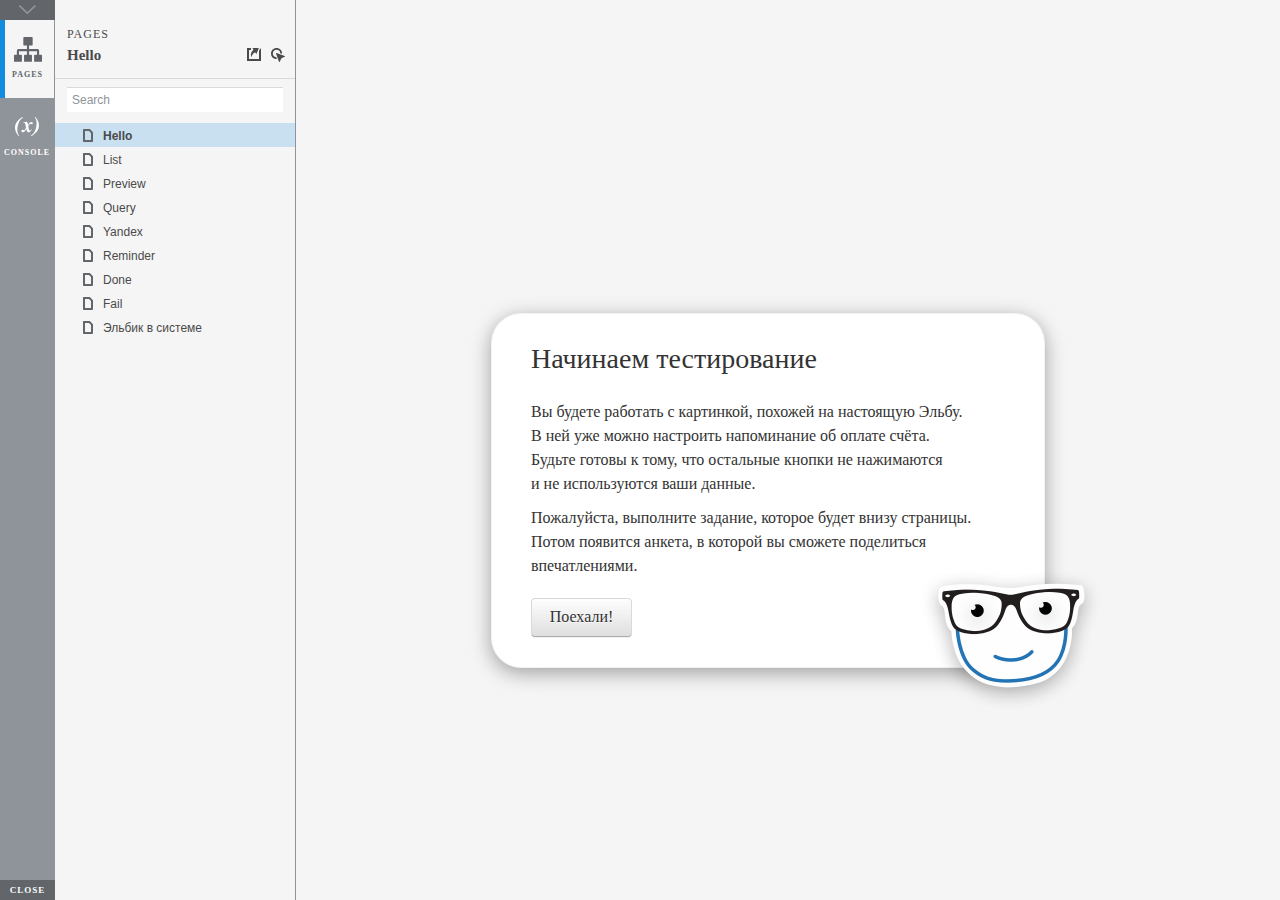
<file: index.html>
<!DOCTYPE html>
<html xmlns="http://www.w3.org/1999/xhtml" xml:lang="en" lang="en">
<head>
    <title>Untitled Document</title>
    <meta http-equiv="X-UA-Compatible" content="IE=edge"/>
    <meta http-equiv="content-type" content="text/html; charset=utf-8" />
    <meta name="viewport" content="width=device-width, initial-scale=1.0" />
    <meta name="apple-mobile-web-app-capable" content="yes" />
    <link type="text/css" href="resources/css/reset.css" rel="Stylesheet" />
    <link type="text/css" href="resources/css/default.css" rel="Stylesheet" />
    <!--<link href='https://fonts.googleapis.com/css?family=Nunito:300' rel='stylesheet' type='text/css'>-->

    <script type="text/javascript">
        if (location.href.toString().indexOf('file://localhost/') == 0) {
            location.href = location.href.toString().replace('file://localhost/', 'file:///');
        }
    </script>

    <!-- 8.0.0.3323 -->
<script src="resources/scripts/jquery-1.7.1.min.js"></script>
<script src="resources/scripts/startPre.js"></script>
<script src="data/document.js"></script>

    <style type="text/css">

#outerContainer {
	width:1000px;
	height:1500px;
}

.vsplitbar {
    width: 3px;
    /*background: #B9B9B9;*/
    border-right: 1px solid #8f949a;
}

.vsplitbar:hover, .vsplitbar.active {
    background: #8f949a;
}

#rightPanel {
    background-color: White;
}

/*#leftPanel {
    min-width: 120px;
}*/

.splitterMask {
   position:absolute;
   top: 0;
   left: 0;
   width: 100%;
   height: 100%;
   overflow: hidden;
   background-image: url(resources/images/transparent.gif);
   z-index: 20000;
}

    </style>
    <script type="text/javascript" language="JavaScript"><!--
        var SITEMAP_COLLAPSE_VAR_NAME = 'c';
        var PLUGIN_VAR_NAME = 'g';
        var FOOTNOTES_VAR_NAME = 'fn';
        var ADAPTIVE_VIEW_VAR_NAME = 'view';
        var lastLeftPanelWidth = 295;
        var toolBarOnly = true;

        // isolate scope
        (function() {
            setUpController();
            
            var configuration = $axure.document.configuration;
            var _settings = {};
            _settings.projectId = configuration.prototypeId;
            _settings.isAxshare = configuration.isAxshare;
            _settings.loadFeedbackPlugin = configuration.loadFeedbackPlugin;
            var cHash = getHashStringVar(SITEMAP_COLLAPSE_VAR_NAME);
            _settings.startCollapsed = cHash == "1";
            if(cHash == "2") closePlayer();
            var gHash = getHashStringVar(PLUGIN_VAR_NAME);
            if(gHash == "") gHash = 1;
            _settings.startPluginGid = gHash;

            $axure.player.settings = _settings;

            $(window).bind('load', function() {
                if(CHROME_5_LOCAL && !$('body').attr('pluginDetected')) {
                    window.location = 'resources/chrome/chrome.html';
                }
            });

            $(document).ready(function() {
                $axure.page.bind('load.start', mainFrame_onload);
                $axure.messageCenter.addMessageListener(messageCenter_message);

                $(document).on('pluginShown', function (event, data) {
                    setVarInCurrentUrlHash('g', data ? data : '');
                });

                $(document).on('pluginCreated', function(event, data) {
                    if($axure.player.settings.startPluginGid == data) {
                        $axure.player.showPlugin(data);
                    }
                });

                if($axure.player.settings.loadFeedbackPlugin) {
                    if($axure.player.settings.isAxshare) {
                        $axure.utils.loadJS('/Scripts/plugins/feedback/feedback8.js');
                    } else {
                        $axure.utils.loadJS('http://share.axure.com/Scripts/plugins/feedback/feedback8.js');
                    }
                }

                if(navigator.userAgent.indexOf("MSIE") >= 0) $('#outerContainer').width('100%');
                initialize();
                if($axure.player.settings.startCollapsed) $('#outerContainer').splitter({ sizeLeft: 0 });
                else $('#outerContainer').splitter({ sizeLeft: lastLeftPanelWidth });
                $('#leftPanel').width(lastLeftPanelWidth);
                
                $(window).resize(function() { resizeContent(); });

                $('#maximizePanelContainer').hide();

                initializeLogo();

                $(window).resize();
                resizeContent();
                
                $axure.player.collapseToBar();

                if($axure.player.settings.startCollapsed) {
                    collapse();
                    $('#leftPanel').width(0);
                }

                if(MOBILE_DEVICE) {
                    $('#interfaceControlFrameMinimizeContainer').height('45px');
                    $('#interfaceControlFrameMinimizeContainer a').height('45px');
                    $('#interfaceControlFrameHeaderContainer').css('margin-top','45px');
                    $('#interfaceControlFrameCloseContainer a').css('padding','10px 0px');
                    $('#maximizePanelContainer').height('45px');//.css('top','inherit').css('bottom','0px');

                    $('body').removeClass('hashover');

                    if(IOS) {
                        $('#rightPanel').css('overflow', 'auto').css('-webkit-overflow-scrolling', 'touch').css('-ms-overflow-x', 'hidden');

                        window.addEventListener("orientationchange", function() {
                            var viewport = document.querySelector("meta[name=viewport]");
                            //so iOS doesn't zoom when switching back to portrait
                            viewport.setAttribute('content', 'width=device-width, initial-scale=1.0, maximum-scale=1.0');
                            viewport.setAttribute('content', 'width=device-width, initial-scale=1.0');
                            resizeContent();
                        }, false);

                        $axure.page.bind('load.start', function() {
                            resizeContent();
                        });
                    }
                }

            });

            function initialize() {
                var legacyQString = getQueryString("Page");
                if (legacyQString.length > 0) {
                    location.href = location.href.substring(0, location.href.indexOf("?")) + "#p=" + legacyQString;
                    return;
                }

                var mainFrame = document.getElementById("mainFrame");
                mainFrame.contentWindow.location.href = getInitialUrl();
            }

            function initializeLogo() {
                if($axure.document.configuration.logoImagePath) {
                    var image = new Image();
                    image.onload = function() {
                        $('#logoImage').css('max-width', this.width + 'px');
                        $axure.player.resizeContent();
                    };
                    image.src = $axure.document.configuration.logoImagePath;
                
                    $('#interfaceControlFrameLogoImageContainer').html('<img id="logoImage" src="" />');
                    $('#logoImage').attr('src', $axure.document.configuration.logoImagePath).load(function() { resizeContent(); });
                } else $('#interfaceControlFrameLogoImageContainer').hide();

                if ($axure.document.configuration.logoImageCaption) {
                    $('#interfaceControlFrameLogoCaptionContainer').html($axure.document.configuration.logoImageCaption);
                } else $('#interfaceControlFrameLogoCaptionContainer').hide();

                if(!$('#interfaceControlFrameLogoImageContainer').is(':visible') && !$('#interfaceControlFrameLogoCaptionContainer').is(':visible')) {
                    $('#interfaceControlFrameLogoContainer').hide();
                }
            }

            var resizeContent = $axure.player.resizeContent = function() {
                var newHeight = $(window).height();
                var newWidth = $(window).width();

                var controlContainerHeight = newHeight;// - 30;
                if($('#interfaceControlFrameLogoContainer').is(':visible')) controlContainerHeight -= $('#interfaceControlFrameLogoContainer').outerHeight();// + 16;

                $('#outerContainer').height(newHeight).width(newWidth);
                $('.vsplitbar').height(newHeight);
                $('#leftPanel').height(newHeight);
                $('#interfaceControlFrame').height(newHeight);
                $('#interfaceControlFrameContainer').height(newHeight);
                $('#interfaceControlFrameHostContainer').height(controlContainerHeight);

                $('#rightPanel').height(newHeight);
                $('#mainFrame').height(newHeight);

                if($('#leftPanel').is(':visible')) $('#rightPanel').width($(window).width() - $('#leftPanel').width() - 1);// $('.vsplitbar').width());
                else $('#rightPanel').width($(window).width());

                $(document).trigger('ContainerHeightChange',[controlContainerHeight]);

                if(MOBILE_DEVICE) {
                    if(!(getHashStringVar(ADAPTIVE_VIEW_VAR_NAME).length > 0)) $axure.messageCenter.postMessage('setAdaptiveViewForSize', {'width':newWidth, 'height':$('#rightPanel').height()});
                }
            }

            var collapseToBar = $axure.player.collapseToBar = function() {
                lastLeftPanelWidth = $('#leftPanel').width();
                $('#leftPanel').width('55px');
                $('.vsplitbar').hide();
                $('#rightPanel').width($(window).width() - $('#leftPanel').width());
                $(window).resize();
                $('#outerContainer').trigger('resize');
                toolBarOnly = true;
            }

            var expandFromBar = $axure.player.expandFromBar = function() {
                if($('.vsplitbar').is(':visible')) return;

                $('#leftPanel').width(lastLeftPanelWidth);
                $('.vsplitbar').show();
                $('#rightPanel').width($(window).width() - $('#leftPanel').width() - 1);// $('.vsplitbar').width());
                $(window).resize();
                $('#outerContainer').trigger('resize');
                toolBarOnly = false;
            }

        })();

        function messageCenter_message(message, data) {
            if(message == 'expandFrame') expand();
            else if(message == 'getCollapseFrameOnLoad' && $axure.player.settings.startCollapsed && !MOBILE_DEVICE) $axure.messageCenter.postMessage('collapseFrameOnLoad');
        }

        
        function getInitialUrl() {
            var pageName = getHashStringVar("p");
            if(pageName.length > 0) return pageName + ".html";
            else {
                var url = getFirstPageUrl($axure.document.sitemap.rootNodes);
                return (url ? url : "about:blank");
            }
        }

        function getFirstPageUrl(nodes) {
            for (var i = 0; i < nodes.length; i++) {
                var node = nodes[i];
                if (node.url) return node.url;
                else {
                    var hasChildren = (node.children && node.children.length > 0);
                    if (hasChildren) {
                        var url = getFirstPageUrl(node.children);
                        if (url) return url;
                    }
                }
            }
            return null;
        }

        function closePlayer() {
            if($axure.page.location) window.location.href = $axure.page.location;
            else {
                var pageFile = getInitialUrl();
                var currentLocation = window.location.toString();
                window.location.href = currentLocation.substr(0, currentLocation.lastIndexOf("/") + 1) + pageFile;
            }
        }

        function replaceHash(newHash) {
            var currentLocWithoutHash = window.location.toString().split('#')[0];

            //We use replace so that every hash change doesn't get appended to the history stack.
            //We use replaceState in browsers that support it, else replace the location
            if(typeof window.history.replaceState != 'undefined') {
                try {
                    //Chrome 45 (Version 45.0.2454.85 m) started throwing an error here when generated locally (this only happens with sitemap open) which broke all interactions.
                    //try catch breaks the url adjusting nicely when the sitemap is open, but all interactions and forward and back buttons work.
                    //Uncaught SecurityError: Failed to execute 'replaceState' on 'History': A history state object with URL 'file:///C:/Users/Ian/Documents/Axure/HTML/Untitled/start.html#p=home' cannot be created in a document with origin 'null'.
                    window.history.replaceState(null, null, currentLocWithoutHash + newHash);
                } catch(ex) {}
            } else {
                window.location.replace(currentLocWithoutHash + newHash);
            }
        }

        function collapse() {
            setVarInCurrentUrlHash('c', 1);
            if(!toolBarOnly) lastLeftPanelWidth = $('#leftPanel').width();

            $('#maximizePanelContainer').show();
            $('#leftPanel').hide();
            $('.vsplitbar').hide();
            $('#rightPanel').width($(window).width());
            $(window).resize();
            $('#outerContainer').trigger('resize');

            $(document).trigger('sidebarCollapse');

            if(MOBILE_DEVICE) {
                $('#maximizePanelContainer').animate({
                    top:$('#rightPanel').height() - $('#maximizePanelContainer').height()
                }, 300, 'swing', function() {
                    $('#maximizePanelContainer').css('top', 'inherit').css('bottom', '0px');
                });
            }
        }

        function expand() {
            if(MOBILE_DEVICE) {
                $('#maximizePanelContainer').css('top', '0px').css('bottom', 'inherit');
            }

            deleteVarFromCurrentUrlHash('c');
            $('#maximizePanelContainer').hide();
            $('#leftPanel').width(lastLeftPanelWidth);
            $('#leftPanel').show();
            if(!toolBarOnly) {
                $('.vsplitbar').show();
                $('#rightPanel').width($(window).width() - $('#leftPanel').width() - 1);
            } else {
                $axure.player.collapseToBar();
            }
            $(window).resize();
            $('#outerContainer').trigger('resize');

            $(document).trigger('sidebarExpanded');
        }


        function mainFrame_onload() {
            if($axure.page.pageName) document.title = $axure.page.pageName;
        }

        function getQueryString(query) {
            var qstring = self.location.href.split("?");
            if(qstring.length < 2) return "";
            return GetParameter(qstring, query);
        }
        
        function GetParameter(qstring, query) {
            var prms = qstring[1].split("&");
            var frmelements = new Array();
            var currprmeter, querystr = "";

            for(var i = 0; i < prms.length; i++) {
                currprmeter = prms[i].split("=");
                frmelements[i] = new Array();
                frmelements[i][0] = currprmeter[0];
                frmelements[i][1] = currprmeter[1];
            }

            for(j = 0; j < frmelements.length; j++) {
                if(frmelements[j][0].toLowerCase() == query.toLowerCase()) {
                    querystr = frmelements[j][1];
                    break;
                }
            }
            return querystr;
        }
        
        function getHashStringVar(query) {
            var qstring = self.location.href.split("#");
            if(qstring.length < 2) return "";
            return GetParameter(qstring, query);
        }

        function setHashStringVar(currentHash, varName, varVal) {
            var varWithEqual = varName + '=';
            var poundVarWithEqual = varVal === '' ? '' :  '#' + varName + '=' + varVal;
            var ampVarWithEqual = varVal === '' ? '' :  '&' + varName + '=' + varVal;
            var hashToSet = '';

            var pageIndex = currentHash.indexOf('#' + varWithEqual);
            if(pageIndex == -1) pageIndex = currentHash.indexOf('&' + varWithEqual);
            if(pageIndex != -1) {
                var newHash = currentHash.substring(0, pageIndex);

                newHash = newHash == '' ? poundVarWithEqual : newHash + ampVarWithEqual;

                var ampIndex = currentHash.indexOf('&', pageIndex + 1);
                if(ampIndex != -1) {
                    newHash = newHash == '' ? '#' + currentHash.substring(ampIndex + 1) : newHash + currentHash.substring(ampIndex);
                }
                hashToSet = newHash;
            } else if(currentHash.indexOf('#') != -1) {
                hashToSet = currentHash + ampVarWithEqual;
            } else {
                hashToSet = poundVarWithEqual;
            }

            if(hashToSet != '' || varVal == '') {
                return hashToSet;
            }

            return null;
        }

        function setVarInCurrentUrlHash(varName, varVal) {
            var newHash = setHashStringVar(window.location.hash, varName, varVal);

            if(newHash != null) {
                replaceHash(newHash);
            }
        }

        function deleteHashStringVar(currentHash, varName) {
            var varWithEqual = varName + '=';

            var pageIndex = currentHash.indexOf('#' + varWithEqual);
            if(pageIndex == -1) pageIndex = currentHash.indexOf('&' + varWithEqual);
            if(pageIndex != -1) {
                var newHash = currentHash.substring(0, pageIndex);

                var ampIndex = currentHash.indexOf('&', pageIndex + 1);

                //IF begin of string....if none blank, ELSE # instead of & and rest
                //IF in string....prefix + if none blank, ELSE &-rest
                if(newHash == '') { //beginning of string
                    newHash = ampIndex != -1 ? '#' + currentHash.substring(ampIndex + 1) : '';
                } else { //somewhere in the middle
                    newHash = newHash + (ampIndex != -1 ? currentHash.substring(ampIndex) : '');
                }

                return newHash;
            }

            return null;
        }

        function deleteVarFromCurrentUrlHash(varName) {
            var newHash = deleteHashStringVar(window.location.hash, varName);

            if(newHash != null) {
                replaceHash(newHash);
            }
        }
    --></script>
    
    <link type="text/css" rel="Stylesheet" href="plugins/sitemap/styles/sitemap.css" />
    <link type="text/css" rel="Stylesheet" href="plugins/page_notes/styles/page_notes.css" />
    <link type="text/css" rel="Stylesheet" href="plugins/debug/styles/debug.css" />
    <script src="resources/scripts/startPost.js"></script>


    <!--<link type="text/css" rel="Stylesheet" href="plugins/recordplay/styles/recordplay.css" />
    <script type="text/javascript" src="plugins/recordplay/recordplay.js"></script>-->
    

</head>
<body scroll="no" class="hashover">
    <div id="outerContainer">

        <div id="leftPanel">
            <div id="interfaceControlFrame">
                <div id="interfaceControlFrameMinimizeContainer">
                    <a title="Collapse" id="interfaceControlFrameMinimizeButton" onclick="collapse();">&nbsp;</a>
                </div>
                <div id="interfaceControlFrameHeaderContainer">
                    <ul id="interfaceControlFrameHeader"></ul>
                </div>
                <div id="interfaceControlFrameContainer">
                    <div id="interfaceControlFrameLogoContainer">
                        <div id="interfaceControlFrameLogoImageContainer"></div>
                        <div id="interfaceControlFrameLogoCaptionContainer"></div>
                    </div>
                    <div id="interfaceControlFrameHostContainer">
                    </div>
                </div>
                <div id="interfaceControlFrameCloseContainer">
                    <a title="Close" id="interfaceControlFrameCloseButton" onclick="closePlayer();">CLOSE</a>
                </div>
            </div>
        </div>
        <div id="rightPanel">
            <iframe id="mainFrame" name="mainFrame" width="100%" height="100%" src="" frameborder="0" style="display: block;" webkitallowfullscreen mozallowfullscreen allowfullscreen></iframe>
        </div>

    </div>

    <div id="maximizePanelContainer">
        <iframe id="expandFrame" src="resources/expand.html" width="100%" height="100%" scrolling="no" allowtransparency="true" frameborder="0"></iframe>
    </div>

</body>
</html>
</file>
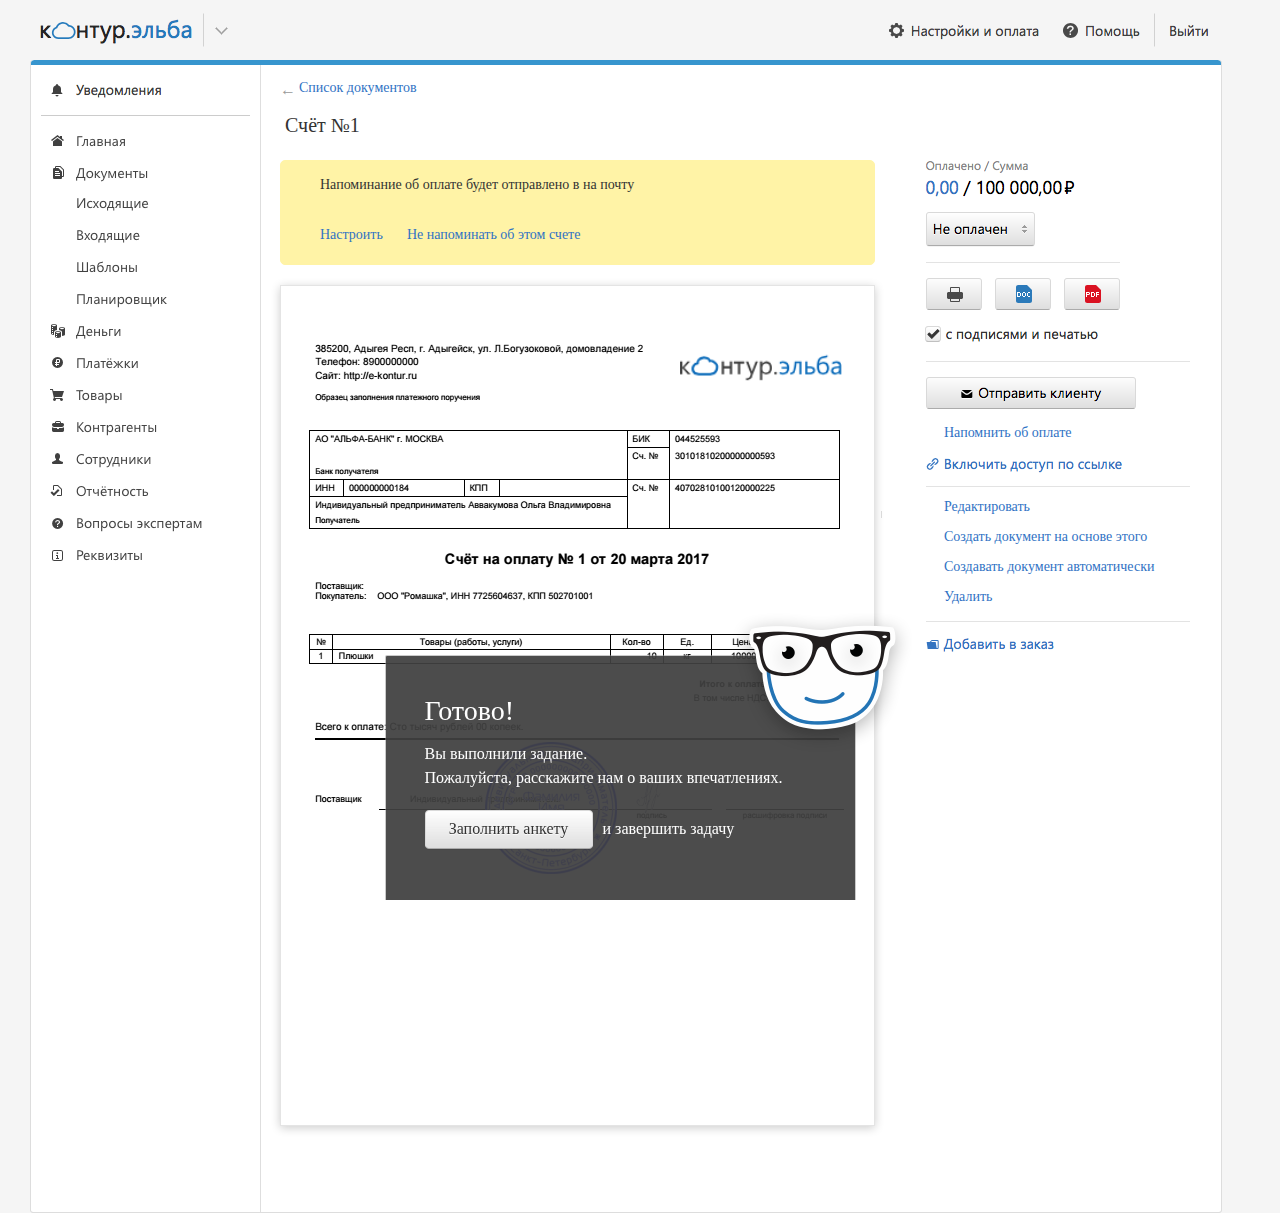
<file: done.html>
﻿<!DOCTYPE html>
<html>
  <head>
    <title>Done</title>
    <!-- Yandex.Metrika counter --> <script type="text/javascript"> (function (d, w, c) { (w[c] = w[c] || []).push(function() { try { w.yaCounter43955059 = new Ya.Metrika({ id:43955059, clickmap:true, trackLinks:true, accurateTrackBounce:true, webvisor:true }); } catch(e) { } }); var n = d.getElementsByTagName("script")[0], s = d.createElement("script"), f = function () { n.parentNode.insertBefore(s, n); }; s.type = "text/javascript"; s.async = true; s.src = "https://mc.yandex.ru/metrika/watch.js"; if (w.opera == "[object Opera]") { d.addEventListener("DOMContentLoaded", f, false); } else { f(); } })(document, window, "yandex_metrika_callbacks"); </script> <noscript><div><img src="https://mc.yandex.ru/watch/43955059" style="position:absolute; left:-9999px;" alt="" /></div></noscript> <!-- /Yandex.Metrika counter -->
    <meta http-equiv="X-UA-Compatible" content="IE=edge"/>
    <meta http-equiv="content-type" content="text/html; charset=utf-8"/>
    <meta name="apple-mobile-web-app-capable" content="yes"/>
    <link href="resources/css/axure_rp_page.css" type="text/css" rel="stylesheet"/>
    <link href="data/styles.css" type="text/css" rel="stylesheet"/>
    <link href="files/done/styles.css" type="text/css" rel="stylesheet"/>
    <link href="http://vorou.com/konovalov-reminder/Fonts.css" type="text/css" rel="stylesheet"/>
    <script src="resources/scripts/jquery-1.7.1.min.js"></script>
    <script src="resources/scripts/jquery-ui-1.8.10.custom.min.js"></script>
    <script src="resources/scripts/prototypePre.js"></script>
    <script src="data/document.js"></script>
    <script src="resources/scripts/prototypePost.js"></script>
    <script src="files/done/data.js"></script>
    <script type="text/javascript">
      $axure.utils.getTransparentGifPath = function() { return 'resources/images/transparent.gif'; };
      $axure.utils.getOtherPath = function() { return 'resources/Other.html'; };
      $axure.utils.getReloadPath = function() { return 'resources/reload.html'; };
    </script>
  </head>
  <body>
    <div id="base" class="">

      <!-- Unnamed (Image) -->
      <div id="u462" class="ax_default image">
        <img id="u462_img" class="img " src="images/preview/u94.png"/>
        <!-- Unnamed () -->
        <div id="u463" class="text" style="display:none; visibility: hidden">
          <p><span></span></p>
        </div>
      </div>

      <!-- Unnamed (Меню) -->

      <!-- Меню (Dynamic Panel) -->
      <div id="u465" class="ax_default" data-label="Меню">
        <div id="u465_state0" class="panel_state" data-label="Ничего не выделено" style="">
          <div id="u465_state0_content" class="panel_state_content">

            <!-- Unnamed (Image) -->
            <div id="u466" class="ax_default image">
              <img id="u466_img" class="img " src="images/list/u54.png"/>
              <!-- Unnamed () -->
              <div id="u467" class="text" style="display:none; visibility: hidden">
                <p><span></span></p>
              </div>
            </div>
          </div>
        </div>
        <div id="u465_state1" class="panel_state" data-label="Документы" style="visibility: hidden;">
          <div id="u465_state1_content" class="panel_state_content">

            <!-- Unnamed (Image) -->
            <div id="u468" class="ax_default image">
              <img id="u468_img" class="img " src="images/list/u56.png"/>
              <!-- Unnamed () -->
              <div id="u469" class="text" style="display:none; visibility: hidden">
                <p><span></span></p>
              </div>
            </div>
          </div>
        </div>
        <div id="u465_state2" class="panel_state" data-label="Документы/Исходящие" style="visibility: hidden;">
          <div id="u465_state2_content" class="panel_state_content">

            <!-- Unnamed (Image) -->
            <div id="u470" class="ax_default image">
              <img id="u470_img" class="img " src="images/list/u58.png"/>
              <!-- Unnamed () -->
              <div id="u471" class="text" style="display:none; visibility: hidden">
                <p><span></span></p>
              </div>
            </div>
          </div>
        </div>
      </div>

      <!-- Unnamed (Group) -->
      <div id="u472" class="ax_default" data-width="265" data-height="212">

        <!-- Unnamed (Image) -->
        <div id="u473" class="ax_default image">
          <img id="u473_img" class="img " src="images/preview/u105.png"/>
          <!-- Unnamed () -->
          <div id="u474" class="text" style="display:none; visibility: hidden">
            <p><span></span></p>
          </div>
        </div>

        <!-- Unnamed (Group) -->
        <div id="u475" class="ax_default" data-width="113" data-height="19">

          <!-- Unnamed (Paragraph) -->
          <div id="u476" class="ax_default paragraph">
            <img id="u476_img" class="img " src="images/preview/u108.png"/>
            <!-- Unnamed () -->
            <div id="u477" class="text">
              <p><span>Редактировать</span></p>
            </div>
          </div>

          <!-- Unnamed (Paragraph) -->
          <div id="u478" class="ax_default paragraph">
            <img id="u478_img" class="img " src="images/preview/u110.png"/>
            <!-- Unnamed () -->
            <div id="u479" class="text">
              <p><span></span></p>
            </div>
          </div>
        </div>

        <!-- Unnamed (Image) -->
        <div id="u480" class="ax_default image">
          <img id="u480_img" class="img " src="images/preview/u112.png"/>
          <!-- Unnamed () -->
          <div id="u481" class="text" style="display:none; visibility: hidden">
            <p><span></span></p>
          </div>
        </div>

        <!-- Unnamed (Group) -->
        <div id="u482" class="ax_default" data-width="239" data-height="19">

          <!-- Unnamed (Paragraph) -->
          <div id="u483" class="ax_default paragraph">
            <img id="u483_img" class="img " src="images/preview/u115.png"/>
            <!-- Unnamed () -->
            <div id="u484" class="text">
              <p><span>Создать документ на основе этого</span></p>
            </div>
          </div>

          <!-- Unnamed (Paragraph) -->
          <div id="u485" class="ax_default paragraph">
            <img id="u485_img" class="img " src="images/preview/u110.png"/>
            <!-- Unnamed () -->
            <div id="u486" class="text">
              <p><span></span></p>
            </div>
          </div>
        </div>

        <!-- Unnamed (Group) -->
        <div id="u487" class="ax_default" data-width="248" data-height="19">

          <!-- Unnamed (Paragraph) -->
          <div id="u488" class="ax_default paragraph">
            <img id="u488_img" class="img " src="images/preview/u120.png"/>
            <!-- Unnamed () -->
            <div id="u489" class="text">
              <p><span>Создавать документ автоматически</span></p>
            </div>
          </div>

          <!-- Unnamed (Paragraph) -->
          <div id="u490" class="ax_default paragraph">
            <img id="u490_img" class="img " src="images/preview/u110.png"/>
            <!-- Unnamed () -->
            <div id="u491" class="text">
              <p><span></span></p>
            </div>
          </div>
        </div>

        <!-- Unnamed (Group) -->
        <div id="u492" class="ax_default" data-width="70" data-height="19">

          <!-- Unnamed (Paragraph) -->
          <div id="u493" class="ax_default paragraph">
            <img id="u493_img" class="img " src="images/preview/u125.png"/>
            <!-- Unnamed () -->
            <div id="u494" class="text">
              <p><span>Удалить</span></p>
            </div>
          </div>

          <!-- Unnamed (Paragraph) -->
          <div id="u495" class="ax_default paragraph">
            <img id="u495_img" class="img " src="images/preview/u110.png"/>
            <!-- Unnamed () -->
            <div id="u496" class="text">
              <p><span></span></p>
            </div>
          </div>
        </div>
      </div>

      <!-- Unnamed (Group) -->
      <div id="u497" class="ax_default" data-width="158" data-height="19">

        <!-- Unnamed (Paragraph) -->
        <div id="u498" class="ax_default paragraph">
          <img id="u498_img" class="img " src="images/preview/u130.png"/>
          <!-- Unnamed () -->
          <div id="u499" class="text">
            <p><span>Напомнить об оплате</span></p>
          </div>
        </div>

        <!-- Unnamed (Paragraph) -->
        <div id="u500" class="ax_default paragraph">
          <img id="u500_img" class="img " src="images/preview/u110.png"/>
          <!-- Unnamed () -->
          <div id="u501" class="text">
            <p><span></span></p>
          </div>
        </div>
      </div>

      <!-- Unnamed (Hot Spot) -->
      <div id="u502" class="ax_default">
      </div>

      <!-- Unnamed (Rectangle) -->
      <div id="u503" class="ax_default label">
        <div id="u503_div" class=""></div>
        <!-- Unnamed () -->
        <div id="u504" class="text">
          <p><span>&nbsp;Счёт №1</span></p>
        </div>
      </div>

      <!-- Unnamed (Rectangle) -->
      <div id="u505" class="ax_default label">
        <div id="u505_div" class=""></div>
        <!-- Unnamed () -->
        <div id="u506" class="text">
          <p><span>Список документов</span></p>
        </div>
      </div>

      <!-- Unnamed (Rectangle) -->
      <div id="u507" class="ax_default label">
        <div id="u507_div" class=""></div>
        <!-- Unnamed () -->
        <div id="u508" class="text">
          <p><span>← </span></p>
        </div>
      </div>

      <!-- Unnamed (Image) -->
      <div id="u509" class="ax_default image">
        <img id="u509_img" class="img " src="images/preview/u141.png"/>
        <!-- Unnamed () -->
        <div id="u510" class="text" style="display:none; visibility: hidden">
          <p><span></span></p>
        </div>
      </div>

      <!-- Unnamed (Image) -->
      <div id="u511" class="ax_default image">
        <img id="u511_img" class="img " src="images/preview/u143.png"/>
        <!-- Unnamed () -->
        <div id="u512" class="text" style="display:none; visibility: hidden">
          <p><span></span></p>
        </div>
      </div>

      <!-- ЖП на превью (Dynamic Panel) -->
      <div id="u513" class="ax_default" data-label="ЖП на превью">
        <div id="u513_state0" class="panel_state" data-label="State1" style="">
          <div id="u513_state0_content" class="panel_state_content">

            <!-- Unnamed (Rectangle) -->
            <div id="u514" class="ax_default box_2">
              <div id="u514_div" class=""></div>
              <!-- Unnamed () -->
              <div id="u515" class="text" style="display:none; visibility: hidden">
                <p><span></span></p>
              </div>
            </div>

            <!-- Текст на ЖП (Rectangle) -->
            <div id="u516" class="ax_default label" data-label="Текст на ЖП">
              <div id="u516_div" class=""></div>
              <!-- Unnamed () -->
              <div id="u517" class="text">
                <p><span>Напоминание об оплате будет отправлено во вторник 19 августа на почту </span></p><p><span>manager@elba.ru, director@elba.ru</span></p>
              </div>
            </div>

            <!-- Unnamed (Rectangle) -->
            <div id="u518" class="ax_default label">
              <div id="u518_div" class=""></div>
              <!-- Unnamed () -->
              <div id="u519" class="text">
                <p><span>Настроить</span></p>
              </div>
            </div>

            <!-- Unnamed (Rectangle) -->
            <div id="u520" class="ax_default label">
              <div id="u520_div" class=""></div>
              <!-- Unnamed () -->
              <div id="u521" class="text">
                <p><span>Не напоминать об этом счете</span></p>
              </div>
            </div>

            <!-- Unnamed (Rectangle) -->
            <div id="u522" class="ax_default label">
              <div id="u522_div" class=""></div>
              <!-- Unnamed () -->
              <div id="u523" class="text">
                <p><span></span></p>
              </div>
            </div>
          </div>
        </div>
      </div>

      <!-- Сценарий завершен (Dynamic Panel) -->
      <div id="u524" class="ax_default" data-label="Сценарий завершен">
        <div id="u524_state0" class="panel_state" data-label="Задание" style="">
          <div id="u524_state0_content" class="panel_state_content">

            <!-- Unnamed (Rectangle) -->
            <div id="u525" class="ax_default box_1">
              <img id="u525_img" class="img " src="images/done/u525.png"/>
              <!-- Unnamed () -->
              <div id="u526" class="text" style="display:none; visibility: hidden">
                <p><span></span></p>
              </div>
            </div>

            <!-- Unnamed (Rectangle) -->
            <div id="u527" class="ax_default box_1">
              <img id="u527_img" class="img " src="images/done/u527.png"/>
              <!-- Unnamed () -->
              <div id="u528" class="text" style="display:none; visibility: hidden">
                <p><span></span></p>
              </div>
            </div>

            <!-- Unnamed (Group) -->
            <div id="u529" class="ax_default" data-width="147" data-height="105">

              <!-- Unnamed (Image) -->
              <div id="u530" class="ax_default image">
                <img id="u530_img" class="img " src="images/hello/u4.png"/>
                <!-- Unnamed () -->
                <div id="u531" class="text" style="display:none; visibility: hidden">
                  <p><span></span></p>
                </div>
              </div>

              <!-- Unnamed (Image) -->
              <div id="u532" class="ax_default image">
                <img id="u532_img" class="img " src="images/hello/u6.png"/>
                <!-- Unnamed () -->
                <div id="u533" class="text" style="display:none; visibility: hidden">
                  <p><span></span></p>
                </div>
              </div>
            </div>

            <!-- Серая кнопка (Image) -->
            <div id="u534" class="ax_default image" data-label="Серая кнопка">
              <img id="u534_img" class="img " src="images/done/серая_кнопка_u534.png"/>
              <!-- Unnamed () -->
              <div id="u535" class="text">
                <p><span>Заполнить анкету</span></p>
              </div>
            </div>

            <!-- Текст (Rectangle) -->
            <div id="u536" class="ax_default label" data-label="Текст">
              <div id="u536_div" class=""></div>
              <!-- Unnamed () -->
              <div id="u537" class="text">
                <p><span>и завершить задачу</span></p>
              </div>
            </div>

            <!-- Заголовок (Rectangle) -->
            <div id="u538" class="ax_default label" data-label="Заголовок">
              <div id="u538_div" class=""></div>
              <!-- Unnamed () -->
              <div id="u539" class="text">
                <p><span>Готово!</span></p>
              </div>
            </div>

            <!-- Текст (Rectangle) -->
            <div id="u540" class="ax_default label" data-label="Текст">
              <div id="u540_div" class=""></div>
              <!-- Unnamed () -->
              <div id="u541" class="text">
                <p><span>Вы выполнили задание. </span></p><p><span>Пожалуйста, расскажите нам о ваших впечатлениях.</span></p>
              </div>
            </div>
          </div>
        </div>
      </div>
    </div>
  </body>
</html>
</file>
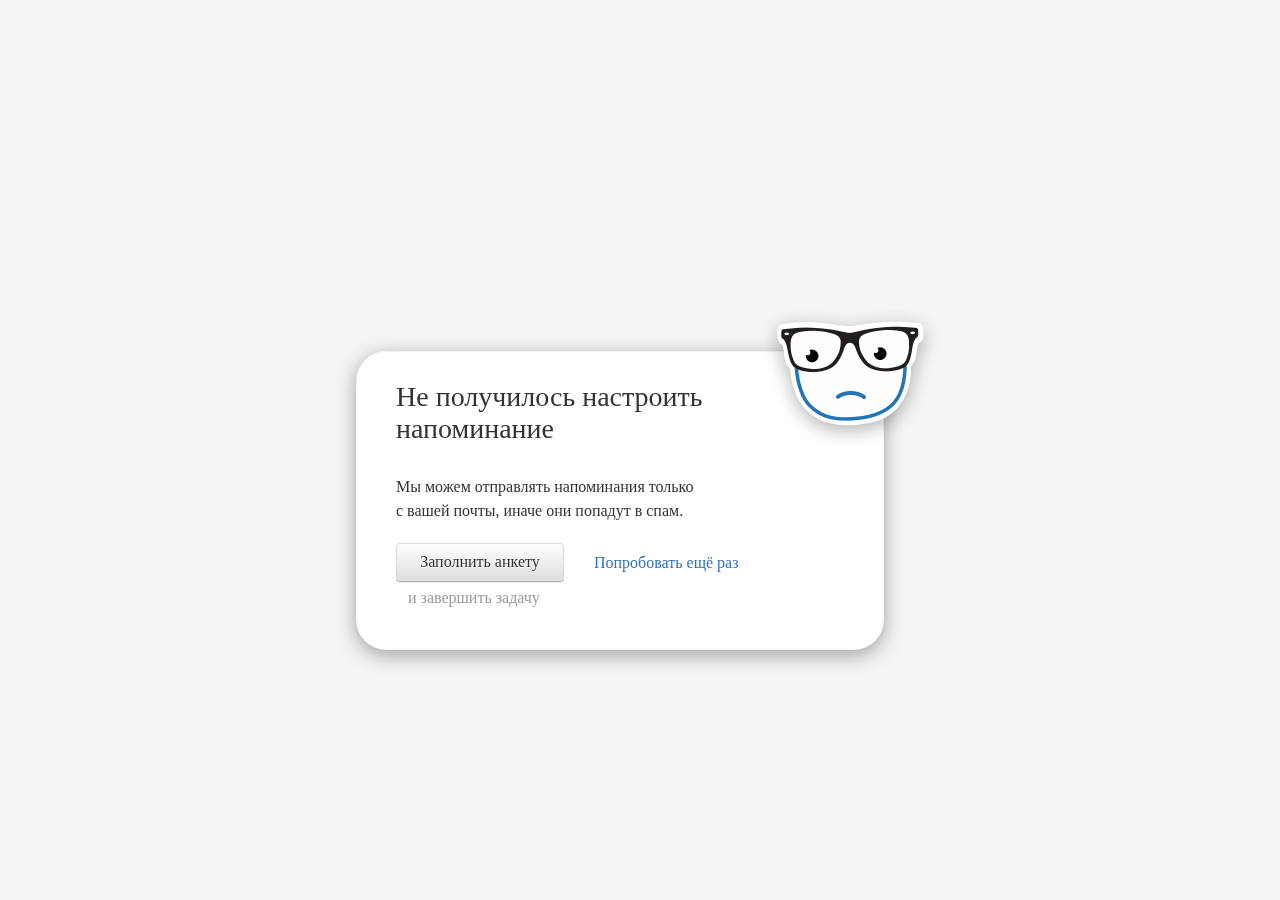
<file: fail.html>
﻿<!DOCTYPE html>
<html>
  <head>
    <title>Fail</title>
    <!-- Yandex.Metrika counter --> <script type="text/javascript"> (function (d, w, c) { (w[c] = w[c] || []).push(function() { try { w.yaCounter43955059 = new Ya.Metrika({ id:43955059, clickmap:true, trackLinks:true, accurateTrackBounce:true, webvisor:true }); } catch(e) { } }); var n = d.getElementsByTagName("script")[0], s = d.createElement("script"), f = function () { n.parentNode.insertBefore(s, n); }; s.type = "text/javascript"; s.async = true; s.src = "https://mc.yandex.ru/metrika/watch.js"; if (w.opera == "[object Opera]") { d.addEventListener("DOMContentLoaded", f, false); } else { f(); } })(document, window, "yandex_metrika_callbacks"); </script> <noscript><div><img src="https://mc.yandex.ru/watch/43955059" style="position:absolute; left:-9999px;" alt="" /></div></noscript> <!-- /Yandex.Metrika counter -->
    <meta http-equiv="X-UA-Compatible" content="IE=edge"/>
    <meta http-equiv="content-type" content="text/html; charset=utf-8"/>
    <meta name="apple-mobile-web-app-capable" content="yes"/>
    <link href="resources/css/axure_rp_page.css" type="text/css" rel="stylesheet"/>
    <link href="data/styles.css" type="text/css" rel="stylesheet"/>
    <link href="files/fail/styles.css" type="text/css" rel="stylesheet"/>
    <link href="http://vorou.com/konovalov-reminder/Fonts.css" type="text/css" rel="stylesheet"/>
    <script src="resources/scripts/jquery-1.7.1.min.js"></script>
    <script src="resources/scripts/jquery-ui-1.8.10.custom.min.js"></script>
    <script src="resources/scripts/prototypePre.js"></script>
    <script src="data/document.js"></script>
    <script src="resources/scripts/prototypePost.js"></script>
    <script src="files/fail/data.js"></script>
    <script type="text/javascript">
      $axure.utils.getTransparentGifPath = function() { return 'resources/images/transparent.gif'; };
      $axure.utils.getOtherPath = function() { return 'resources/Other.html'; };
      $axure.utils.getReloadPath = function() { return 'resources/reload.html'; };
    </script>
  </head>
  <body>
    <div id="base" class="">

      <!-- ЛБ Не дал доступ к почте (Dynamic Panel) -->
      <div id="u542" class="ax_default" data-label="ЛБ Не дал доступ к почте">
        <div id="u542_state0" class="panel_state" data-label="State1" style="">
          <div id="u542_state0_content" class="panel_state_content">

            <!-- Unnamed (Rectangle) -->
            <div id="u543" class="ax_default box_1">
              <div id="u543_div" class=""></div>
              <!-- Unnamed () -->
              <div id="u544" class="text" style="display:none; visibility: hidden">
                <p><span></span></p>
              </div>
            </div>

            <!-- Текст (Rectangle) -->
            <div id="u545" class="ax_default label" data-label="Текст">
              <div id="u545_div" class=""></div>
              <!-- Unnamed () -->
              <div id="u546" class="text">
                <p><span>Мы можем отправлять напоминания только </span></p><p><span>с вашей почты, иначе они попадут в спам.</span></p>
              </div>
            </div>

            <!-- Серая кнопка (Image) -->
            <div id="u547" class="ax_default image" data-label="Серая кнопка">
              <img id="u547_img" class="img " src="images/done/серая_кнопка_u534.png"/>
              <!-- Unnamed () -->
              <div id="u548" class="text">
                <p><span>Заполнить анкету</span></p>
              </div>
            </div>

            <!-- Текст (Rectangle) -->
            <div id="u549" class="ax_default label" data-label="Текст">
              <div id="u549_div" class=""></div>
              <!-- Unnamed () -->
              <div id="u550" class="text">
                <p><span>Попробовать ещё раз</span></p>
              </div>
            </div>

            <!-- Текст (Rectangle) -->
            <div id="u551" class="ax_default label" data-label="Текст">
              <div id="u551_div" class=""></div>
              <!-- Unnamed () -->
              <div id="u552" class="text">
                <p><span>и завершить задачу</span></p>
              </div>
            </div>

            <!-- Заголовок (Rectangle) -->
            <div id="u553" class="ax_default label" data-label="Заголовок">
              <div id="u553_div" class=""></div>
              <!-- Unnamed () -->
              <div id="u554" class="text">
                <p><span>Не получилось настроить </span></p><p><span>напоминание</span></p>
              </div>
            </div>

            <!-- Unnamed (Image) -->
            <div id="u555" class="ax_default image">
              <img id="u555_img" class="img " src="images/fail/u555.png"/>
              <!-- Unnamed () -->
              <div id="u556" class="text" style="display:none; visibility: hidden">
                <p><span></span></p>
              </div>
            </div>

            <!-- Unnamed (Image) -->
            <div id="u557" class="ax_default image">
              <img id="u557_img" class="img " src="images/fail/u557.png"/>
              <!-- Unnamed () -->
              <div id="u558" class="text" style="display:none; visibility: hidden">
                <p><span></span></p>
              </div>
            </div>
          </div>
        </div>
      </div>
    </div>
  </body>
</html>
</file>
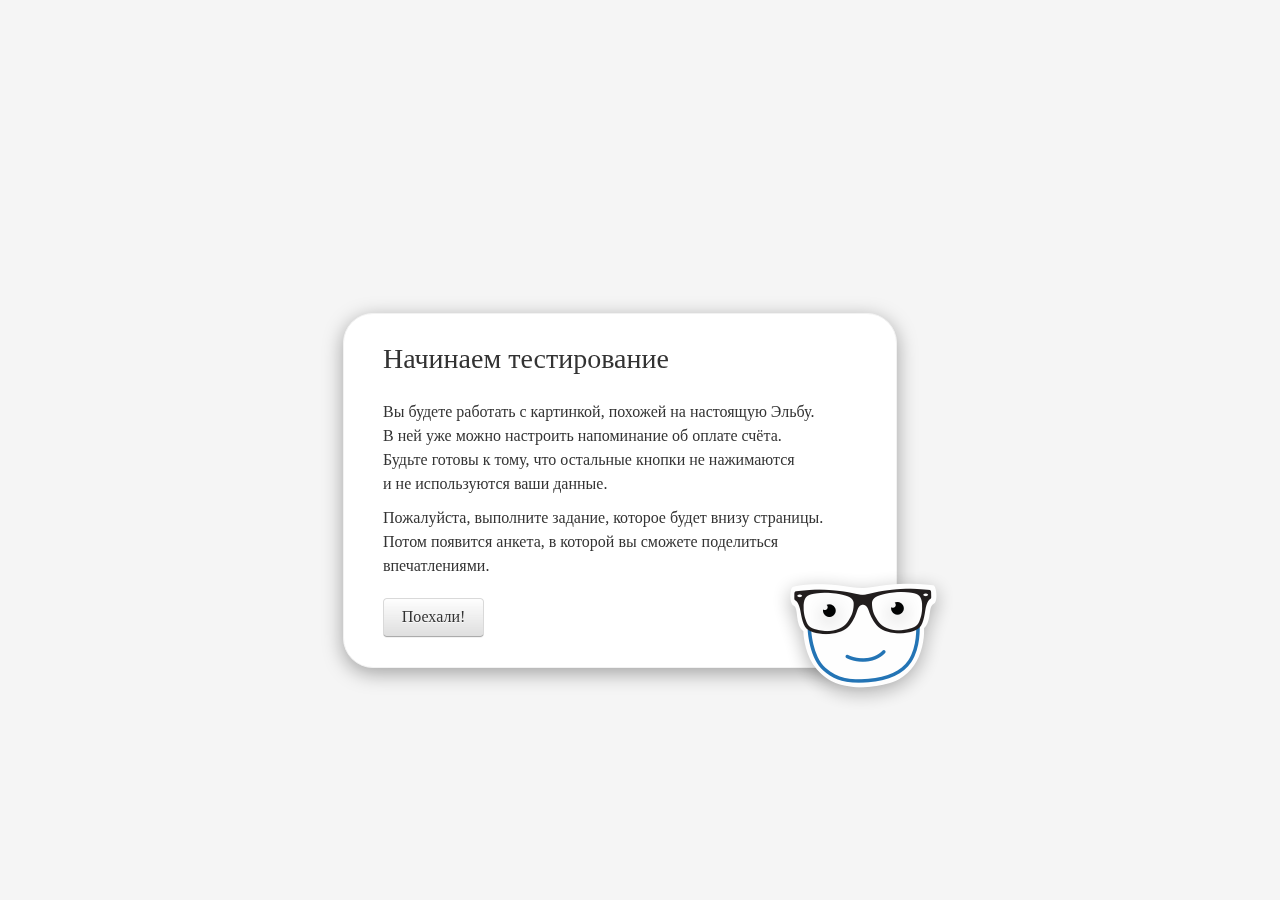
<file: hello.html>
﻿<!DOCTYPE html>
<html>
  <head>
    <title>Hello</title>
    <!-- Yandex.Metrika counter --> <script type="text/javascript"> (function (d, w, c) { (w[c] = w[c] || []).push(function() { try { w.yaCounter43955059 = new Ya.Metrika({ id:43955059, clickmap:true, trackLinks:true, accurateTrackBounce:true, webvisor:true }); } catch(e) { } }); var n = d.getElementsByTagName("script")[0], s = d.createElement("script"), f = function () { n.parentNode.insertBefore(s, n); }; s.type = "text/javascript"; s.async = true; s.src = "https://mc.yandex.ru/metrika/watch.js"; if (w.opera == "[object Opera]") { d.addEventListener("DOMContentLoaded", f, false); } else { f(); } })(document, window, "yandex_metrika_callbacks"); </script> <noscript><div><img src="https://mc.yandex.ru/watch/43955059" style="position:absolute; left:-9999px;" alt="" /></div></noscript> <!-- /Yandex.Metrika counter -->
    <meta http-equiv="X-UA-Compatible" content="IE=edge"/>
    <meta http-equiv="content-type" content="text/html; charset=utf-8"/>
    <meta name="apple-mobile-web-app-capable" content="yes"/>
    <link href="resources/css/axure_rp_page.css" type="text/css" rel="stylesheet"/>
    <link href="data/styles.css" type="text/css" rel="stylesheet"/>
    <link href="files/hello/styles.css" type="text/css" rel="stylesheet"/>
    <link href="http://vorou.com/konovalov-reminder/Fonts.css" type="text/css" rel="stylesheet"/>
    <script src="resources/scripts/jquery-1.7.1.min.js"></script>
    <script src="resources/scripts/jquery-ui-1.8.10.custom.min.js"></script>
    <script src="resources/scripts/prototypePre.js"></script>
    <script src="data/document.js"></script>
    <script src="resources/scripts/prototypePost.js"></script>
    <script src="files/hello/data.js"></script>
    <script type="text/javascript">
      $axure.utils.getTransparentGifPath = function() { return 'resources/images/transparent.gif'; };
      $axure.utils.getOtherPath = function() { return 'resources/Other.html'; };
      $axure.utils.getReloadPath = function() { return 'resources/reload.html'; };
    </script>
  </head>
  <body>
    <div id="base" class="">

      <!-- ЛБ Приветствие (Dynamic Panel) -->
      <div id="u0" class="ax_default" data-label="ЛБ Приветствие">
        <div id="u0_state0" class="panel_state" data-label="State1" style="">
          <div id="u0_state0_content" class="panel_state_content">

            <!-- Unnamed (Rectangle) -->
            <div id="u1" class="ax_default box_1">
              <div id="u1_div" class=""></div>
              <!-- Unnamed () -->
              <div id="u2" class="text" style="display:none; visibility: hidden">
                <p><span></span></p>
              </div>
            </div>

            <!-- Unnamed (Group) -->
            <div id="u3" class="ax_default" data-width="147" data-height="105">

              <!-- Unnamed (Image) -->
              <div id="u4" class="ax_default image">
                <img id="u4_img" class="img " src="images/hello/u4.png"/>
                <!-- Unnamed () -->
                <div id="u5" class="text" style="display:none; visibility: hidden">
                  <p><span></span></p>
                </div>
              </div>

              <!-- Unnamed (Image) -->
              <div id="u6" class="ax_default image">
                <img id="u6_img" class="img " src="images/hello/u6.png"/>
                <!-- Unnamed () -->
                <div id="u7" class="text" style="display:none; visibility: hidden">
                  <p><span></span></p>
                </div>
              </div>
            </div>

            <!-- Заголовок (Rectangle) -->
            <div id="u8" class="ax_default label" data-label="Заголовок">
              <div id="u8_div" class=""></div>
              <!-- Unnamed () -->
              <div id="u9" class="text">
                <p><span>Начинаем тестирование</span></p>
              </div>
            </div>

            <!-- Серая кнопка (Image) -->
            <div id="u10" class="ax_default image" data-label="Серая кнопка">
              <img id="u10_img" class="img " src="images/hello/серая_кнопка_u10.png"/>
              <!-- Unnamed () -->
              <div id="u11" class="text">
                <p><span>Поехали!</span></p>
              </div>
            </div>

            <!-- Unnamed (Paragraph) -->
            <div id="u12" class="ax_default paragraph">
              <img id="u12_img" class="img " src="images/hello/u12.png"/>
              <!-- Unnamed () -->
              <div id="u13" class="text">
                <p><span>Пожалуйста, выполните задание, которое будет внизу страницы. </span></p><p><span>Потом появится анкета, в которой вы сможете поделиться </span></p><p><span>впечатлениями.</span></p>
              </div>
            </div>

            <!-- Unnamed (Paragraph) -->
            <div id="u14" class="ax_default paragraph">
              <img id="u14_img" class="img " src="images/hello/u14.png"/>
              <!-- Unnamed () -->
              <div id="u15" class="text">
                <p><span>Вы будете работать с картинкой, похожей на настоящую Эльбу. </span></p><p><span>В ней уже можно настроить напоминание об оплате счёта.</span></p><p><span>Будьте готовы к тому, что остальные кнопки не нажимаются</span></p><p><span>и не используются ваши данные.</span></p>
              </div>
            </div>
          </div>
        </div>
        <div id="u0_state1" class="panel_state" data-label="State2" style="visibility: hidden;">
          <div id="u0_state1_content" class="panel_state_content">

            <!-- Unnamed (Rectangle) -->
            <div id="u16" class="ax_default box_1">
              <div id="u16_div" class=""></div>
              <!-- Unnamed () -->
              <div id="u17" class="text" style="display:none; visibility: hidden">
                <p><span></span></p>
              </div>
            </div>

            <!-- Unnamed (Group) -->
            <div id="u18" class="ax_default" data-width="147" data-height="105">

              <!-- Unnamed (Image) -->
              <div id="u19" class="ax_default image">
                <img id="u19_img" class="img " src="images/hello/u4.png"/>
                <!-- Unnamed () -->
                <div id="u20" class="text" style="display:none; visibility: hidden">
                  <p><span></span></p>
                </div>
              </div>

              <!-- Unnamed (Image) -->
              <div id="u21" class="ax_default image">
                <img id="u21_img" class="img " src="images/hello/u6.png"/>
                <!-- Unnamed () -->
                <div id="u22" class="text" style="display:none; visibility: hidden">
                  <p><span></span></p>
                </div>
              </div>
            </div>

            <!-- Заголовок (Rectangle) -->
            <div id="u23" class="ax_default label" data-label="Заголовок">
              <div id="u23_div" class=""></div>
              <!-- Unnamed () -->
              <div id="u24" class="text">
                <p><span>Привет от команды Эльбы!</span></p>
              </div>
            </div>

            <!-- Текст (Rectangle) -->
            <div id="u25" class="ax_default label" data-label="Текст">
              <div id="u25_div" class=""></div>
              <!-- Unnamed () -->
              <div id="u26" class="text">
                <p><span>Задание</span></p>
              </div>
            </div>

            <!-- Текст (Rectangle) -->
            <div id="u27" class="ax_default label" data-label="Текст">
              <div id="u27_div" class=""></div>
              <!-- Unnamed () -->
              <div id="u28" class="text">
                <p><span>Представьте, что вы работаете с контрагентом ООО «Ромашка», </span></p><p><span>который не вовремя оплачивает счета.</span></p>
              </div>
            </div>

            <!-- Текст (Rectangle) -->
            <div id="u29" class="ax_default label" data-label="Текст">
              <div id="u29_div" class=""></div>
              <!-- Unnamed () -->
              <div id="u30" class="text">
                <p><span>Установите напоминание об оплате Счета №1 от 20 марта&nbsp; </span></p><p><span>Почта «Ромашки»: romashka@mail.ru</span></p>
              </div>
            </div>

            <!-- Текст (Rectangle) -->
            <div id="u31" class="ax_default label" data-label="Текст">
              <div id="u31_div" class=""></div>
              <!-- Unnamed () -->
              <div id="u32" class="text">
                <p><span>На этой страничке вы сможете протестировать новую </span></p><p><span>возможность — напоминание контрагенту об оплате счёта.</span></p>
              </div>
            </div>

            <!-- Серая кнопка (Image) -->
            <div id="u33" class="ax_default image" data-label="Серая кнопка">
              <img id="u33_img" class="img " src="images/hello/серая_кнопка_u10.png"/>
              <!-- Unnamed () -->
              <div id="u34" class="text">
                <p><span>Поехали!</span></p>
              </div>
            </div>

            <!-- Unnamed (Paragraph) -->
            <div id="u35" class="ax_default paragraph">
              <img id="u35_img" class="img " src="images/hello/u35.png"/>
              <!-- Unnamed () -->
              <div id="u36" class="text">
                <p><span>Пожалуйста, выполните задание. После него появится анкета, </span></p><p><span>в которой вы сможете поделиться впечатлениями.</span></p>
              </div>
            </div>

            <!-- Unnamed (Paragraph) -->
            <div id="u37" class="ax_default paragraph">
              <img id="u37_img" class="img " src="images/hello/u37.png"/>
              <!-- Unnamed () -->
              <div id="u38" class="text">
                <p><span>Вы увидите картинку, похожую на настоящую Эльбу, в которой </span></p><p><span>уже можно работать с напоминанием. Будьте готовы к тому, </span></p><p><span>что остальные кнопки не нажимаются, и не используются </span></p><p><span>ваши данные.</span></p>
              </div>
            </div>
          </div>
        </div>
      </div>
    </div>
  </body>
</html>
</file>
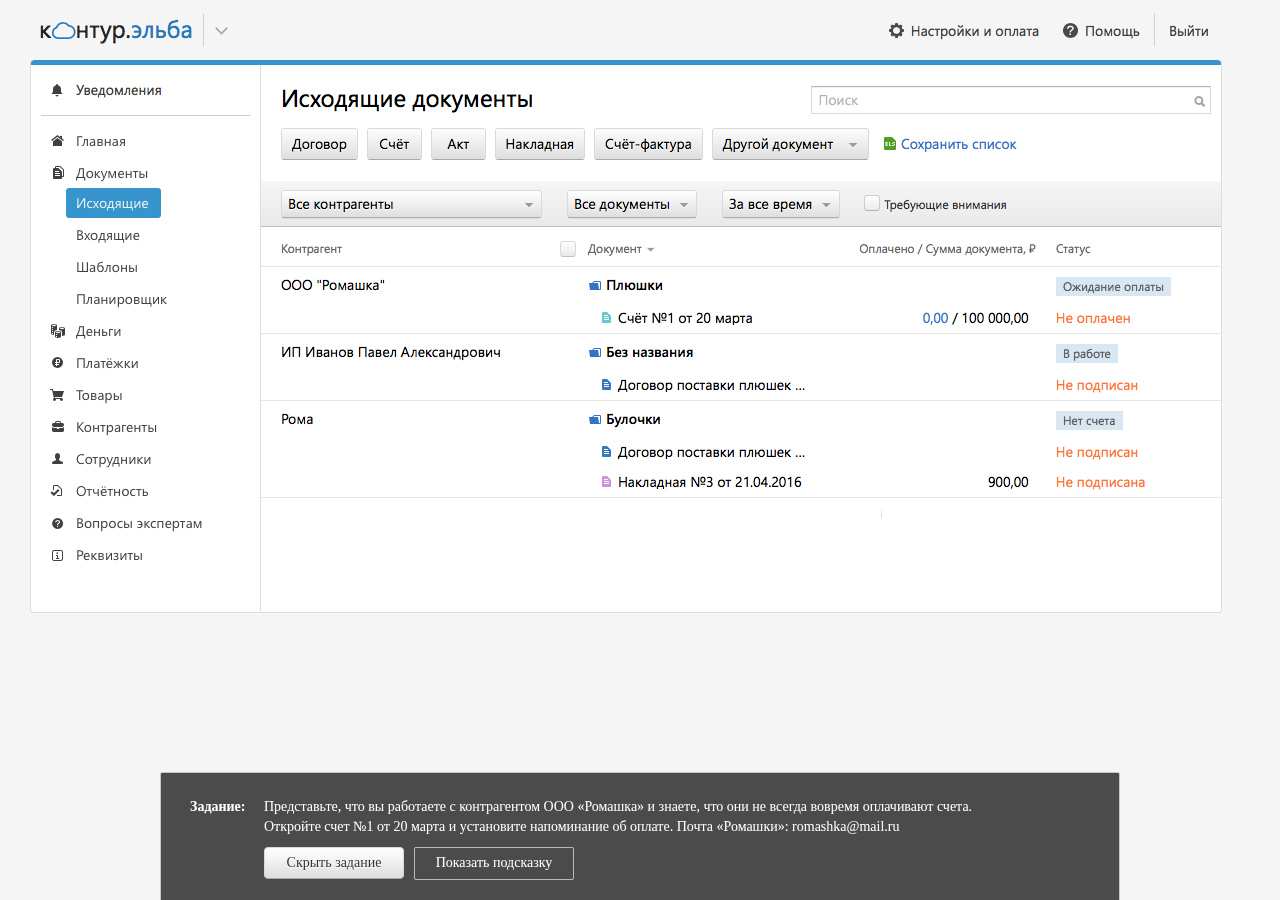
<file: list.html>
﻿<!DOCTYPE html>
<html>
  <head>
    <title>List</title>
    <!-- Yandex.Metrika counter --> <script type="text/javascript"> (function (d, w, c) { (w[c] = w[c] || []).push(function() { try { w.yaCounter43955059 = new Ya.Metrika({ id:43955059, clickmap:true, trackLinks:true, accurateTrackBounce:true, webvisor:true }); } catch(e) { } }); var n = d.getElementsByTagName("script")[0], s = d.createElement("script"), f = function () { n.parentNode.insertBefore(s, n); }; s.type = "text/javascript"; s.async = true; s.src = "https://mc.yandex.ru/metrika/watch.js"; if (w.opera == "[object Opera]") { d.addEventListener("DOMContentLoaded", f, false); } else { f(); } })(document, window, "yandex_metrika_callbacks"); </script> <noscript><div><img src="https://mc.yandex.ru/watch/43955059" style="position:absolute; left:-9999px;" alt="" /></div></noscript> <!-- /Yandex.Metrika counter -->
    <meta http-equiv="X-UA-Compatible" content="IE=edge"/>
    <meta http-equiv="content-type" content="text/html; charset=utf-8"/>
    <meta name="apple-mobile-web-app-capable" content="yes"/>
    <link href="resources/css/axure_rp_page.css" type="text/css" rel="stylesheet"/>
    <link href="data/styles.css" type="text/css" rel="stylesheet"/>
    <link href="files/list/styles.css" type="text/css" rel="stylesheet"/>
    <link href="http://vorou.com/konovalov-reminder/Fonts.css" type="text/css" rel="stylesheet"/>
    <script src="resources/scripts/jquery-1.7.1.min.js"></script>
    <script src="resources/scripts/jquery-ui-1.8.10.custom.min.js"></script>
    <script src="resources/scripts/prototypePre.js"></script>
    <script src="data/document.js"></script>
    <script src="resources/scripts/prototypePost.js"></script>
    <script src="files/list/data.js"></script>
    <script type="text/javascript">
      $axure.utils.getTransparentGifPath = function() { return 'resources/images/transparent.gif'; };
      $axure.utils.getOtherPath = function() { return 'resources/Other.html'; };
      $axure.utils.getReloadPath = function() { return 'resources/reload.html'; };
    </script>
  </head>
  <body>
    <div id="base" class="">

      <!-- Unnamed (Rectangle) -->
      <div id="u39" class="ax_default box_2">
        <div id="u39_div" class=""></div>
        <!-- Unnamed () -->
        <div id="u40" class="text" style="display:none; visibility: hidden">
          <p><span></span></p>
        </div>
      </div>

      <!-- Подсказка (Dynamic Panel) -->
      <div id="u41" class="ax_default ax_default_hidden" data-label="Подсказка" style="display:none; visibility: hidden">
        <div id="u41_state0" class="panel_state" data-label="State1" style="">
          <div id="u41_state0_content" class="panel_state_content">

            <!-- Unnamed (Rectangle) -->
            <div id="u42" class="ax_default box_3">
              <div id="u42_div" class=""></div>
              <!-- Unnamed () -->
              <div id="u43" class="text" style="display:none; visibility: hidden">
                <p><span></span></p>
              </div>
            </div>

            <!-- Unnamed (Rectangle) -->
            <div id="u44" class="ax_default box_3">
              <div id="u44_div" class=""></div>
              <!-- Unnamed () -->
              <div id="u45" class="text" style="display:none; visibility: hidden">
                <p><span></span></p>
              </div>
            </div>

            <!-- Unnamed (Rectangle) -->
            <div id="u46" class="ax_default box_3">
              <div id="u46_div" class=""></div>
              <!-- Unnamed () -->
              <div id="u47" class="text" style="display:none; visibility: hidden">
                <p><span></span></p>
              </div>
            </div>

            <!-- Unnamed (Rectangle) -->
            <div id="u48" class="ax_default box_3">
              <div id="u48_div" class=""></div>
              <!-- Unnamed () -->
              <div id="u49" class="text" style="display:none; visibility: hidden">
                <p><span></span></p>
              </div>
            </div>
          </div>
        </div>
      </div>

      <!-- Unnamed (Image) -->
      <div id="u50" class="ax_default image">
        <img id="u50_img" class="img " src="images/list/u50.png"/>
        <!-- Unnamed () -->
        <div id="u51" class="text" style="display:none; visibility: hidden">
          <p><span></span></p>
        </div>
      </div>

      <!-- Unnamed (Меню) -->

      <!-- Меню (Dynamic Panel) -->
      <div id="u53" class="ax_default" data-label="Меню">
        <div id="u53_state0" class="panel_state" data-label="Ничего не выделено" style="">
          <div id="u53_state0_content" class="panel_state_content">

            <!-- Unnamed (Image) -->
            <div id="u54" class="ax_default image">
              <img id="u54_img" class="img " src="images/list/u54.png"/>
              <!-- Unnamed () -->
              <div id="u55" class="text" style="display:none; visibility: hidden">
                <p><span></span></p>
              </div>
            </div>
          </div>
        </div>
        <div id="u53_state1" class="panel_state" data-label="Документы" style="visibility: hidden;">
          <div id="u53_state1_content" class="panel_state_content">

            <!-- Unnamed (Image) -->
            <div id="u56" class="ax_default image">
              <img id="u56_img" class="img " src="images/list/u56.png"/>
              <!-- Unnamed () -->
              <div id="u57" class="text" style="display:none; visibility: hidden">
                <p><span></span></p>
              </div>
            </div>
          </div>
        </div>
        <div id="u53_state2" class="panel_state" data-label="Документы/Исходящие" style="visibility: hidden;">
          <div id="u53_state2_content" class="panel_state_content">

            <!-- Unnamed (Image) -->
            <div id="u58" class="ax_default image">
              <img id="u58_img" class="img " src="images/list/u58.png"/>
              <!-- Unnamed () -->
              <div id="u59" class="text" style="display:none; visibility: hidden">
                <p><span></span></p>
              </div>
            </div>
          </div>
        </div>
      </div>

      <!-- Unnamed (Image) -->
      <div id="u60" class="ax_default image">
        <img id="u60_img" class="img " src="images/list/u60.png"/>
        <!-- Unnamed () -->
        <div id="u61" class="text" style="display:none; visibility: hidden">
          <p><span></span></p>
        </div>
      </div>

      <!-- Unnamed (Hot Spot) -->
      <div id="u62" class="ax_default">
      </div>

      <!-- Задание (Dynamic Panel) -->
      <div id="u63" class="ax_default" data-label="Задание">
        <div id="u63_state0" class="panel_state" data-label="Задание" style="">
          <div id="u63_state0_content" class="panel_state_content">

            <!-- Unnamed (Rectangle) -->
            <div id="u64" class="ax_default box_1">
              <img id="u64_img" class="img " src="images/list/u64.png"/>
              <!-- Unnamed () -->
              <div id="u65" class="text" style="display:none; visibility: hidden">
                <p><span></span></p>
              </div>
            </div>

            <!-- Unnamed (Rectangle) -->
            <div id="u66" class="ax_default box_1">
              <img id="u66_img" class="img " src="images/list/u66.png"/>
              <!-- Unnamed () -->
              <div id="u67" class="text" style="display:none; visibility: hidden">
                <p><span></span></p>
              </div>
            </div>

            <!-- Текст (Rectangle) -->
            <div id="u68" class="ax_default label" data-label="Текст">
              <div id="u68_div" class=""></div>
              <!-- Unnamed () -->
              <div id="u69" class="text">
                <p><span>Задание:</span></p>
              </div>
            </div>

            <!-- Unnamed (Rectangle) -->
            <div id="u70" class="ax_default paragraph">
              <div id="u70_div" class=""></div>
              <!-- Unnamed () -->
              <div id="u71" class="text">
                <p><span></span></p>
              </div>
            </div>

            <!-- Unnamed (Paragraph) -->
            <div id="u72" class="ax_default paragraph">
              <img id="u72_img" class="img " src="images/list/u72.png"/>
              <!-- Unnamed () -->
              <div id="u73" class="text">
                <p><span>Представьте, что вы работаете с контрагентом ООО «Ромашка» и знаете, что они не всегда вовремя оплачивают счета.</span></p><p><span>Откройте счет №1 от 20 марта и установите напоминание об оплате. Почта «Ромашки»: romashka@mail.ru</span></p>
              </div>
            </div>

            <!-- Серая кнопка (Image) -->
            <div id="u74" class="ax_default image" data-label="Серая кнопка">
              <img id="u74_img" class="img " src="images/list/серая_кнопка_u74.png"/>
              <!-- Unnamed () -->
              <div id="u75" class="text">
                <p><span>Скрыть задание</span></p>
              </div>
            </div>

            <!-- Unnamed (Rectangle) -->
            <div id="u76" class="ax_default box_1">
              <img id="u76_img" class="img " src="images/list/u76.png"/>
              <!-- Unnamed () -->
              <div id="u77" class="text">
                <p><span>Показать подсказку</span></p>
              </div>
            </div>
          </div>
        </div>
        <div id="u63_state1" class="panel_state" data-label="Вернуть задание" style="visibility: hidden;">
          <div id="u63_state1_content" class="panel_state_content">

            <!-- Unnamed (Rectangle) -->
            <div id="u78" class="ax_default box_1">
              <img id="u78_img" class="img " src="images/list/u78.png"/>
              <!-- Unnamed () -->
              <div id="u79" class="text" style="display:none; visibility: hidden">
                <p><span></span></p>
              </div>
            </div>

            <!-- Unnamed (Rectangle) -->
            <div id="u80" class="ax_default box_1">
              <img id="u80_img" class="img " src="images/list/u80.png"/>
              <!-- Unnamed () -->
              <div id="u81" class="text" style="display:none; visibility: hidden">
                <p><span></span></p>
              </div>
            </div>

            <!-- Unnamed (Paragraph) -->
            <div id="u82" class="ax_default paragraph">
              <img id="u82_img" class="img " src="images/list/u82.png"/>
              <!-- Unnamed () -->
              <div id="u83" class="text">
                <p><span>Показать задание</span></p>
              </div>
            </div>

            <!-- Unnamed (Hot Spot) -->
            <div id="u84" class="ax_default">
            </div>
          </div>
        </div>
      </div>
    </div>
  </body>
</html>
</file>
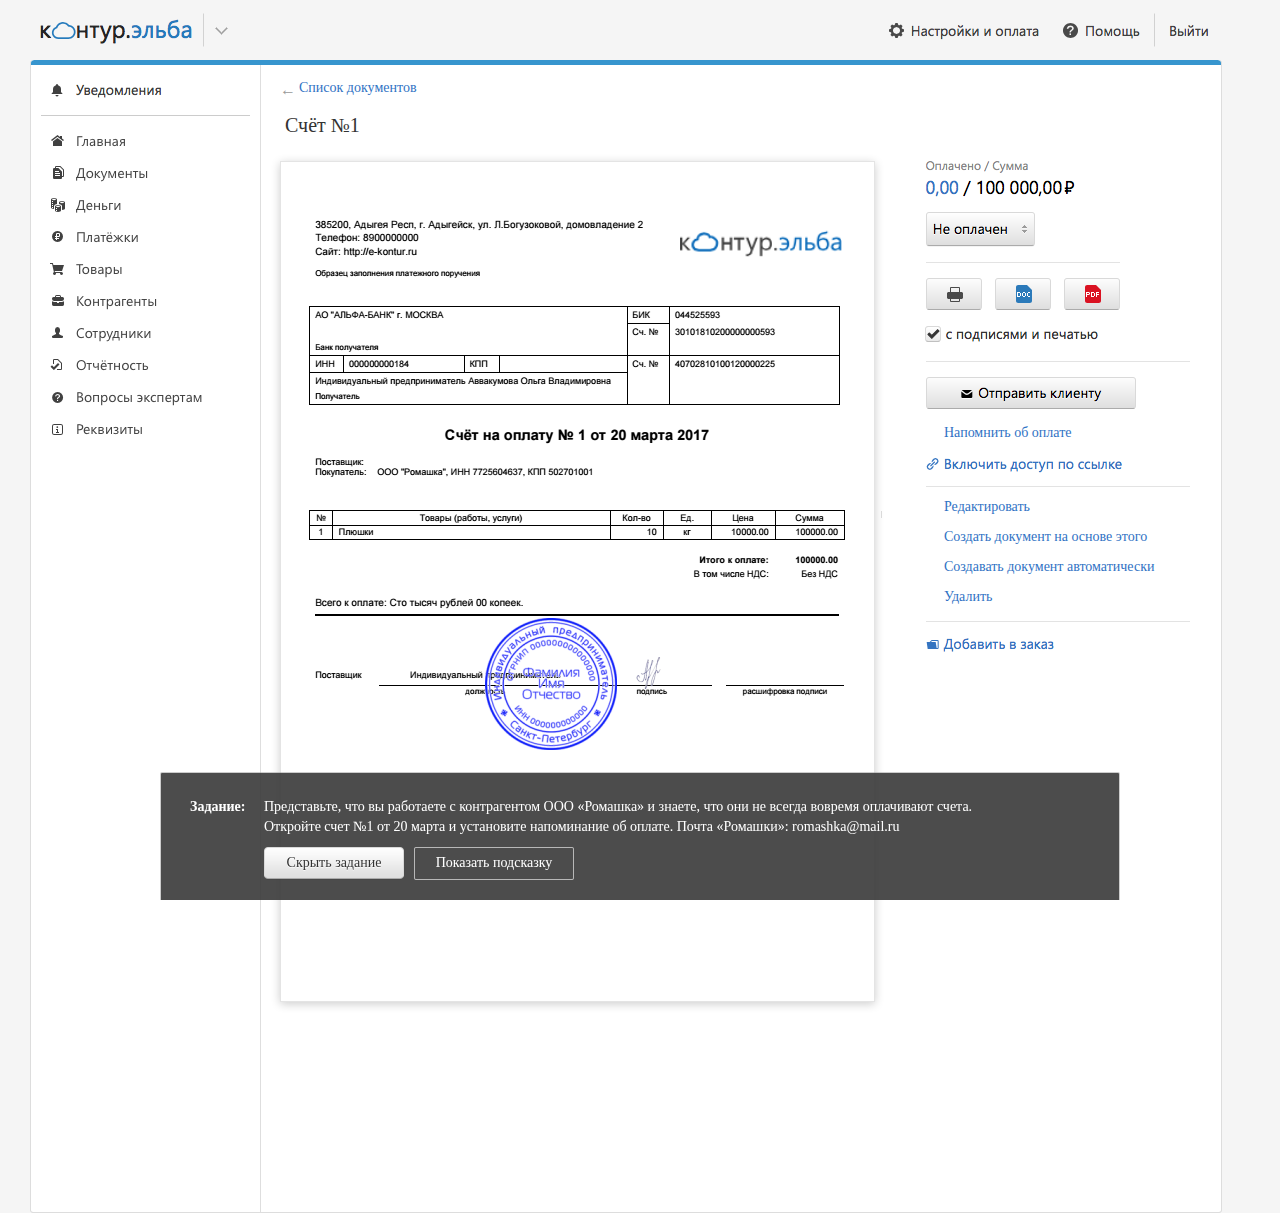
<file: preview.html>
﻿<!DOCTYPE html>
<html>
  <head>
    <title>Preview</title>
    <!-- Yandex.Metrika counter --> <script type="text/javascript"> (function (d, w, c) { (w[c] = w[c] || []).push(function() { try { w.yaCounter43955059 = new Ya.Metrika({ id:43955059, clickmap:true, trackLinks:true, accurateTrackBounce:true, webvisor:true }); } catch(e) { } }); var n = d.getElementsByTagName("script")[0], s = d.createElement("script"), f = function () { n.parentNode.insertBefore(s, n); }; s.type = "text/javascript"; s.async = true; s.src = "https://mc.yandex.ru/metrika/watch.js"; if (w.opera == "[object Opera]") { d.addEventListener("DOMContentLoaded", f, false); } else { f(); } })(document, window, "yandex_metrika_callbacks"); </script> <noscript><div><img src="https://mc.yandex.ru/watch/43955059" style="position:absolute; left:-9999px;" alt="" /></div></noscript> <!-- /Yandex.Metrika counter -->
    <meta http-equiv="X-UA-Compatible" content="IE=edge"/>
    <meta http-equiv="content-type" content="text/html; charset=utf-8"/>
    <meta name="apple-mobile-web-app-capable" content="yes"/>
    <link href="resources/css/axure_rp_page.css" type="text/css" rel="stylesheet"/>
    <link href="data/styles.css" type="text/css" rel="stylesheet"/>
    <link href="files/preview/styles.css" type="text/css" rel="stylesheet"/>
    <link href="http://vorou.com/konovalov-reminder/Fonts.css" type="text/css" rel="stylesheet"/>
    <script src="resources/scripts/jquery-1.7.1.min.js"></script>
    <script src="resources/scripts/jquery-ui-1.8.10.custom.min.js"></script>
    <script src="resources/scripts/prototypePre.js"></script>
    <script src="data/document.js"></script>
    <script src="resources/scripts/prototypePost.js"></script>
    <script src="files/preview/data.js"></script>
    <script type="text/javascript">
      $axure.utils.getTransparentGifPath = function() { return 'resources/images/transparent.gif'; };
      $axure.utils.getOtherPath = function() { return 'resources/Other.html'; };
      $axure.utils.getReloadPath = function() { return 'resources/reload.html'; };
    </script>
  </head>
  <body>
    <div id="base" class="">

      <!-- Подсказка (Dynamic Panel) -->
      <div id="u85" class="ax_default ax_default_hidden" data-label="Подсказка" style="display:none; visibility: hidden">
        <div id="u85_state0" class="panel_state" data-label="State1" style="">
          <div id="u85_state0_content" class="panel_state_content">

            <!-- Unnamed (Rectangle) -->
            <div id="u86" class="ax_default box_3">
              <div id="u86_div" class=""></div>
              <!-- Unnamed () -->
              <div id="u87" class="text" style="display:none; visibility: hidden">
                <p><span></span></p>
              </div>
            </div>

            <!-- Unnamed (Rectangle) -->
            <div id="u88" class="ax_default box_3">
              <div id="u88_div" class=""></div>
              <!-- Unnamed () -->
              <div id="u89" class="text" style="display:none; visibility: hidden">
                <p><span></span></p>
              </div>
            </div>

            <!-- Unnamed (Rectangle) -->
            <div id="u90" class="ax_default box_3">
              <div id="u90_div" class=""></div>
              <!-- Unnamed () -->
              <div id="u91" class="text" style="display:none; visibility: hidden">
                <p><span></span></p>
              </div>
            </div>

            <!-- Unnamed (Rectangle) -->
            <div id="u92" class="ax_default box_3">
              <div id="u92_div" class=""></div>
              <!-- Unnamed () -->
              <div id="u93" class="text" style="display:none; visibility: hidden">
                <p><span></span></p>
              </div>
            </div>
          </div>
        </div>
      </div>

      <!-- Unnamed (Image) -->
      <div id="u94" class="ax_default image">
        <img id="u94_img" class="img " src="images/preview/u94.png"/>
        <!-- Unnamed () -->
        <div id="u95" class="text" style="display:none; visibility: hidden">
          <p><span></span></p>
        </div>
      </div>

      <!-- Меню (Меню) -->

      <!-- Меню (Dynamic Panel) -->
      <div id="u97" class="ax_default" data-label="Меню">
        <div id="u97_state0" class="panel_state" data-label="Ничего не выделено" style="">
          <div id="u97_state0_content" class="panel_state_content">

            <!-- Unnamed (Image) -->
            <div id="u98" class="ax_default image">
              <img id="u98_img" class="img " src="images/list/u54.png"/>
              <!-- Unnamed () -->
              <div id="u99" class="text" style="display:none; visibility: hidden">
                <p><span></span></p>
              </div>
            </div>
          </div>
        </div>
        <div id="u97_state1" class="panel_state" data-label="Документы" style="visibility: hidden;">
          <div id="u97_state1_content" class="panel_state_content">

            <!-- Unnamed (Image) -->
            <div id="u100" class="ax_default image">
              <img id="u100_img" class="img " src="images/list/u56.png"/>
              <!-- Unnamed () -->
              <div id="u101" class="text" style="display:none; visibility: hidden">
                <p><span></span></p>
              </div>
            </div>
          </div>
        </div>
        <div id="u97_state2" class="panel_state" data-label="Документы/Исходящие" style="visibility: hidden;">
          <div id="u97_state2_content" class="panel_state_content">

            <!-- Unnamed (Image) -->
            <div id="u102" class="ax_default image">
              <img id="u102_img" class="img " src="images/list/u58.png"/>
              <!-- Unnamed () -->
              <div id="u103" class="text" style="display:none; visibility: hidden">
                <p><span></span></p>
              </div>
            </div>
          </div>
        </div>
      </div>

      <!-- Unnamed (Group) -->
      <div id="u104" class="ax_default" data-width="265" data-height="212">

        <!-- Unnamed (Image) -->
        <div id="u105" class="ax_default image">
          <img id="u105_img" class="img " src="images/preview/u105.png"/>
          <!-- Unnamed () -->
          <div id="u106" class="text" style="display:none; visibility: hidden">
            <p><span></span></p>
          </div>
        </div>

        <!-- Unnamed (Group) -->
        <div id="u107" class="ax_default" data-width="113" data-height="19">

          <!-- Unnamed (Paragraph) -->
          <div id="u108" class="ax_default paragraph">
            <img id="u108_img" class="img " src="images/preview/u108.png"/>
            <!-- Unnamed () -->
            <div id="u109" class="text">
              <p><span>Редактировать</span></p>
            </div>
          </div>

          <!-- Unnamed (Paragraph) -->
          <div id="u110" class="ax_default paragraph">
            <img id="u110_img" class="img " src="images/preview/u110.png"/>
            <!-- Unnamed () -->
            <div id="u111" class="text">
              <p><span></span></p>
            </div>
          </div>
        </div>

        <!-- Unnamed (Image) -->
        <div id="u112" class="ax_default image">
          <img id="u112_img" class="img " src="images/preview/u112.png"/>
          <!-- Unnamed () -->
          <div id="u113" class="text" style="display:none; visibility: hidden">
            <p><span></span></p>
          </div>
        </div>

        <!-- Unnamed (Group) -->
        <div id="u114" class="ax_default" data-width="239" data-height="19">

          <!-- Unnamed (Paragraph) -->
          <div id="u115" class="ax_default paragraph">
            <img id="u115_img" class="img " src="images/preview/u115.png"/>
            <!-- Unnamed () -->
            <div id="u116" class="text">
              <p><span>Создать документ на основе этого</span></p>
            </div>
          </div>

          <!-- Unnamed (Paragraph) -->
          <div id="u117" class="ax_default paragraph">
            <img id="u117_img" class="img " src="images/preview/u110.png"/>
            <!-- Unnamed () -->
            <div id="u118" class="text">
              <p><span></span></p>
            </div>
          </div>
        </div>

        <!-- Unnamed (Group) -->
        <div id="u119" class="ax_default" data-width="248" data-height="19">

          <!-- Unnamed (Paragraph) -->
          <div id="u120" class="ax_default paragraph">
            <img id="u120_img" class="img " src="images/preview/u120.png"/>
            <!-- Unnamed () -->
            <div id="u121" class="text">
              <p><span>Создавать документ автоматически</span></p>
            </div>
          </div>

          <!-- Unnamed (Paragraph) -->
          <div id="u122" class="ax_default paragraph">
            <img id="u122_img" class="img " src="images/preview/u110.png"/>
            <!-- Unnamed () -->
            <div id="u123" class="text">
              <p><span></span></p>
            </div>
          </div>
        </div>

        <!-- Unnamed (Group) -->
        <div id="u124" class="ax_default" data-width="70" data-height="19">

          <!-- Unnamed (Paragraph) -->
          <div id="u125" class="ax_default paragraph">
            <img id="u125_img" class="img " src="images/preview/u125.png"/>
            <!-- Unnamed () -->
            <div id="u126" class="text">
              <p><span>Удалить</span></p>
            </div>
          </div>

          <!-- Unnamed (Paragraph) -->
          <div id="u127" class="ax_default paragraph">
            <img id="u127_img" class="img " src="images/preview/u110.png"/>
            <!-- Unnamed () -->
            <div id="u128" class="text">
              <p><span></span></p>
            </div>
          </div>
        </div>
      </div>

      <!-- Unnamed (Group) -->
      <div id="u129" class="ax_default" data-width="158" data-height="19">

        <!-- Unnamed (Paragraph) -->
        <div id="u130" class="ax_default paragraph">
          <img id="u130_img" class="img " src="images/preview/u130.png"/>
          <!-- Unnamed () -->
          <div id="u131" class="text">
            <p><span>Напомнить об оплате</span></p>
          </div>
        </div>

        <!-- Unnamed (Paragraph) -->
        <div id="u132" class="ax_default paragraph">
          <img id="u132_img" class="img " src="images/preview/u110.png"/>
          <!-- Unnamed () -->
          <div id="u133" class="text">
            <p><span></span></p>
          </div>
        </div>
      </div>

      <!-- Unnamed (Hot Spot) -->
      <div id="u134" class="ax_default">
      </div>

      <!-- Unnamed (Rectangle) -->
      <div id="u135" class="ax_default label">
        <div id="u135_div" class=""></div>
        <!-- Unnamed () -->
        <div id="u136" class="text">
          <p><span>&nbsp;Счёт №1</span></p>
        </div>
      </div>

      <!-- Unnamed (Rectangle) -->
      <div id="u137" class="ax_default label">
        <div id="u137_div" class=""></div>
        <!-- Unnamed () -->
        <div id="u138" class="text">
          <p><span>Список документов</span></p>
        </div>
      </div>

      <!-- Unnamed (Rectangle) -->
      <div id="u139" class="ax_default label">
        <div id="u139_div" class=""></div>
        <!-- Unnamed () -->
        <div id="u140" class="text">
          <p><span>← </span></p>
        </div>
      </div>

      <!-- Unnamed (Image) -->
      <div id="u141" class="ax_default image">
        <img id="u141_img" class="img " src="images/preview/u141.png"/>
        <!-- Unnamed () -->
        <div id="u142" class="text" style="display:none; visibility: hidden">
          <p><span></span></p>
        </div>
      </div>

      <!-- Unnamed (Image) -->
      <div id="u143" class="ax_default image">
        <img id="u143_img" class="img " src="images/preview/u143.png"/>
        <!-- Unnamed () -->
        <div id="u144" class="text" style="display:none; visibility: hidden">
          <p><span></span></p>
        </div>
      </div>

      <!-- Unnamed (Hot Spot) -->
      <div id="u145" class="ax_default">
      </div>

      <!-- Задание (Dynamic Panel) -->
      <div id="u146" class="ax_default ax_default_hidden" data-label="Задание" style="display:none; visibility: hidden">
        <div id="u146_state0" class="panel_state" data-label="Задание" style="">
          <div id="u146_state0_content" class="panel_state_content">

            <!-- Unnamed (Rectangle) -->
            <div id="u147" class="ax_default box_1">
              <img id="u147_img" class="img " src="images/list/u64.png"/>
              <!-- Unnamed () -->
              <div id="u148" class="text" style="display:none; visibility: hidden">
                <p><span></span></p>
              </div>
            </div>

            <!-- Unnamed (Rectangle) -->
            <div id="u149" class="ax_default box_1">
              <img id="u149_img" class="img " src="images/list/u66.png"/>
              <!-- Unnamed () -->
              <div id="u150" class="text" style="display:none; visibility: hidden">
                <p><span></span></p>
              </div>
            </div>

            <!-- Текст (Rectangle) -->
            <div id="u151" class="ax_default label" data-label="Текст">
              <div id="u151_div" class=""></div>
              <!-- Unnamed () -->
              <div id="u152" class="text">
                <p><span>Задание:</span></p>
              </div>
            </div>

            <!-- Unnamed (Rectangle) -->
            <div id="u153" class="ax_default paragraph">
              <div id="u153_div" class=""></div>
              <!-- Unnamed () -->
              <div id="u154" class="text">
                <p><span></span></p>
              </div>
            </div>

            <!-- Unnamed (Paragraph) -->
            <div id="u155" class="ax_default paragraph">
              <img id="u155_img" class="img " src="images/list/u72.png"/>
              <!-- Unnamed () -->
              <div id="u156" class="text">
                <p><span>Представьте, что вы работаете с контрагентом ООО «Ромашка» и знаете, что они не всегда вовремя оплачивают счета.</span></p><p><span>Откройте счет №1 от 20 марта и установите напоминание об оплате. Почта «Ромашки»: romashka@mail.ru</span></p>
              </div>
            </div>

            <!-- Серая кнопка (Image) -->
            <div id="u157" class="ax_default image" data-label="Серая кнопка">
              <img id="u157_img" class="img " src="images/list/серая_кнопка_u74.png"/>
              <!-- Unnamed () -->
              <div id="u158" class="text">
                <p><span>Скрыть задание</span></p>
              </div>
            </div>

            <!-- Unnamed (Rectangle) -->
            <div id="u159" class="ax_default box_1">
              <img id="u159_img" class="img " src="images/list/u76.png"/>
              <!-- Unnamed () -->
              <div id="u160" class="text">
                <p><span>Показать подсказку</span></p>
              </div>
            </div>
          </div>
        </div>
        <div id="u146_state1" class="panel_state" data-label="Вернуть задание" style="visibility: hidden;">
          <div id="u146_state1_content" class="panel_state_content">

            <!-- Unnamed (Rectangle) -->
            <div id="u161" class="ax_default box_1">
              <img id="u161_img" class="img " src="images/list/u78.png"/>
              <!-- Unnamed () -->
              <div id="u162" class="text" style="display:none; visibility: hidden">
                <p><span></span></p>
              </div>
            </div>

            <!-- Unnamed (Rectangle) -->
            <div id="u163" class="ax_default box_1">
              <img id="u163_img" class="img " src="images/list/u80.png"/>
              <!-- Unnamed () -->
              <div id="u164" class="text" style="display:none; visibility: hidden">
                <p><span></span></p>
              </div>
            </div>

            <!-- Unnamed (Paragraph) -->
            <div id="u165" class="ax_default paragraph">
              <img id="u165_img" class="img " src="images/list/u82.png"/>
              <!-- Unnamed () -->
              <div id="u166" class="text">
                <p><span>Показать задание</span></p>
              </div>
            </div>

            <!-- Unnamed (Hot Spot) -->
            <div id="u167" class="ax_default">
            </div>
          </div>
        </div>
      </div>
    </div>
  </body>
</html>
</file>
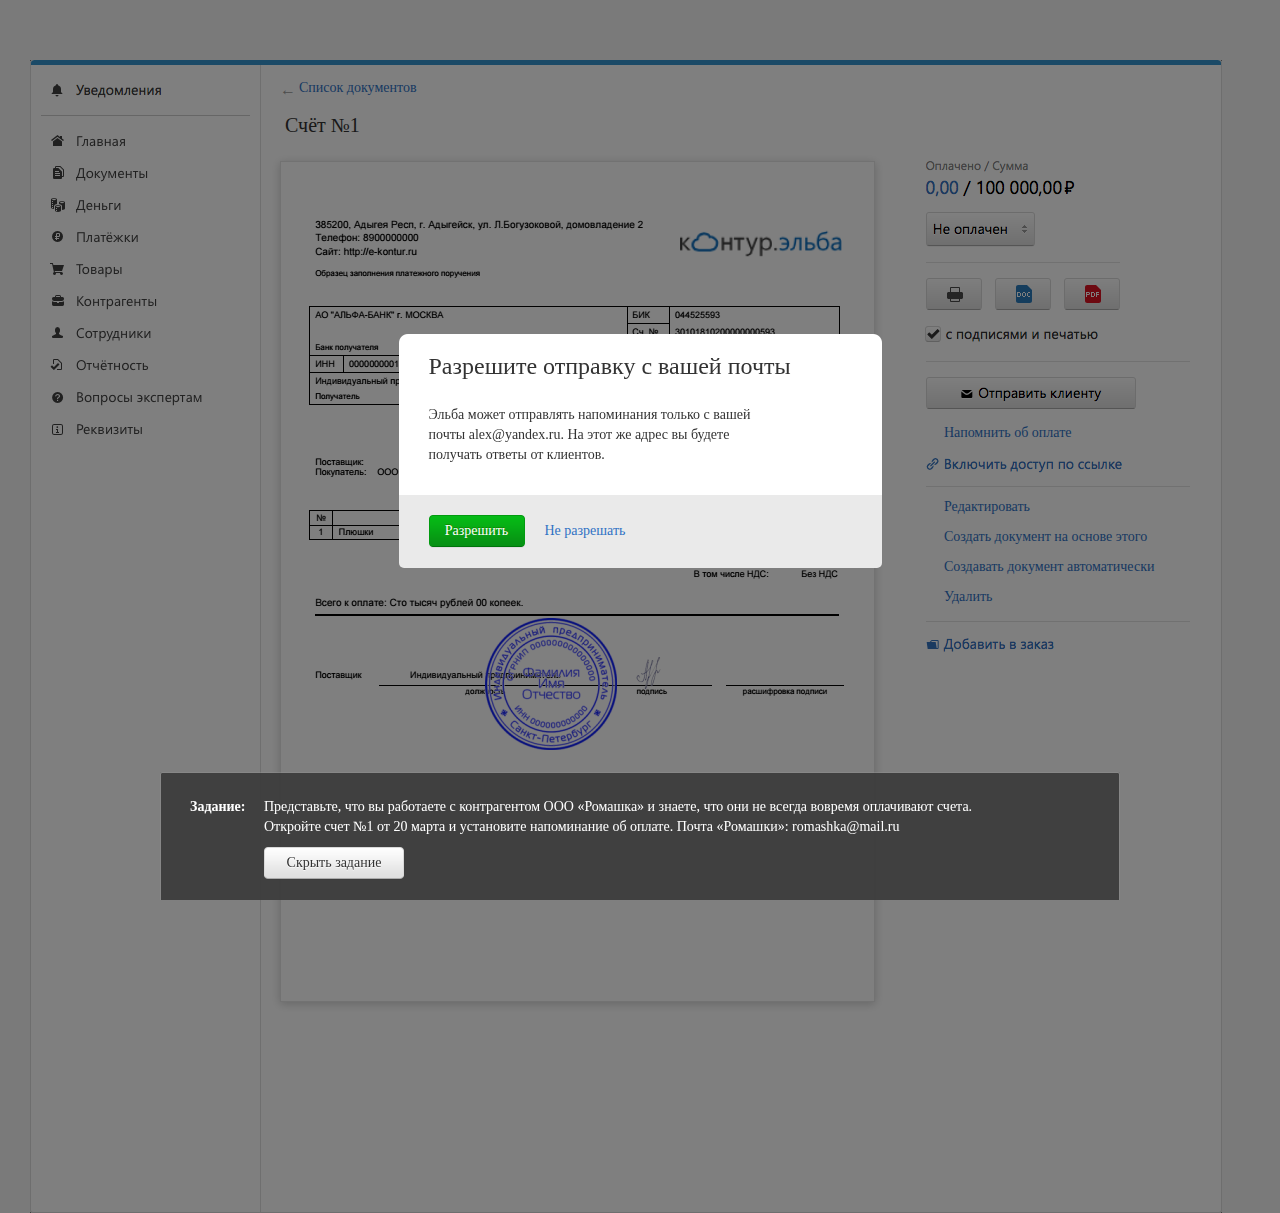
<file: query.html>
﻿<!DOCTYPE html>
<html>
  <head>
    <title>Query</title>
    <!-- Yandex.Metrika counter --> <script type="text/javascript"> (function (d, w, c) { (w[c] = w[c] || []).push(function() { try { w.yaCounter43955059 = new Ya.Metrika({ id:43955059, clickmap:true, trackLinks:true, accurateTrackBounce:true, webvisor:true }); } catch(e) { } }); var n = d.getElementsByTagName("script")[0], s = d.createElement("script"), f = function () { n.parentNode.insertBefore(s, n); }; s.type = "text/javascript"; s.async = true; s.src = "https://mc.yandex.ru/metrika/watch.js"; if (w.opera == "[object Opera]") { d.addEventListener("DOMContentLoaded", f, false); } else { f(); } })(document, window, "yandex_metrika_callbacks"); </script> <noscript><div><img src="https://mc.yandex.ru/watch/43955059" style="position:absolute; left:-9999px;" alt="" /></div></noscript> <!-- /Yandex.Metrika counter -->
    <meta http-equiv="X-UA-Compatible" content="IE=edge"/>
    <meta http-equiv="content-type" content="text/html; charset=utf-8"/>
    <meta name="apple-mobile-web-app-capable" content="yes"/>
    <link href="resources/css/axure_rp_page.css" type="text/css" rel="stylesheet"/>
    <link href="data/styles.css" type="text/css" rel="stylesheet"/>
    <link href="files/query/styles.css" type="text/css" rel="stylesheet"/>
    <link href="http://vorou.com/konovalov-reminder/Fonts.css" type="text/css" rel="stylesheet"/>
    <script src="resources/scripts/jquery-1.7.1.min.js"></script>
    <script src="resources/scripts/jquery-ui-1.8.10.custom.min.js"></script>
    <script src="resources/scripts/prototypePre.js"></script>
    <script src="data/document.js"></script>
    <script src="resources/scripts/prototypePost.js"></script>
    <script src="files/query/data.js"></script>
    <script type="text/javascript">
      $axure.utils.getTransparentGifPath = function() { return 'resources/images/transparent.gif'; };
      $axure.utils.getOtherPath = function() { return 'resources/Other.html'; };
      $axure.utils.getReloadPath = function() { return 'resources/reload.html'; };
    </script>
  </head>
  <body>
    <div id="base" class="">

      <!-- Unnamed (Image) -->
      <div id="u168" class="ax_default image">
        <img id="u168_img" class="img " src="images/query/u168.png"/>
        <!-- Unnamed () -->
        <div id="u169" class="text" style="display:none; visibility: hidden">
          <p><span></span></p>
        </div>
      </div>

      <!-- Меню (Меню) -->

      <!-- Меню (Dynamic Panel) -->
      <div id="u171" class="ax_default" data-label="Меню">
        <div id="u171_state0" class="panel_state" data-label="Ничего не выделено" style="">
          <div id="u171_state0_content" class="panel_state_content">

            <!-- Unnamed (Image) -->
            <div id="u172" class="ax_default image">
              <img id="u172_img" class="img " src="images/list/u54.png"/>
              <!-- Unnamed () -->
              <div id="u173" class="text" style="display:none; visibility: hidden">
                <p><span></span></p>
              </div>
            </div>
          </div>
        </div>
        <div id="u171_state1" class="panel_state" data-label="Документы" style="visibility: hidden;">
          <div id="u171_state1_content" class="panel_state_content">

            <!-- Unnamed (Image) -->
            <div id="u174" class="ax_default image">
              <img id="u174_img" class="img " src="images/list/u56.png"/>
              <!-- Unnamed () -->
              <div id="u175" class="text" style="display:none; visibility: hidden">
                <p><span></span></p>
              </div>
            </div>
          </div>
        </div>
        <div id="u171_state2" class="panel_state" data-label="Документы/Исходящие" style="visibility: hidden;">
          <div id="u171_state2_content" class="panel_state_content">

            <!-- Unnamed (Image) -->
            <div id="u176" class="ax_default image">
              <img id="u176_img" class="img " src="images/list/u58.png"/>
              <!-- Unnamed () -->
              <div id="u177" class="text" style="display:none; visibility: hidden">
                <p><span></span></p>
              </div>
            </div>
          </div>
        </div>
      </div>

      <!-- Unnamed (Group) -->
      <div id="u178" class="ax_default" data-width="265" data-height="212">

        <!-- Unnamed (Image) -->
        <div id="u179" class="ax_default image">
          <img id="u179_img" class="img " src="images/preview/u105.png"/>
          <!-- Unnamed () -->
          <div id="u180" class="text" style="display:none; visibility: hidden">
            <p><span></span></p>
          </div>
        </div>

        <!-- Unnamed (Group) -->
        <div id="u181" class="ax_default" data-width="113" data-height="19">

          <!-- Unnamed (Paragraph) -->
          <div id="u182" class="ax_default paragraph">
            <img id="u182_img" class="img " src="images/preview/u108.png"/>
            <!-- Unnamed () -->
            <div id="u183" class="text">
              <p><span>Редактировать</span></p>
            </div>
          </div>

          <!-- Unnamed (Paragraph) -->
          <div id="u184" class="ax_default paragraph">
            <img id="u184_img" class="img " src="images/preview/u110.png"/>
            <!-- Unnamed () -->
            <div id="u185" class="text">
              <p><span></span></p>
            </div>
          </div>
        </div>

        <!-- Unnamed (Image) -->
        <div id="u186" class="ax_default image">
          <img id="u186_img" class="img " src="images/preview/u112.png"/>
          <!-- Unnamed () -->
          <div id="u187" class="text" style="display:none; visibility: hidden">
            <p><span></span></p>
          </div>
        </div>

        <!-- Unnamed (Group) -->
        <div id="u188" class="ax_default" data-width="239" data-height="19">

          <!-- Unnamed (Paragraph) -->
          <div id="u189" class="ax_default paragraph">
            <img id="u189_img" class="img " src="images/preview/u115.png"/>
            <!-- Unnamed () -->
            <div id="u190" class="text">
              <p><span>Создать документ на основе этого</span></p>
            </div>
          </div>

          <!-- Unnamed (Paragraph) -->
          <div id="u191" class="ax_default paragraph">
            <img id="u191_img" class="img " src="images/preview/u110.png"/>
            <!-- Unnamed () -->
            <div id="u192" class="text">
              <p><span></span></p>
            </div>
          </div>
        </div>

        <!-- Unnamed (Group) -->
        <div id="u193" class="ax_default" data-width="248" data-height="19">

          <!-- Unnamed (Paragraph) -->
          <div id="u194" class="ax_default paragraph">
            <img id="u194_img" class="img " src="images/preview/u120.png"/>
            <!-- Unnamed () -->
            <div id="u195" class="text">
              <p><span>Создавать документ автоматически</span></p>
            </div>
          </div>

          <!-- Unnamed (Paragraph) -->
          <div id="u196" class="ax_default paragraph">
            <img id="u196_img" class="img " src="images/preview/u110.png"/>
            <!-- Unnamed () -->
            <div id="u197" class="text">
              <p><span></span></p>
            </div>
          </div>
        </div>

        <!-- Unnamed (Group) -->
        <div id="u198" class="ax_default" data-width="70" data-height="19">

          <!-- Unnamed (Paragraph) -->
          <div id="u199" class="ax_default paragraph">
            <img id="u199_img" class="img " src="images/preview/u125.png"/>
            <!-- Unnamed () -->
            <div id="u200" class="text">
              <p><span>Удалить</span></p>
            </div>
          </div>

          <!-- Unnamed (Paragraph) -->
          <div id="u201" class="ax_default paragraph">
            <img id="u201_img" class="img " src="images/preview/u110.png"/>
            <!-- Unnamed () -->
            <div id="u202" class="text">
              <p><span></span></p>
            </div>
          </div>
        </div>
      </div>

      <!-- Unnamed (Group) -->
      <div id="u203" class="ax_default" data-width="158" data-height="19">

        <!-- Unnamed (Paragraph) -->
        <div id="u204" class="ax_default paragraph">
          <img id="u204_img" class="img " src="images/preview/u130.png"/>
          <!-- Unnamed () -->
          <div id="u205" class="text">
            <p><span>Напомнить об оплате</span></p>
          </div>
        </div>

        <!-- Unnamed (Paragraph) -->
        <div id="u206" class="ax_default paragraph">
          <img id="u206_img" class="img " src="images/preview/u110.png"/>
          <!-- Unnamed () -->
          <div id="u207" class="text">
            <p><span></span></p>
          </div>
        </div>
      </div>

      <!-- Unnamed (Rectangle) -->
      <div id="u208" class="ax_default label">
        <div id="u208_div" class=""></div>
        <!-- Unnamed () -->
        <div id="u209" class="text">
          <p><span>&nbsp;Счёт №1</span></p>
        </div>
      </div>

      <!-- Unnamed (Rectangle) -->
      <div id="u210" class="ax_default label">
        <div id="u210_div" class=""></div>
        <!-- Unnamed () -->
        <div id="u211" class="text">
          <p><span>Список документов</span></p>
        </div>
      </div>

      <!-- Unnamed (Rectangle) -->
      <div id="u212" class="ax_default label">
        <div id="u212_div" class=""></div>
        <!-- Unnamed () -->
        <div id="u213" class="text">
          <p><span>← </span></p>
        </div>
      </div>

      <!-- Unnamed (Image) -->
      <div id="u214" class="ax_default image">
        <img id="u214_img" class="img " src="images/preview/u141.png"/>
        <!-- Unnamed () -->
        <div id="u215" class="text" style="display:none; visibility: hidden">
          <p><span></span></p>
        </div>
      </div>

      <!-- Unnamed (Image) -->
      <div id="u216" class="ax_default image">
        <img id="u216_img" class="img " src="images/preview/u143.png"/>
        <!-- Unnamed () -->
        <div id="u217" class="text" style="display:none; visibility: hidden">
          <p><span></span></p>
        </div>
      </div>

      <!-- Unnamed (Rectangle) -->
      <div id="u218" class="ax_default box_3">
        <div id="u218_div" class=""></div>
        <!-- Unnamed () -->
        <div id="u219" class="text" style="display:none; visibility: hidden">
          <p><span></span></p>
        </div>
      </div>

      <!-- Задание (Dynamic Panel) -->
      <div id="u220" class="ax_default" data-label="Задание">
        <div id="u220_state0" class="panel_state" data-label="Задание" style="">
          <div id="u220_state0_content" class="panel_state_content">

            <!-- Unnamed (Rectangle) -->
            <div id="u221" class="ax_default box_1">
              <img id="u221_img" class="img " src="images/list/u64.png"/>
              <!-- Unnamed () -->
              <div id="u222" class="text" style="display:none; visibility: hidden">
                <p><span></span></p>
              </div>
            </div>

            <!-- Unnamed (Rectangle) -->
            <div id="u223" class="ax_default box_1">
              <img id="u223_img" class="img " src="images/list/u66.png"/>
              <!-- Unnamed () -->
              <div id="u224" class="text" style="display:none; visibility: hidden">
                <p><span></span></p>
              </div>
            </div>

            <!-- Текст (Rectangle) -->
            <div id="u225" class="ax_default label" data-label="Текст">
              <div id="u225_div" class=""></div>
              <!-- Unnamed () -->
              <div id="u226" class="text">
                <p><span>Задание:</span></p>
              </div>
            </div>

            <!-- Unnamed (Rectangle) -->
            <div id="u227" class="ax_default paragraph">
              <div id="u227_div" class=""></div>
              <!-- Unnamed () -->
              <div id="u228" class="text">
                <p><span></span></p>
              </div>
            </div>

            <!-- Unnamed (Paragraph) -->
            <div id="u229" class="ax_default paragraph">
              <img id="u229_img" class="img " src="images/list/u72.png"/>
              <!-- Unnamed () -->
              <div id="u230" class="text">
                <p><span>Представьте, что вы работаете с контрагентом ООО «Ромашка» и знаете, что они не всегда вовремя оплачивают счета.</span></p><p><span>Откройте счет №1 от 20 марта и установите напоминание об оплате. Почта «Ромашки»: romashka@mail.ru</span></p>
              </div>
            </div>

            <!-- Серая кнопка (Image) -->
            <div id="u231" class="ax_default image" data-label="Серая кнопка">
              <img id="u231_img" class="img " src="images/list/серая_кнопка_u74.png"/>
              <!-- Unnamed () -->
              <div id="u232" class="text">
                <p><span>Скрыть задание</span></p>
              </div>
            </div>

            <!-- Unnamed (Rectangle) -->
            <div id="u233" class="ax_default box_1 ax_default_hidden" style="display:none; visibility: hidden">
              <img id="u233_img" class="img " src="images/list/u76.png"/>
              <!-- Unnamed () -->
              <div id="u234" class="text">
                <p><span>Показать подсказку</span></p>
              </div>
            </div>
          </div>
        </div>
        <div id="u220_state1" class="panel_state" data-label="Вернуть задание" style="visibility: hidden;">
          <div id="u220_state1_content" class="panel_state_content">

            <!-- Unnamed (Rectangle) -->
            <div id="u235" class="ax_default box_1">
              <img id="u235_img" class="img " src="images/list/u78.png"/>
              <!-- Unnamed () -->
              <div id="u236" class="text" style="display:none; visibility: hidden">
                <p><span></span></p>
              </div>
            </div>

            <!-- Unnamed (Rectangle) -->
            <div id="u237" class="ax_default box_1">
              <img id="u237_img" class="img " src="images/list/u80.png"/>
              <!-- Unnamed () -->
              <div id="u238" class="text" style="display:none; visibility: hidden">
                <p><span></span></p>
              </div>
            </div>

            <!-- Unnamed (Paragraph) -->
            <div id="u239" class="ax_default paragraph">
              <img id="u239_img" class="img " src="images/list/u82.png"/>
              <!-- Unnamed () -->
              <div id="u240" class="text">
                <p><span>Показать задание</span></p>
              </div>
            </div>

            <!-- Unnamed (Hot Spot) -->
            <div id="u241" class="ax_default">
            </div>
          </div>
        </div>
      </div>

      <!-- ЛБ Разрешение (Dynamic Panel) -->
      <div id="u242" class="ax_default" data-label="ЛБ Разрешение">
        <div id="u242_state0" class="panel_state" data-label="State1" style="">
          <div id="u242_state0_content" class="panel_state_content">

            <!-- Лайтбокс фон (Rectangle) -->
            <div id="u243" class="ax_default shape" data-label="Лайтбокс фон">
              <img id="u243_img" class="img " src="images/query/лайтбокс_фон_u243.png"/>
              <!-- Unnamed () -->
              <div id="u244" class="text" style="display:none; visibility: hidden">
                <p><span></span></p>
              </div>
            </div>

            <!-- Unnamed (Group) -->
            <div id="u245" class="ax_default" data-width="483" data-height="73">

              <!-- Unnamed (Rectangle) -->
              <div id="u246" class="ax_default shape">
                <div id="u246_div" class=""></div>
                <!-- Unnamed () -->
                <div id="u247" class="text" style="display:none; visibility: hidden">
                  <p><span></span></p>
                </div>
              </div>
            </div>

            <!-- Зеленая кнопка (Image) -->
            <div id="u248" class="ax_default image" data-label="Зеленая кнопка">
              <img id="u248_img" class="img " src="images/query/зеленая_кнопка_u248.png"/>
              <!-- Unnamed () -->
              <div id="u249" class="text">
                <p><span>Разрешить</span></p>
              </div>
            </div>

            <!-- Unnamed (Rectangle) -->
            <div id="u250" class="ax_default paragraph">
              <div id="u250_div" class=""></div>
              <!-- Unnamed () -->
              <div id="u251" class="text">
                <p><span>Не разрешать</span></p>
              </div>
            </div>

            <!-- Unnamed (Paragraph) -->
            <div id="u252" class="ax_default paragraph">
              <img id="u252_img" class="img " src="images/query/u252.png"/>
              <!-- Unnamed () -->
              <div id="u253" class="text">
                <p><span>Эльба может отправлять напоминания только с вашей </span></p><p><span>почты alex@yandex.ru. На этот же адрес вы будете </span></p><p><span>получать ответы от клиентов.</span></p>
              </div>
            </div>

            <!-- Unnamed (Rectangle) -->
            <div id="u254" class="ax_default paragraph">
              <div id="u254_div" class=""></div>
              <!-- Unnamed () -->
              <div id="u255" class="text">
                <p><span></span></p>
              </div>
            </div>

            <!-- Unnamed (Paragraph) -->
            <div id="u256" class="ax_default paragraph">
              <img id="u256_img" class="img " src="images/query/u256.png"/>
              <!-- Unnamed () -->
              <div id="u257" class="text">
                <p><span>Разрешите отправку с вашей почты</span></p>
              </div>
            </div>
          </div>
        </div>
      </div>
    </div>
  </body>
</html>
</file>
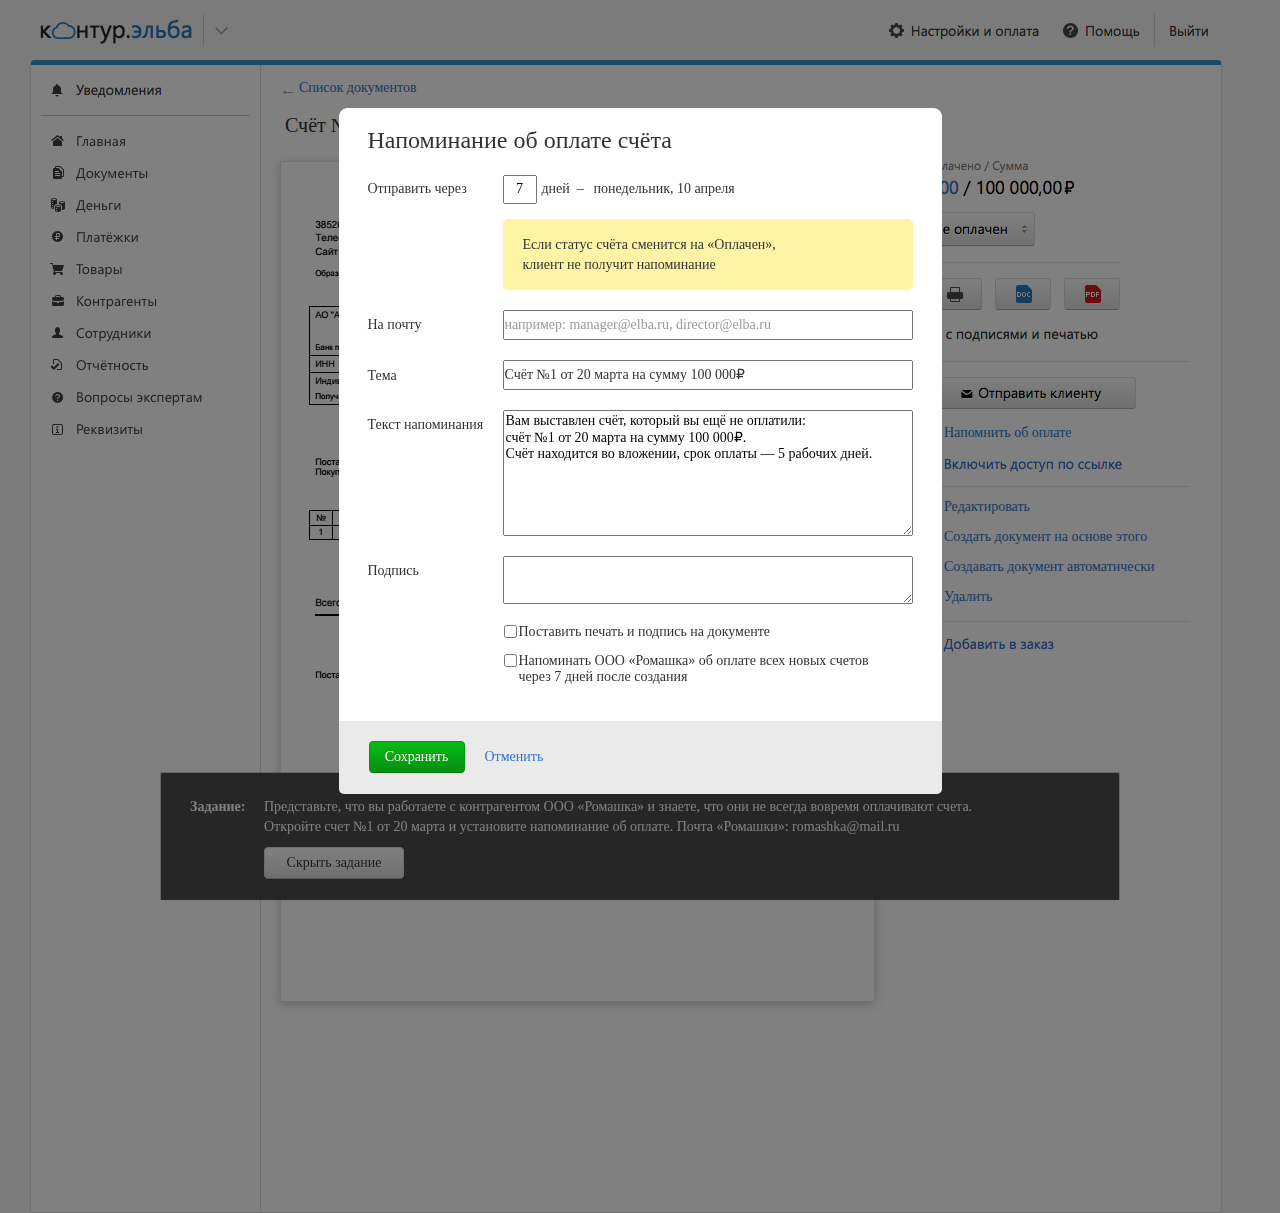
<file: reminder.html>
﻿<!DOCTYPE html>
<html>
  <head>
    <title>Reminder</title>
    <!-- Yandex.Metrika counter --> <script type="text/javascript"> (function (d, w, c) { (w[c] = w[c] || []).push(function() { try { w.yaCounter43955059 = new Ya.Metrika({ id:43955059, clickmap:true, trackLinks:true, accurateTrackBounce:true, webvisor:true }); } catch(e) { } }); var n = d.getElementsByTagName("script")[0], s = d.createElement("script"), f = function () { n.parentNode.insertBefore(s, n); }; s.type = "text/javascript"; s.async = true; s.src = "https://mc.yandex.ru/metrika/watch.js"; if (w.opera == "[object Opera]") { d.addEventListener("DOMContentLoaded", f, false); } else { f(); } })(document, window, "yandex_metrika_callbacks"); </script> <noscript><div><img src="https://mc.yandex.ru/watch/43955059" style="position:absolute; left:-9999px;" alt="" /></div></noscript> <!-- /Yandex.Metrika counter -->
    <meta http-equiv="X-UA-Compatible" content="IE=edge"/>
    <meta http-equiv="content-type" content="text/html; charset=utf-8"/>
    <meta name="apple-mobile-web-app-capable" content="yes"/>
    <link href="resources/css/axure_rp_page.css" type="text/css" rel="stylesheet"/>
    <link href="data/styles.css" type="text/css" rel="stylesheet"/>
    <link href="files/reminder/styles.css" type="text/css" rel="stylesheet"/>
    <link href="http://vorou.com/konovalov-reminder/Fonts.css" type="text/css" rel="stylesheet"/>
    <script src="resources/scripts/jquery-1.7.1.min.js"></script>
    <script src="resources/scripts/jquery-ui-1.8.10.custom.min.js"></script>
    <script src="resources/scripts/prototypePre.js"></script>
    <script src="data/document.js"></script>
    <script src="resources/scripts/prototypePost.js"></script>
    <script src="files/reminder/data.js"></script>
    <script type="text/javascript">
      $axure.utils.getTransparentGifPath = function() { return 'resources/images/transparent.gif'; };
      $axure.utils.getOtherPath = function() { return 'resources/Other.html'; };
      $axure.utils.getReloadPath = function() { return 'resources/reload.html'; };
    </script>
  </head>
  <body>
    <div id="base" class="">

      <!-- Unnamed (Image) -->
      <div id="u337" class="ax_default image">
        <img id="u337_img" class="img " src="images/preview/u94.png"/>
        <!-- Unnamed () -->
        <div id="u338" class="text" style="display:none; visibility: hidden">
          <p><span></span></p>
        </div>
      </div>

      <!-- Unnamed (Меню) -->

      <!-- Меню (Dynamic Panel) -->
      <div id="u340" class="ax_default" data-label="Меню">
        <div id="u340_state0" class="panel_state" data-label="Ничего не выделено" style="">
          <div id="u340_state0_content" class="panel_state_content">

            <!-- Unnamed (Image) -->
            <div id="u341" class="ax_default image">
              <img id="u341_img" class="img " src="images/list/u54.png"/>
              <!-- Unnamed () -->
              <div id="u342" class="text" style="display:none; visibility: hidden">
                <p><span></span></p>
              </div>
            </div>
          </div>
        </div>
        <div id="u340_state1" class="panel_state" data-label="Документы" style="visibility: hidden;">
          <div id="u340_state1_content" class="panel_state_content">

            <!-- Unnamed (Image) -->
            <div id="u343" class="ax_default image">
              <img id="u343_img" class="img " src="images/list/u56.png"/>
              <!-- Unnamed () -->
              <div id="u344" class="text" style="display:none; visibility: hidden">
                <p><span></span></p>
              </div>
            </div>
          </div>
        </div>
        <div id="u340_state2" class="panel_state" data-label="Документы/Исходящие" style="visibility: hidden;">
          <div id="u340_state2_content" class="panel_state_content">

            <!-- Unnamed (Image) -->
            <div id="u345" class="ax_default image">
              <img id="u345_img" class="img " src="images/list/u58.png"/>
              <!-- Unnamed () -->
              <div id="u346" class="text" style="display:none; visibility: hidden">
                <p><span></span></p>
              </div>
            </div>
          </div>
        </div>
      </div>

      <!-- Unnamed (Group) -->
      <div id="u347" class="ax_default" data-width="265" data-height="212">

        <!-- Unnamed (Image) -->
        <div id="u348" class="ax_default image">
          <img id="u348_img" class="img " src="images/preview/u105.png"/>
          <!-- Unnamed () -->
          <div id="u349" class="text" style="display:none; visibility: hidden">
            <p><span></span></p>
          </div>
        </div>

        <!-- Unnamed (Group) -->
        <div id="u350" class="ax_default" data-width="113" data-height="19">

          <!-- Unnamed (Paragraph) -->
          <div id="u351" class="ax_default paragraph">
            <img id="u351_img" class="img " src="images/preview/u108.png"/>
            <!-- Unnamed () -->
            <div id="u352" class="text">
              <p><span>Редактировать</span></p>
            </div>
          </div>

          <!-- Unnamed (Paragraph) -->
          <div id="u353" class="ax_default paragraph">
            <img id="u353_img" class="img " src="images/preview/u110.png"/>
            <!-- Unnamed () -->
            <div id="u354" class="text">
              <p><span></span></p>
            </div>
          </div>
        </div>

        <!-- Unnamed (Image) -->
        <div id="u355" class="ax_default image">
          <img id="u355_img" class="img " src="images/preview/u112.png"/>
          <!-- Unnamed () -->
          <div id="u356" class="text" style="display:none; visibility: hidden">
            <p><span></span></p>
          </div>
        </div>

        <!-- Unnamed (Group) -->
        <div id="u357" class="ax_default" data-width="239" data-height="19">

          <!-- Unnamed (Paragraph) -->
          <div id="u358" class="ax_default paragraph">
            <img id="u358_img" class="img " src="images/preview/u115.png"/>
            <!-- Unnamed () -->
            <div id="u359" class="text">
              <p><span>Создать документ на основе этого</span></p>
            </div>
          </div>

          <!-- Unnamed (Paragraph) -->
          <div id="u360" class="ax_default paragraph">
            <img id="u360_img" class="img " src="images/preview/u110.png"/>
            <!-- Unnamed () -->
            <div id="u361" class="text">
              <p><span></span></p>
            </div>
          </div>
        </div>

        <!-- Unnamed (Group) -->
        <div id="u362" class="ax_default" data-width="248" data-height="19">

          <!-- Unnamed (Paragraph) -->
          <div id="u363" class="ax_default paragraph">
            <img id="u363_img" class="img " src="images/preview/u120.png"/>
            <!-- Unnamed () -->
            <div id="u364" class="text">
              <p><span>Создавать документ автоматически</span></p>
            </div>
          </div>

          <!-- Unnamed (Paragraph) -->
          <div id="u365" class="ax_default paragraph">
            <img id="u365_img" class="img " src="images/preview/u110.png"/>
            <!-- Unnamed () -->
            <div id="u366" class="text">
              <p><span></span></p>
            </div>
          </div>
        </div>

        <!-- Unnamed (Group) -->
        <div id="u367" class="ax_default" data-width="70" data-height="19">

          <!-- Unnamed (Paragraph) -->
          <div id="u368" class="ax_default paragraph">
            <img id="u368_img" class="img " src="images/preview/u125.png"/>
            <!-- Unnamed () -->
            <div id="u369" class="text">
              <p><span>Удалить</span></p>
            </div>
          </div>

          <!-- Unnamed (Paragraph) -->
          <div id="u370" class="ax_default paragraph">
            <img id="u370_img" class="img " src="images/preview/u110.png"/>
            <!-- Unnamed () -->
            <div id="u371" class="text">
              <p><span></span></p>
            </div>
          </div>
        </div>
      </div>

      <!-- Unnamed (Group) -->
      <div id="u372" class="ax_default" data-width="158" data-height="19">

        <!-- Unnamed (Paragraph) -->
        <div id="u373" class="ax_default paragraph">
          <img id="u373_img" class="img " src="images/preview/u130.png"/>
          <!-- Unnamed () -->
          <div id="u374" class="text">
            <p><span>Напомнить об оплате</span></p>
          </div>
        </div>

        <!-- Unnamed (Paragraph) -->
        <div id="u375" class="ax_default paragraph">
          <img id="u375_img" class="img " src="images/preview/u110.png"/>
          <!-- Unnamed () -->
          <div id="u376" class="text">
            <p><span></span></p>
          </div>
        </div>
      </div>

      <!-- Unnamed (Hot Spot) -->
      <div id="u377" class="ax_default">
      </div>

      <!-- Unnamed (Rectangle) -->
      <div id="u378" class="ax_default label">
        <div id="u378_div" class=""></div>
        <!-- Unnamed () -->
        <div id="u379" class="text">
          <p><span>&nbsp;Счёт №1</span></p>
        </div>
      </div>

      <!-- Unnamed (Rectangle) -->
      <div id="u380" class="ax_default label">
        <div id="u380_div" class=""></div>
        <!-- Unnamed () -->
        <div id="u381" class="text">
          <p><span>Список документов</span></p>
        </div>
      </div>

      <!-- Unnamed (Rectangle) -->
      <div id="u382" class="ax_default label">
        <div id="u382_div" class=""></div>
        <!-- Unnamed () -->
        <div id="u383" class="text">
          <p><span>← </span></p>
        </div>
      </div>

      <!-- ЛБ Напоминалка (Dynamic Panel) -->
      <div id="u384" class="ax_default ax_default_hidden" data-label="ЛБ Напоминалка" style="display:none; visibility: hidden">
        <div id="u384_state0" class="panel_state" data-label="State1" style="">
          <div id="u384_state0_content" class="panel_state_content">

            <!-- Лайтбокс фон (Rectangle) -->
            <div id="u385" class="ax_default shape" data-label="Лайтбокс фон">
              <img id="u385_img" class="img " src="images/reminder/лайтбокс_фон_u385.png"/>
              <!-- Unnamed () -->
              <div id="u386" class="text" style="display:none; visibility: hidden">
                <p><span></span></p>
              </div>
            </div>

            <!-- Лайтбокс текст (Rectangle) -->
            <div id="u387" class="ax_default paragraph" data-label="Лайтбокс текст">
              <div id="u387_div" class=""></div>
              <!-- Unnamed () -->
              <div id="u388" class="text">
                <p><span>Отправить через</span></p>
              </div>
            </div>

            <!-- Инпут кол-во дней (Text Field) -->
            <div id="u389" class="ax_default text_field" data-label="Инпут кол-во дней">
              <input id="u389_input" type="text" value="7"/>
            </div>

            <!-- Лайтбокс текст (Rectangle) -->
            <div id="u390" class="ax_default paragraph" data-label="Лайтбокс текст">
              <div id="u390_div" class=""></div>
              <!-- Unnamed () -->
              <div id="u391" class="text">
                <p><span>Текст напоминания</span></p>
              </div>
            </div>

            <!-- ЧБ напоминать регулярно (Checkbox) -->
            <div id="u392" class="ax_default checkbox" data-label="ЧБ напоминать регулярно">
              <label for="u392_input">
                <!-- Unnamed () -->
                <div id="u393" class="text">
                  <p><span>Напоминать ООО «Ромашка» об оплате всех новых счетов через 7 дней после создания</span></p>
                </div>
              </label>
              <input id="u392_input" type="checkbox" value="checkbox"/>
            </div>

            <!-- Лайтбокс текст (Rectangle) -->
            <div id="u394" class="ax_default paragraph" data-label="Лайтбокс текст">
              <div id="u394_div" class=""></div>
              <!-- Unnamed () -->
              <div id="u395" class="text">
                <p><span>Подпись</span></p>
              </div>
            </div>

            <!-- Unnamed (Group) -->
            <div id="u396" class="ax_default" data-width="603" data-height="73">

              <!-- Unnamed (Group) -->
              <div id="u397" class="ax_default" data-width="603" data-height="73">

                <!-- Unnamed (Rectangle) -->
                <div id="u398" class="ax_default shape">
                  <div id="u398_div" class=""></div>
                  <!-- Unnamed () -->
                  <div id="u399" class="text" style="display:none; visibility: hidden">
                    <p><span></span></p>
                  </div>
                </div>
              </div>

              <!-- Зеленая кнопка (Image) -->
              <div id="u400" class="ax_default image" data-label="Зеленая кнопка">
                <img id="u400_img" class="img " src="images/query/зеленая_кнопка_u248.png"/>
                <!-- Unnamed () -->
                <div id="u401" class="text">
                  <p><span>Сохранить</span></p>
                </div>
              </div>

              <!-- Unnamed (Rectangle) -->
              <div id="u402" class="ax_default paragraph">
                <div id="u402_div" class=""></div>
                <!-- Unnamed () -->
                <div id="u403" class="text">
                  <p><span>Отменить</span></p>
                </div>
              </div>
            </div>

            <!-- Unnamed (Checkbox) -->
            <div id="u404" class="ax_default checkbox">
              <label for="u404_input">
                <!-- Unnamed () -->
                <div id="u405" class="text">
                  <p><span>Поставить печать и подпись на документе</span></p>
                </div>
              </label>
              <input id="u404_input" type="checkbox" value="checkbox"/>
            </div>

            <!-- ЖП Если статус Оплачен (Dynamic Panel) -->
            <div id="u406" class="ax_default" data-label="ЖП Если статус Оплачен">
              <div id="u406_state0" class="panel_state" data-label="State1" style="">
                <div id="u406_state0_content" class="panel_state_content">

                  <!-- Unnamed (Rectangle) -->
                  <div id="u407" class="ax_default box_2">
                    <div id="u407_div" class=""></div>
                    <!-- Unnamed () -->
                    <div id="u408" class="text" style="display:none; visibility: hidden">
                      <p><span></span></p>
                    </div>
                  </div>

                  <!-- Unnamed (Rectangle) -->
                  <div id="u409" class="ax_default paragraph">
                    <div id="u409_div" class=""></div>
                    <!-- Unnamed () -->
                    <div id="u410" class="text">
                      <p><span></span></p>
                    </div>
                  </div>

                  <!-- Unnamed (Paragraph) -->
                  <div id="u411" class="ax_default paragraph">
                    <img id="u411_img" class="img " src="images/reminder/u411.png"/>
                    <!-- Unnamed () -->
                    <div id="u412" class="text">
                      <p><span>Если статус счёта сменится на «Оплачен», клиент не получит напоминание</span></p>
                    </div>
                  </div>
                </div>
              </div>
            </div>

            <!-- Unnamed (Text Field) -->
            <div id="u413" class="ax_default text_field">
              <input id="u413_input" type="text" value="Счёт №1 от 20 марта на сумму 100 000₽"/>
            </div>

            <!-- Лайтбокс текст (Rectangle) -->
            <div id="u414" class="ax_default paragraph" data-label="Лайтбокс текст">
              <div id="u414_div" class=""></div>
              <!-- Unnamed () -->
              <div id="u415" class="text">
                <p><span>Тема</span></p>
              </div>
            </div>

            <!-- Unnamed (Rectangle) -->
            <div id="u416" class="ax_default paragraph">
              <div id="u416_div" class=""></div>
              <!-- Unnamed () -->
              <div id="u417" class="text">
                <p><span></span></p>
              </div>
            </div>

            <!-- Unnamed (Paragraph) -->
            <div id="u418" class="ax_default paragraph">
              <img id="u418_img" class="img " src="images/reminder/u418.png"/>
              <!-- Unnamed () -->
              <div id="u419" class="text">
                <p><span>Напоминание об оплате счёта</span></p>
              </div>
            </div>

            <!-- Unnamed (Rectangle) -->
            <div id="u420" class="ax_default paragraph">
              <div id="u420_div" class=""></div>
              <!-- Unnamed () -->
              <div id="u421" class="text">
                <p><span>дней –</span></p>
              </div>
            </div>

            <!-- N рабочих дней (Rectangle) -->
            <div id="u422" class="ax_default paragraph" data-label="N рабочих дней">
              <div id="u422_div" class=""></div>
              <!-- Unnamed () -->
              <div id="u423" class="text">
                <p><span>понедельник, 10 апреля</span></p>
              </div>
            </div>

            <!-- На почту + валидация (Dynamic Panel) -->
            <div id="u424" class="ax_default" data-label="На почту + валидация">
              <div id="u424_state0" class="panel_state" data-label="State1" style="">
                <div id="u424_state0_content" class="panel_state_content">

                  <!-- Лайтбокс текст (Rectangle) -->
                  <div id="u425" class="ax_default paragraph" data-label="Лайтбокс текст">
                    <div id="u425_div" class=""></div>
                    <!-- Unnamed () -->
                    <div id="u426" class="text">
                      <p><span>На почту</span></p>
                    </div>
                  </div>
                </div>
              </div>
              <div id="u424_state1" class="panel_state" data-label="State2" style="visibility: hidden;">
                <div id="u424_state1_content" class="panel_state_content">

                  <!-- Лайтбокс текст (Rectangle) -->
                  <div id="u427" class="ax_default paragraph" data-label="Лайтбокс текст">
                    <div id="u427_div" class=""></div>
                    <!-- Unnamed () -->
                    <div id="u428" class="text">
                      <p><span>На почту</span></p>
                    </div>
                  </div>

                  <!-- Unnamed (Rectangle) -->
                  <div id="u429" class="ax_default box_1">
                    <div id="u429_div" class=""></div>
                    <!-- Unnamed () -->
                    <div id="u430" class="text" style="display:none; visibility: hidden">
                      <p><span></span></p>
                    </div>
                  </div>

                  <!-- Unnamed (Rectangle) -->
                  <div id="u431" class="ax_default label">
                    <div id="u431_div" class=""></div>
                    <!-- Unnamed () -->
                    <div id="u432" class="text">
                      <p><span>Укажите почту на которую нужно отправить напоминание</span></p>
                    </div>
                  </div>
                </div>
              </div>
            </div>

            <!-- Инпут на почту (Text Field) -->
            <div id="u433" class="ax_default text_field" data-label="Инпут на почту">
              <input id="u433_input" type="text" value=""/>
            </div>

            <!-- Unnamed (Text Area) -->
            <div id="u434" class="ax_default text_area">
              <textarea id="u434_input">Вам выставлен счёт, который вы ещё не оплатили:
счёт №1 от 20 марта на сумму 100 000₽.
Счёт находится во вложении, срок оплаты — 5 рабочих дней.
</textarea>
            </div>

            <!-- Unnamed (Text Area) -->
            <div id="u435" class="ax_default text_area">
              <textarea id="u435_input"></textarea>
            </div>
          </div>
        </div>
      </div>

      <!-- Unnamed (Image) -->
      <div id="u436" class="ax_default image">
        <img id="u436_img" class="img " src="images/preview/u141.png"/>
        <!-- Unnamed () -->
        <div id="u437" class="text" style="display:none; visibility: hidden">
          <p><span></span></p>
        </div>
      </div>

      <!-- Unnamed (Image) -->
      <div id="u438" class="ax_default image">
        <img id="u438_img" class="img " src="images/preview/u143.png"/>
        <!-- Unnamed () -->
        <div id="u439" class="text" style="display:none; visibility: hidden">
          <p><span></span></p>
        </div>
      </div>

      <!-- Задание (Dynamic Panel) -->
      <div id="u440" class="ax_default" data-label="Задание">
        <div id="u440_state0" class="panel_state" data-label="Задание" style="">
          <div id="u440_state0_content" class="panel_state_content">

            <!-- Unnamed (Rectangle) -->
            <div id="u441" class="ax_default box_1">
              <img id="u441_img" class="img " src="images/list/u64.png"/>
              <!-- Unnamed () -->
              <div id="u442" class="text" style="display:none; visibility: hidden">
                <p><span></span></p>
              </div>
            </div>

            <!-- Unnamed (Rectangle) -->
            <div id="u443" class="ax_default box_1">
              <img id="u443_img" class="img " src="images/list/u66.png"/>
              <!-- Unnamed () -->
              <div id="u444" class="text" style="display:none; visibility: hidden">
                <p><span></span></p>
              </div>
            </div>

            <!-- Текст (Rectangle) -->
            <div id="u445" class="ax_default label" data-label="Текст">
              <div id="u445_div" class=""></div>
              <!-- Unnamed () -->
              <div id="u446" class="text">
                <p><span>Задание:</span></p>
              </div>
            </div>

            <!-- Unnamed (Rectangle) -->
            <div id="u447" class="ax_default paragraph">
              <div id="u447_div" class=""></div>
              <!-- Unnamed () -->
              <div id="u448" class="text">
                <p><span></span></p>
              </div>
            </div>

            <!-- Unnamed (Paragraph) -->
            <div id="u449" class="ax_default paragraph">
              <img id="u449_img" class="img " src="images/list/u72.png"/>
              <!-- Unnamed () -->
              <div id="u450" class="text">
                <p><span>Представьте, что вы работаете с контрагентом ООО «Ромашка» и знаете, что они не всегда вовремя оплачивают счета.</span></p><p><span>Откройте счет №1 от 20 марта и установите напоминание об оплате. Почта «Ромашки»: romashka@mail.ru</span></p>
              </div>
            </div>

            <!-- Серая кнопка (Image) -->
            <div id="u451" class="ax_default image" data-label="Серая кнопка">
              <img id="u451_img" class="img " src="images/list/серая_кнопка_u74.png"/>
              <!-- Unnamed () -->
              <div id="u452" class="text">
                <p><span>Скрыть задание</span></p>
              </div>
            </div>

            <!-- Unnamed (Rectangle) -->
            <div id="u453" class="ax_default box_1 ax_default_hidden" style="display:none; visibility: hidden">
              <img id="u453_img" class="img " src="images/list/u76.png"/>
              <!-- Unnamed () -->
              <div id="u454" class="text">
                <p><span>Показать подсказку</span></p>
              </div>
            </div>
          </div>
        </div>
        <div id="u440_state1" class="panel_state" data-label="Вернуть задание" style="visibility: hidden;">
          <div id="u440_state1_content" class="panel_state_content">

            <!-- Unnamed (Rectangle) -->
            <div id="u455" class="ax_default box_1">
              <img id="u455_img" class="img " src="images/list/u78.png"/>
              <!-- Unnamed () -->
              <div id="u456" class="text" style="display:none; visibility: hidden">
                <p><span></span></p>
              </div>
            </div>

            <!-- Unnamed (Rectangle) -->
            <div id="u457" class="ax_default box_1">
              <img id="u457_img" class="img " src="images/list/u80.png"/>
              <!-- Unnamed () -->
              <div id="u458" class="text" style="display:none; visibility: hidden">
                <p><span></span></p>
              </div>
            </div>

            <!-- Unnamed (Paragraph) -->
            <div id="u459" class="ax_default paragraph">
              <img id="u459_img" class="img " src="images/list/u82.png"/>
              <!-- Unnamed () -->
              <div id="u460" class="text">
                <p><span>Показать задание</span></p>
              </div>
            </div>

            <!-- Unnamed (Hot Spot) -->
            <div id="u461" class="ax_default">
            </div>
          </div>
        </div>
      </div>
    </div>
  </body>
</html>
</file>
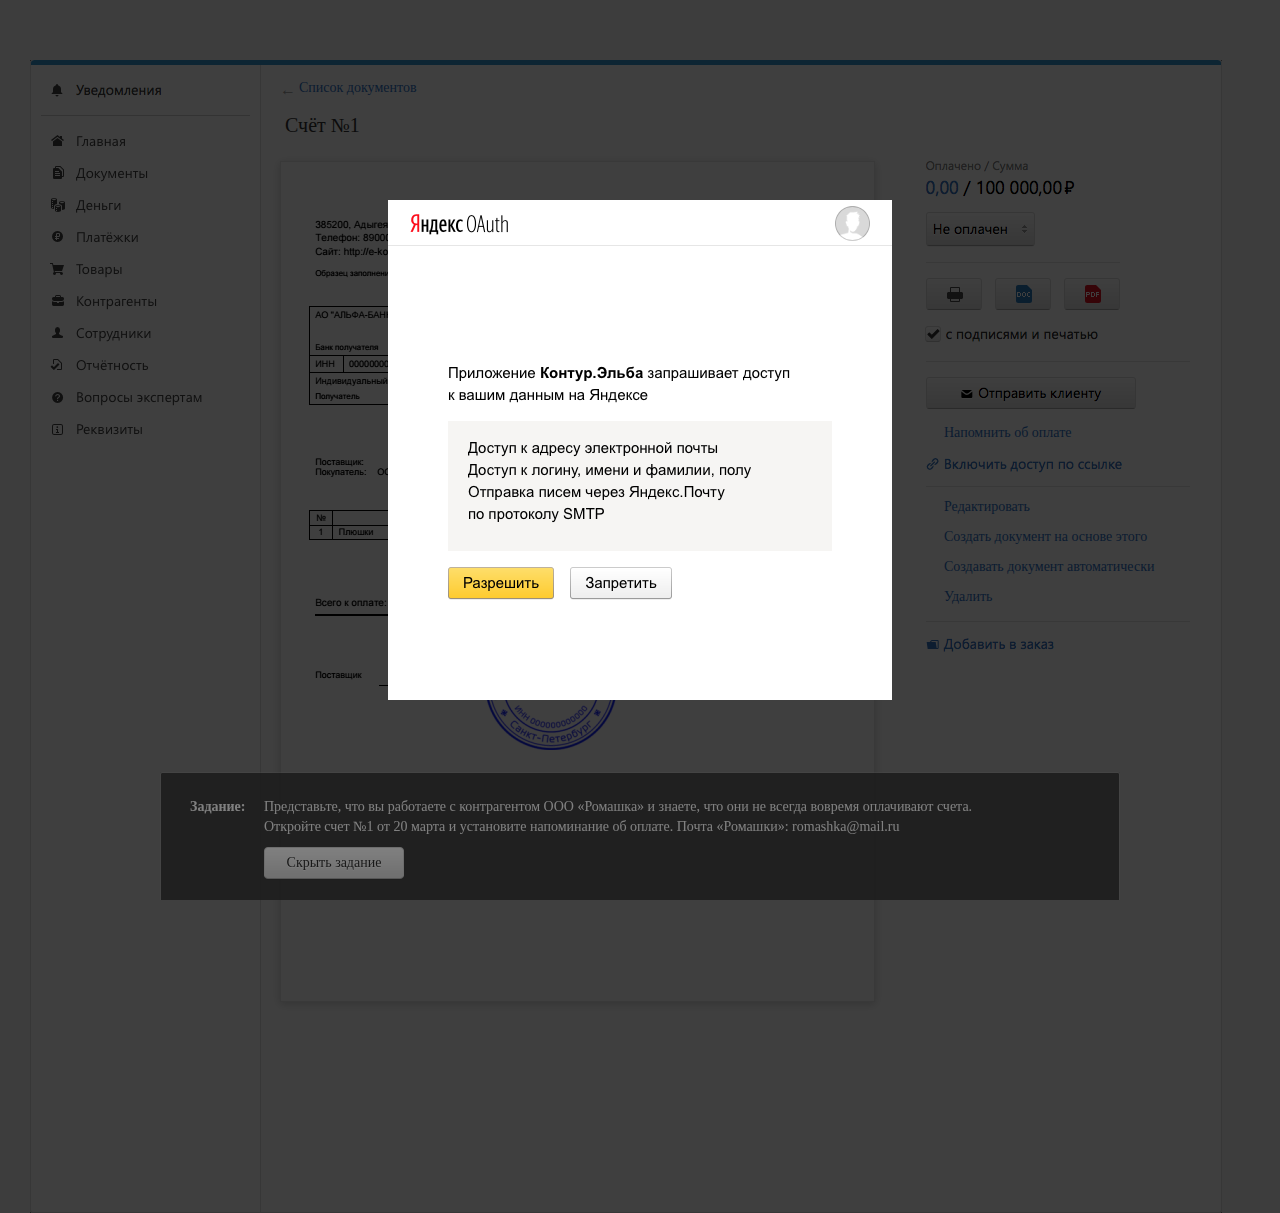
<file: yandex.html>
﻿<!DOCTYPE html>
<html>
  <head>
    <title>Yandex</title>
    <!-- Yandex.Metrika counter --> <script type="text/javascript"> (function (d, w, c) { (w[c] = w[c] || []).push(function() { try { w.yaCounter43955059 = new Ya.Metrika({ id:43955059, clickmap:true, trackLinks:true, accurateTrackBounce:true, webvisor:true }); } catch(e) { } }); var n = d.getElementsByTagName("script")[0], s = d.createElement("script"), f = function () { n.parentNode.insertBefore(s, n); }; s.type = "text/javascript"; s.async = true; s.src = "https://mc.yandex.ru/metrika/watch.js"; if (w.opera == "[object Opera]") { d.addEventListener("DOMContentLoaded", f, false); } else { f(); } })(document, window, "yandex_metrika_callbacks"); </script> <noscript><div><img src="https://mc.yandex.ru/watch/43955059" style="position:absolute; left:-9999px;" alt="" /></div></noscript> <!-- /Yandex.Metrika counter -->
    <meta http-equiv="X-UA-Compatible" content="IE=edge"/>
    <meta http-equiv="content-type" content="text/html; charset=utf-8"/>
    <meta name="apple-mobile-web-app-capable" content="yes"/>
    <link href="resources/css/axure_rp_page.css" type="text/css" rel="stylesheet"/>
    <link href="data/styles.css" type="text/css" rel="stylesheet"/>
    <link href="files/yandex/styles.css" type="text/css" rel="stylesheet"/>
    <link href="http://vorou.com/konovalov-reminder/Fonts.css" type="text/css" rel="stylesheet"/>
    <script src="resources/scripts/jquery-1.7.1.min.js"></script>
    <script src="resources/scripts/jquery-ui-1.8.10.custom.min.js"></script>
    <script src="resources/scripts/prototypePre.js"></script>
    <script src="data/document.js"></script>
    <script src="resources/scripts/prototypePost.js"></script>
    <script src="files/yandex/data.js"></script>
    <script type="text/javascript">
      $axure.utils.getTransparentGifPath = function() { return 'resources/images/transparent.gif'; };
      $axure.utils.getOtherPath = function() { return 'resources/Other.html'; };
      $axure.utils.getReloadPath = function() { return 'resources/reload.html'; };
    </script>
  </head>
  <body>
    <div id="base" class="">

      <!-- Unnamed (Image) -->
      <div id="u258" class="ax_default image">
        <img id="u258_img" class="img " src="images/yandex/u258.png"/>
        <!-- Unnamed () -->
        <div id="u259" class="text" style="display:none; visibility: hidden">
          <p><span></span></p>
        </div>
      </div>

      <!-- Unnamed (Меню) -->

      <!-- Меню (Dynamic Panel) -->
      <div id="u261" class="ax_default" data-label="Меню">
        <div id="u261_state0" class="panel_state" data-label="Ничего не выделено" style="">
          <div id="u261_state0_content" class="panel_state_content">

            <!-- Unnamed (Image) -->
            <div id="u262" class="ax_default image">
              <img id="u262_img" class="img " src="images/list/u54.png"/>
              <!-- Unnamed () -->
              <div id="u263" class="text" style="display:none; visibility: hidden">
                <p><span></span></p>
              </div>
            </div>
          </div>
        </div>
        <div id="u261_state1" class="panel_state" data-label="Документы" style="visibility: hidden;">
          <div id="u261_state1_content" class="panel_state_content">

            <!-- Unnamed (Image) -->
            <div id="u264" class="ax_default image">
              <img id="u264_img" class="img " src="images/list/u56.png"/>
              <!-- Unnamed () -->
              <div id="u265" class="text" style="display:none; visibility: hidden">
                <p><span></span></p>
              </div>
            </div>
          </div>
        </div>
        <div id="u261_state2" class="panel_state" data-label="Документы/Исходящие" style="visibility: hidden;">
          <div id="u261_state2_content" class="panel_state_content">

            <!-- Unnamed (Image) -->
            <div id="u266" class="ax_default image">
              <img id="u266_img" class="img " src="images/list/u58.png"/>
              <!-- Unnamed () -->
              <div id="u267" class="text" style="display:none; visibility: hidden">
                <p><span></span></p>
              </div>
            </div>
          </div>
        </div>
      </div>

      <!-- Unnamed (Group) -->
      <div id="u268" class="ax_default" data-width="265" data-height="212">

        <!-- Unnamed (Image) -->
        <div id="u269" class="ax_default image">
          <img id="u269_img" class="img " src="images/preview/u105.png"/>
          <!-- Unnamed () -->
          <div id="u270" class="text" style="display:none; visibility: hidden">
            <p><span></span></p>
          </div>
        </div>

        <!-- Unnamed (Group) -->
        <div id="u271" class="ax_default" data-width="113" data-height="19">

          <!-- Unnamed (Paragraph) -->
          <div id="u272" class="ax_default paragraph">
            <img id="u272_img" class="img " src="images/preview/u108.png"/>
            <!-- Unnamed () -->
            <div id="u273" class="text">
              <p><span>Редактировать</span></p>
            </div>
          </div>

          <!-- Unnamed (Paragraph) -->
          <div id="u274" class="ax_default paragraph">
            <img id="u274_img" class="img " src="images/preview/u110.png"/>
            <!-- Unnamed () -->
            <div id="u275" class="text">
              <p><span></span></p>
            </div>
          </div>
        </div>

        <!-- Unnamed (Image) -->
        <div id="u276" class="ax_default image">
          <img id="u276_img" class="img " src="images/preview/u112.png"/>
          <!-- Unnamed () -->
          <div id="u277" class="text" style="display:none; visibility: hidden">
            <p><span></span></p>
          </div>
        </div>

        <!-- Unnamed (Group) -->
        <div id="u278" class="ax_default" data-width="239" data-height="19">

          <!-- Unnamed (Paragraph) -->
          <div id="u279" class="ax_default paragraph">
            <img id="u279_img" class="img " src="images/preview/u115.png"/>
            <!-- Unnamed () -->
            <div id="u280" class="text">
              <p><span>Создать документ на основе этого</span></p>
            </div>
          </div>

          <!-- Unnamed (Paragraph) -->
          <div id="u281" class="ax_default paragraph">
            <img id="u281_img" class="img " src="images/preview/u110.png"/>
            <!-- Unnamed () -->
            <div id="u282" class="text">
              <p><span></span></p>
            </div>
          </div>
        </div>

        <!-- Unnamed (Group) -->
        <div id="u283" class="ax_default" data-width="248" data-height="19">

          <!-- Unnamed (Paragraph) -->
          <div id="u284" class="ax_default paragraph">
            <img id="u284_img" class="img " src="images/preview/u120.png"/>
            <!-- Unnamed () -->
            <div id="u285" class="text">
              <p><span>Создавать документ автоматически</span></p>
            </div>
          </div>

          <!-- Unnamed (Paragraph) -->
          <div id="u286" class="ax_default paragraph">
            <img id="u286_img" class="img " src="images/preview/u110.png"/>
            <!-- Unnamed () -->
            <div id="u287" class="text">
              <p><span></span></p>
            </div>
          </div>
        </div>

        <!-- Unnamed (Group) -->
        <div id="u288" class="ax_default" data-width="70" data-height="19">

          <!-- Unnamed (Paragraph) -->
          <div id="u289" class="ax_default paragraph">
            <img id="u289_img" class="img " src="images/preview/u125.png"/>
            <!-- Unnamed () -->
            <div id="u290" class="text">
              <p><span>Удалить</span></p>
            </div>
          </div>

          <!-- Unnamed (Paragraph) -->
          <div id="u291" class="ax_default paragraph">
            <img id="u291_img" class="img " src="images/preview/u110.png"/>
            <!-- Unnamed () -->
            <div id="u292" class="text">
              <p><span></span></p>
            </div>
          </div>
        </div>
      </div>

      <!-- Unnamed (Group) -->
      <div id="u293" class="ax_default" data-width="158" data-height="19">

        <!-- Unnamed (Paragraph) -->
        <div id="u294" class="ax_default paragraph">
          <img id="u294_img" class="img " src="images/preview/u130.png"/>
          <!-- Unnamed () -->
          <div id="u295" class="text">
            <p><span>Напомнить об оплате</span></p>
          </div>
        </div>

        <!-- Unnamed (Paragraph) -->
        <div id="u296" class="ax_default paragraph">
          <img id="u296_img" class="img " src="images/preview/u110.png"/>
          <!-- Unnamed () -->
          <div id="u297" class="text">
            <p><span></span></p>
          </div>
        </div>
      </div>

      <!-- Unnamed (Rectangle) -->
      <div id="u298" class="ax_default label">
        <div id="u298_div" class=""></div>
        <!-- Unnamed () -->
        <div id="u299" class="text">
          <p><span>&nbsp;Счёт №1</span></p>
        </div>
      </div>

      <!-- Unnamed (Rectangle) -->
      <div id="u300" class="ax_default label">
        <div id="u300_div" class=""></div>
        <!-- Unnamed () -->
        <div id="u301" class="text">
          <p><span>Список документов</span></p>
        </div>
      </div>

      <!-- Unnamed (Rectangle) -->
      <div id="u302" class="ax_default label">
        <div id="u302_div" class=""></div>
        <!-- Unnamed () -->
        <div id="u303" class="text">
          <p><span>← </span></p>
        </div>
      </div>

      <!-- Unnamed (Image) -->
      <div id="u304" class="ax_default image">
        <img id="u304_img" class="img " src="images/preview/u141.png"/>
        <!-- Unnamed () -->
        <div id="u305" class="text" style="display:none; visibility: hidden">
          <p><span></span></p>
        </div>
      </div>

      <!-- Unnamed (Image) -->
      <div id="u306" class="ax_default image">
        <img id="u306_img" class="img " src="images/preview/u143.png"/>
        <!-- Unnamed () -->
        <div id="u307" class="text" style="display:none; visibility: hidden">
          <p><span></span></p>
        </div>
      </div>

      <!-- Unnamed (Rectangle) -->
      <div id="u308" class="ax_default box_3">
        <div id="u308_div" class=""></div>
        <!-- Unnamed () -->
        <div id="u309" class="text" style="display:none; visibility: hidden">
          <p><span></span></p>
        </div>
      </div>

      <!-- ЛБ Яндекс (Dynamic Panel) -->
      <div id="u310" class="ax_default" data-label="ЛБ Яндекс">
        <div id="u310_state0" class="panel_state" data-label="State1" style="">
          <div id="u310_state0_content" class="panel_state_content">

            <!-- Unnamed (Image) -->
            <div id="u311" class="ax_default image">
              <img id="u311_img" class="img " src="images/yandex/u311.png"/>
              <!-- Unnamed () -->
              <div id="u312" class="text" style="display:none; visibility: hidden">
                <p><span></span></p>
              </div>
            </div>

            <!-- Unnamed (Hot Spot) -->
            <div id="u313" class="ax_default">
            </div>

            <!-- Unnamed (Hot Spot) -->
            <div id="u314" class="ax_default">
            </div>
          </div>
        </div>
      </div>

      <!-- Задание (Dynamic Panel) -->
      <div id="u315" class="ax_default" data-label="Задание">
        <div id="u315_state0" class="panel_state" data-label="Задание" style="">
          <div id="u315_state0_content" class="panel_state_content">

            <!-- Unnamed (Rectangle) -->
            <div id="u316" class="ax_default box_1">
              <img id="u316_img" class="img " src="images/list/u64.png"/>
              <!-- Unnamed () -->
              <div id="u317" class="text" style="display:none; visibility: hidden">
                <p><span></span></p>
              </div>
            </div>

            <!-- Unnamed (Rectangle) -->
            <div id="u318" class="ax_default box_1">
              <img id="u318_img" class="img " src="images/list/u66.png"/>
              <!-- Unnamed () -->
              <div id="u319" class="text" style="display:none; visibility: hidden">
                <p><span></span></p>
              </div>
            </div>

            <!-- Текст (Rectangle) -->
            <div id="u320" class="ax_default label" data-label="Текст">
              <div id="u320_div" class=""></div>
              <!-- Unnamed () -->
              <div id="u321" class="text">
                <p><span>Задание:</span></p>
              </div>
            </div>

            <!-- Unnamed (Rectangle) -->
            <div id="u322" class="ax_default paragraph">
              <div id="u322_div" class=""></div>
              <!-- Unnamed () -->
              <div id="u323" class="text">
                <p><span></span></p>
              </div>
            </div>

            <!-- Unnamed (Paragraph) -->
            <div id="u324" class="ax_default paragraph">
              <img id="u324_img" class="img " src="images/list/u72.png"/>
              <!-- Unnamed () -->
              <div id="u325" class="text">
                <p><span>Представьте, что вы работаете с контрагентом ООО «Ромашка» и знаете, что они не всегда вовремя оплачивают счета.</span></p><p><span>Откройте счет №1 от 20 марта и установите напоминание об оплате. Почта «Ромашки»: romashka@mail.ru</span></p>
              </div>
            </div>

            <!-- Серая кнопка (Image) -->
            <div id="u326" class="ax_default image" data-label="Серая кнопка">
              <img id="u326_img" class="img " src="images/list/серая_кнопка_u74.png"/>
              <!-- Unnamed () -->
              <div id="u327" class="text">
                <p><span>Скрыть задание</span></p>
              </div>
            </div>

            <!-- Unnamed (Rectangle) -->
            <div id="u328" class="ax_default box_1 ax_default_hidden" style="display:none; visibility: hidden">
              <img id="u328_img" class="img " src="images/list/u76.png"/>
              <!-- Unnamed () -->
              <div id="u329" class="text">
                <p><span>Показать подсказку</span></p>
              </div>
            </div>
          </div>
        </div>
        <div id="u315_state1" class="panel_state" data-label="Вернуть задание" style="visibility: hidden;">
          <div id="u315_state1_content" class="panel_state_content">

            <!-- Unnamed (Rectangle) -->
            <div id="u330" class="ax_default box_1">
              <img id="u330_img" class="img " src="images/list/u78.png"/>
              <!-- Unnamed () -->
              <div id="u331" class="text" style="display:none; visibility: hidden">
                <p><span></span></p>
              </div>
            </div>

            <!-- Unnamed (Rectangle) -->
            <div id="u332" class="ax_default box_1">
              <img id="u332_img" class="img " src="images/list/u80.png"/>
              <!-- Unnamed () -->
              <div id="u333" class="text" style="display:none; visibility: hidden">
                <p><span></span></p>
              </div>
            </div>

            <!-- Unnamed (Paragraph) -->
            <div id="u334" class="ax_default paragraph">
              <img id="u334_img" class="img " src="images/list/u82.png"/>
              <!-- Unnamed () -->
              <div id="u335" class="text">
                <p><span>Показать задание</span></p>
              </div>
            </div>

            <!-- Unnamed (Hot Spot) -->
            <div id="u336" class="ax_default">
            </div>
          </div>
        </div>
      </div>
    </div>
  </body>
</html>
</file>
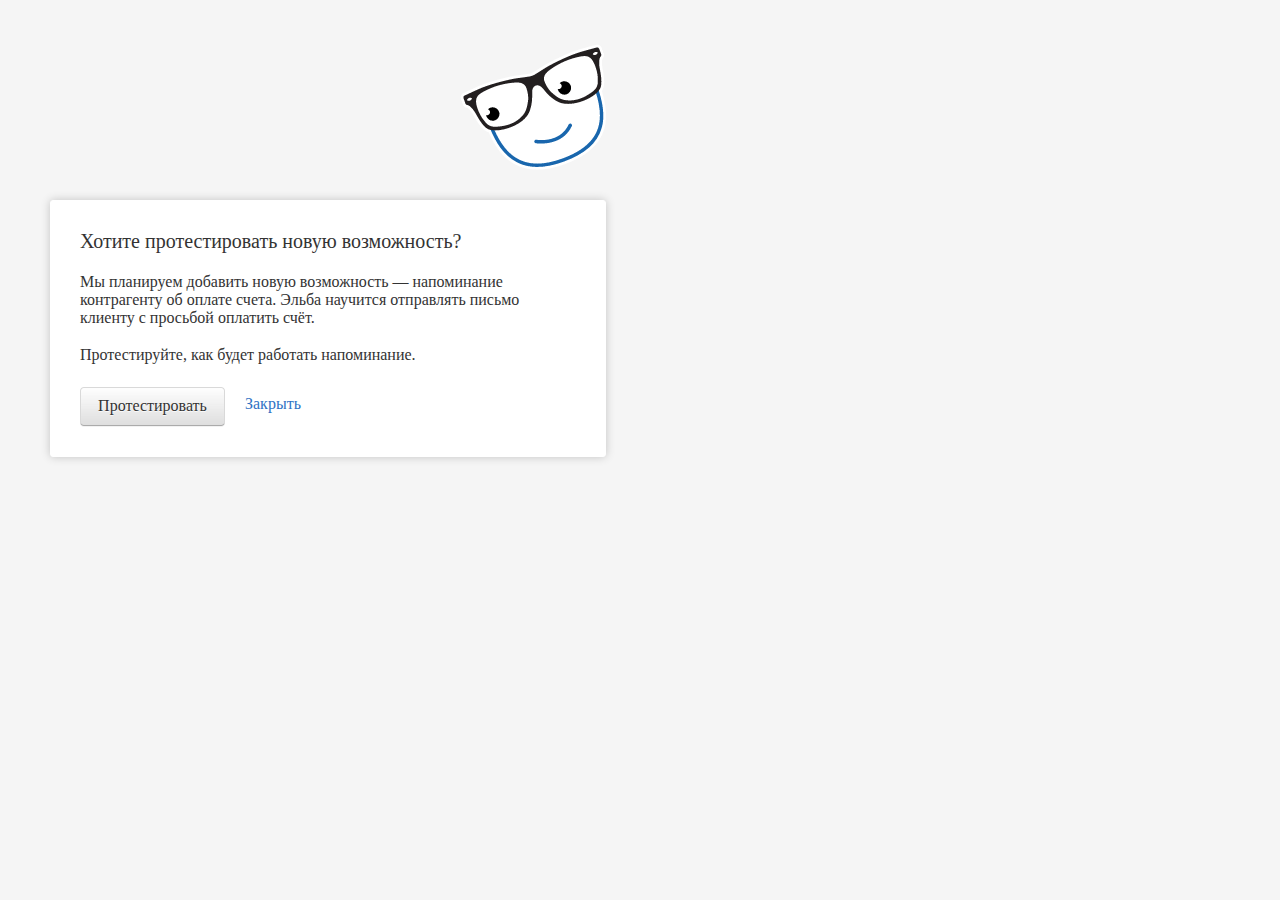
<file: эльбик_в_системе.html>
﻿<!DOCTYPE html>
<html>
  <head>
    <title>Эльбик в системе</title>
    <meta http-equiv="X-UA-Compatible" content="IE=edge"/>
    <meta http-equiv="content-type" content="text/html; charset=utf-8"/>
    <meta name="apple-mobile-web-app-capable" content="yes"/>
    <link href="resources/css/axure_rp_page.css" type="text/css" rel="stylesheet"/>
    <link href="data/styles.css" type="text/css" rel="stylesheet"/>
    <link href="files/эльбик_в_системе/styles.css" type="text/css" rel="stylesheet"/>
    <link href="http://vorou.com/konovalov-reminder/Fonts.css" type="text/css" rel="stylesheet"/>
    <script src="resources/scripts/jquery-1.7.1.min.js"></script>
    <script src="resources/scripts/jquery-ui-1.8.10.custom.min.js"></script>
    <script src="resources/scripts/prototypePre.js"></script>
    <script src="data/document.js"></script>
    <script src="resources/scripts/prototypePost.js"></script>
    <script src="files/эльбик_в_системе/data.js"></script>
    <script type="text/javascript">
      $axure.utils.getTransparentGifPath = function() { return 'resources/images/transparent.gif'; };
      $axure.utils.getOtherPath = function() { return 'resources/Other.html'; };
      $axure.utils.getReloadPath = function() { return 'resources/reload.html'; };
    </script>
  </head>
  <body>
    <div id="base" class="">

      <!-- Unnamed (Rectangle) -->
      <div id="u559" class="ax_default box_1">
        <div id="u559_div" class=""></div>
        <!-- Unnamed () -->
        <div id="u560" class="text" style="display:none; visibility: hidden">
          <p><span></span></p>
        </div>
      </div>

      <!-- Unnamed (Rectangle) -->
      <div id="u561" class="ax_default label">
        <div id="u561_div" class=""></div>
        <!-- Unnamed () -->
        <div id="u562" class="text">
          <p><span>Хотите протестировать новую возможность?</span></p>
        </div>
      </div>

      <!-- Unnamed (Rectangle) -->
      <div id="u563" class="ax_default label">
        <div id="u563_div" class=""></div>
        <!-- Unnamed () -->
        <div id="u564" class="text">
          <p><span>Мы планируем добавить новую возможность — напоминание </span></p><p><span>контрагенту об оплате счета. Эльба научится отправлять письмо </span></p><p><span>клиенту с просьбой оплатить счёт.</span></p>
        </div>
      </div>

      <!-- Серая кнопка (Image) -->
      <div id="u565" class="ax_default image" data-label="Серая кнопка">
        <img id="u565_img" class="img " src="images/эльбик_в_системе/серая_кнопка_u565.png"/>
        <!-- Unnamed () -->
        <div id="u566" class="text">
          <p><span>Протестировать</span></p>
        </div>
      </div>

      <!-- Unnamed (Rectangle) -->
      <div id="u567" class="ax_default label">
        <div id="u567_div" class=""></div>
        <!-- Unnamed () -->
        <div id="u568" class="text">
          <p><span>Закрыть</span></p>
        </div>
      </div>

      <!-- Unnamed (Rectangle) -->
      <div id="u569" class="ax_default paragraph">
        <div id="u569_div" class=""></div>
        <!-- Unnamed () -->
        <div id="u570" class="text">
          <p><span></span></p>
        </div>
      </div>

      <!-- Unnamed (Image) -->
      <div id="u571" class="ax_default image">
        <img id="u571_img" class="img " src="images/эльбик_в_системе/u571.png"/>
        <!-- Unnamed () -->
        <div id="u572" class="text" style="display:none; visibility: hidden">
          <p><span></span></p>
        </div>
      </div>

      <!-- Unnamed (Rectangle) -->
      <div id="u573" class="ax_default label">
        <div id="u573_div" class=""></div>
        <!-- Unnamed () -->
        <div id="u574" class="text">
          <p><span>Протестируйте, как будет работать напоминание.</span></p>
        </div>
      </div>
    </div>
  </body>
</html>
</file>
<file: resources/css/default.css>
﻿body {
  font-family : Arial, Helvetica, Sans-Serif;
  background-color: #8f949a;
  overflow:hidden;
}
a {
  cursor: pointer;
}

input[type="radio"], input[type="checkbox"] {
    margin: 0px 9px 0px 0px;
    vertical-align: bottom;
}

input {
    -webkit-box-sizing: border-box;
    -moz-box-sizing: border-box;
    box-sizing: border-box;
}

#maximizePanelContainer {
  font-size: 4px;
  position:absolute;
  left: 0px;
  top: 0px;
  width: 55px;
  height: 20px;
  overflow: visible;
  z-index: 1000;
}
#maximizePanelOver {
    position: absolute;
    left: 0px;
    top: 0px;
    width: 55px;
    height: 20px;
}
.maximizePanel {
    position: absolute;
    left: 0px;
    top: 0px;
    width: 55px;
    height: 20px;
    background: #a2a2a2 url('../images/expand.png') no-repeat center center;
    background: url('../images/expand.svg') no-repeat center center, linear-gradient(rgba(200,200,200,.5),rgba(200,200,200,.5));
    cursor: pointer;
}

#interfaceControlFrameMinimizeContainer {
  position:absolute;
    top: 0px;
    left: 0px;
  font-size: 2px; /*for IE*/
  text-align: right;
  z-index: 100;
    height: 20px;
    width: 55px;
    background-color: #62666b;
}
#interfaceControlFrameMinimizeContainer a {
    display: inline-block;
    width: 55px;
    height: 20px;
    font-size: 2px;
    background: url('../images/close.png') no-repeat center center;
    background: url('../images/close.svg') no-repeat center center, linear-gradient(transparent,transparent);
    text-decoration: none;
}

.hashover #interfaceControlFrameMinimizeContainer a:hover {
    background: url('../images/close_hover.png') no-repeat center center;
    background: url('../images/close_hover.svg') no-repeat center center, linear-gradient(transparent,transparent);
}

#interfaceControlFrame {
    margin: 0px 0px 0px 55px;
}

#interfaceControlFrameCloseContainer {
    /*display: none;*/
    position:absolute;
    bottom: 0px;
    left: 0px;
    font-size: 9px;
    font-family: 'Trebuchet MS';
    font-weight: bold;
    letter-spacing: 1px;
    z-index: 100;
    width: 55px;
    background-color: #62666b;
    text-align: center;  
}
#interfaceControlFrameCloseContainer a {
    display: inline-block;
    width: 55px;
    color: #ffffff;
    padding: 5px 0px;
}

#interfaceControlFrameHeader li a {
    display: block;
    width: 54px;
    height: 78px;
    text-align: center;
    padding-top: 50px;
    outline: none;
    margin-right: 1px;
    text-decoration: none;
    color: #ffffff;
    white-space: nowrap;
    background-color: transparent;
    background-repeat: no-repeat;
    background-position: 50% 17px;
    box-sizing: border-box;
    -moz-box-sizing: border-box;
    -webkit-box-sizing: border-box;
    border-left: 4px solid transparent;
    border-right: 4px solid transparent;
}

.hashover #interfaceControlFrameHeader li a:hover {
    background-color: transparent;
    background-repeat: no-repeat;
    background-position: 50% 17px;
    color: #c2c2c2;
}

#interfaceControlFrameHeader li a.selected, #interfaceControlFrameHeader li a.selected:hover {
    background-color: #f5f5f5;
    background-repeat: no-repeat;
    background-position: 50% 17px;
    color: #62666b;
    border-left: 5px solid #138CDD;
}

#interfaceControlFrameHeaderContainer {
    float: left;
    overflow: visible;
    width: 55px;
    margin-left: -55px;
    margin-top: 20px;
}

#interfaceControlFrameHeader {
    position: relative;
    list-style: none;
    font-size: 8px;
    z-index: 50;
    font-family: 'Trebuchet MS';
    font-weight: bold;
    letter-spacing: 1px;
}

#interfaceControlFrameContainer {
    float: right;
    background-color: #f5f5f5;
    overflow: hidden;
    width: 100%;
}

#interfaceControlFrameLogoContainer {
  background-color: White;
  padding: 20px 10px 10px 10px;
  overflow: hidden;
}

#interfaceControlFrameLogoImageContainer {
  text-align: center;
}

#interfaceControlFrameLogoCaptionContainer {
  text-align: center;
  margin: 5px 10px 0px 10px;
  font-size: 12px;
  color: #4a4a4a;
}

#logoImage {
    width: 100%;
}

.emptyStateContainer {
    text-align: center;
    padding: 0px 10px;
    margin-top: 32px
}

.emptyStateTitle {
    margin: 0px 0px 9px 0px;
    font-weight: bold;
}

.emptyStateContent {
    line-height: 16px;
}

.dottedDivider {
    height: 2px;
    margin: 15px 0px 15px 0px;
    background: url('../images/divider.png') no-repeat center center;
    background: url('../images/divider.svg') no-repeat center center, linear-gradient(transparent,transparent);
}

.nondottedDivider {
    height: 2px;
    margin: 9px 0px 9px 0px;
}
</file>
<file: plugins/sitemap/styles/sitemap.css>
﻿
#sitemapHost {
    font-size: 12px;
    color:#4a4a4a;
    height: 100%;
}

#sitemapHostBtn a {
    background: url('images/sitemap_on.png');
    background: url('images/sitemap_on.svg'),linear-gradient(transparent, transparent);
}

.hashover #sitemapHostBtn a:hover {
    background: url('images/sitemap_hover.png');
    background: url('images/sitemap_hover.svg'),linear-gradient(transparent, transparent);
}

#sitemapHostBtn a.selected, #sitemapHostBtn a.selected:hover {
    background: url('images/sitemap_off.png');
    background: url('images/sitemap_off.svg'),linear-gradient(transparent, transparent);
}

#sitemapHost .pageButtonHeader {
    top: -27px;
}

#sitemapTreeContainer {
    overflow: auto;
    width: 100%;
    height: 100%;
    -webkit-overflow-scrolling: touch;
}

.sitemapTree {
    margin: 0px 0px 10px 0px;
    overflow:visible;
}

.sitemapTree ul {
    list-style-type: none;
    margin: 0px 0px 0px 0px;
    padding-left: 0px;
}

.sitemapPlusMinusLink 
{
}

.sitemapMinus 
{
	vertical-align:middle;
    background: url('images/minus.gif');
    background-repeat: no-repeat;
	margin-right: 3px;	
	margin-bottom: 1px;
    height:9px;
    width:9px;
    display:inline-block;
}

.sitemapPlus 
{
	vertical-align:middle;
    background: url('images/plus.gif');
    background-repeat: no-repeat;
	margin-right: 3px;	
	margin-bottom: 1px;
	height:9px;
    width:9px;
    display:inline-block;
}

.sitemapPageLink 
{
    margin-left: 0px;
}

.sitemapPageIcon 
{
	margin: 0px 0px -3px 4px;
    width: 16px;
    height: 16px;
    display: inline-block;
    background: url('images/page.png') no-repeat center center;
    background: url('images/page.svg') no-repeat center center, linear-gradient(transparent,transparent);
}

.sitemapFlowIcon
{
    background: url('images/flow.png') no-repeat center center;
    background: url('images/flow.svg') no-repeat center center, linear-gradient(transparent,transparent);
}

.sitemapFolderIcon
{
    background: url('images/folder_closed.png') no-repeat center center;
    background: url('images/folder_closed.svg') no-repeat center center, linear-gradient(transparent,transparent);
}

.sitemapFolderOpenIcon
{
    background: url('images/folder_open.png') no-repeat center center;
    background: url('images/folder_open.svg') no-repeat center center, linear-gradient(transparent,transparent);
}

.sitemapPageName 
{
    margin-left: 7px;
}

.sitemapNode 
{
    /*margin:4px 0px 4px 0px;*/
    white-space:nowrap;
}

.sitemapPageLinkContainer {
    /*display: inline-block;*/
    margin-left: 0px;
    padding: 4px 0px 4px 0px;
}
/*
.sitemapNode div
{
	padding-top: 1px; 
	padding-bottom: 3px;
    padding-left: 20px;
	height: 14px;
}
*/

.sitemapExpandableNode 
{
	margin-left: 0px;
}

.sitemapHighlight 
{
    /*display: inline-block;*/
	background-color : #C8E0F0;
    font-weight: bold;
}

.sitemapGreyedName
{
	color: #AAA;
}


.pluginNameHeader
{
    font-family: 'Trebuchet MS';
	font-size: 12px;
    letter-spacing: 1px;
	/*font-weight: bold;*/
	white-space: nowrap;
    margin-bottom: 5px;
}

.pageNameHeader
{
    font-family: 'Trebuchet MS';
    /*display: inline-block;*/
    /*float: left;*/
	font-size: 15px;
	font-weight: bold;
	/*height: 23px;*/
    padding-right: 77px;
	white-space: nowrap;
    overflow: hidden;
    text-overflow: ellipsis;
}

.pageButtonHeader
{
    float: right;
    position: relative;
    /*width: 72px;*/
	height: 24px;
    top: -22px;
    margin-bottom: -24px;
}

.sitemapHeader
{
    padding-top: 27px;
    border-bottom: 1px solid #d9d9d9;
    min-width: 110px;
}

.sitemapToolbar {
    margin: 0px 5px 14px 12px;
}

.sitemapToolbarButton
{
    float: left;
    width: 22px;
    height: 22px;
    border: 1px solid transparent;
}

#linksButton {
    background: url('images/share.png') no-repeat center center;
    background: url('images/share.svg') no-repeat center center, linear-gradient(transparent,transparent);
}

#linksButton:hover {
    background: url('images/share_hover.png') no-repeat center center;
    background: url('images/share_hover.svg') no-repeat center center, linear-gradient(transparent,transparent);
}

#linksButton.sitemapToolbarButtonSelected, .hashover #linksButton.sitemapToolbarButtonSelected:hover {
    background: url('images/share_on.png') no-repeat center center;
    background: url('images/share_on.svg') no-repeat center center, linear-gradient(transparent,transparent);
}

#adaptiveButton {
    background: url('images/views.png') no-repeat center center;
    background: url('images/views.svg') no-repeat center center, linear-gradient(transparent,transparent);
}

#adaptiveButton:hover {
    background: url('images/views_hover.png') no-repeat center center;
    background: url('images/views_hover.svg') no-repeat center center, linear-gradient(transparent,transparent);
}

#adaptiveButton.sitemapToolbarButtonSelected, #adaptiveButton.sitemapToolbarButtonSelected:hover {
    background: url('images/views_on.png') no-repeat center center;
    background: url('images/views_on.svg') no-repeat center center, linear-gradient(transparent,transparent);
}

#highlightInteractiveButton {
    background: url('images/hotspots.png') no-repeat center center;
    background: url('images/hotspots.svg') no-repeat center center, linear-gradient(transparent,transparent);
    margin-top: 1px;
}

#highlightInteractiveButton:hover {
    background: url('images/hotspots_hover.png') no-repeat center center;
    background: url('images/hotspots_hover.svg') no-repeat center center, linear-gradient(transparent,transparent);
}

#highlightInteractiveButton.sitemapToolbarButtonSelected, #highlightInteractiveButton.sitemapToolbarButtonSelected:hover {
    background: url('images/hotspots_on.png') no-repeat center center;
    background: url('images/hotspots_on.svg') no-repeat center center, linear-gradient(transparent,transparent);
}

/*#variablesButton {
    background: url('images/229_variables_16.png') no-repeat center center;
}*/

#searchButton {
    background: url('images/232_search_16.png') no-repeat center center;
}

.sitemapLinkContainer
{
	margin-top: 8px;
	padding-right: 5px;
	/*font-size: 12px;*/
}

.sitemapLinkField 
{
	width: 100%;
	font-size: 12px;
	margin-top: 3px;
    padding: 5px;
}

.sitemapRadioSelected {
    font-weight: bold;
}

.sitemapOptionContainer
{
	margin-top: 8px;
	padding-right: 5px;
	/*font-size: 12px;*/
}

#sitemapOptionsDiv
{
	margin-top: 10px;
	/*margin-left: 16px;*/
}

#viewSelectDiv
{
    padding: 2px 0px 0px 0px;
	/*margin-left: 5px;*/
}

#viewSelect
{
	width: 70%;
}

.sitemapUrlOption
{
	padding-bottom: 8px;
}

.optionLabel
{
	font-size: 12px;
}

.sitemapPopupContainer
{
    display: none;
    position: absolute;
	background-color: #F4F4F4;
	border: 1px solid #B9B9B9;
	padding: 5px 5px 5px 5px;
	margin: 5px 0px 0px 5px;
    z-index: 1;
}

#sitemapLinksContainer {
    border-top: 1px solid #d9d9d9;
    padding: 10px;
    margin-left: 0px;
    /*line-height: 18px;*/
}

#adaptiveViewsContainer {
    border-top: 1px solid #d9d9d9;
    padding: 10px;
    margin-left: 0px;
    line-height: 18px;
}

.adaptiveViewOption
{
	padding: 2px;
}

.adaptiveViewOption:hover
{ 
	background-color: rgb(204,235,248);
	cursor: pointer;
}

.currentAdaptiveView {
    font-weight: bold;
}

.adaptiveCheckboxDiv {
	height: 15px;
	width: 15px;
	float: left;
}

.checkedAdaptive {
	background: url('images/adaptivecheck.png') no-repeat center center;
}

/*#variablesContainer 
{
	max-height: 350px;
	overflow: auto;
}*/

/*#variablesClearLink 
{
	color: #069;
	left: 5px;
}*/

#searchDiv {
    padding: 8px 12px 11px 12px;
}

#searchBox {
    width: 100%;
    border: none;
    border-top: 1px solid #d9d9d9;
    /*border-bottom: 1px solid #d9d9d9;*/
    padding: 5px;
    font-size: 12px;
}

.searchBoxHint 
{
	color: #8f949a;
	/*font-style: italic;*/
}

#sitemapLinksPageName
{
	font-weight: bold;
}

#sitemapOptionsHeader
{
	font-weight: bold;
}
</file>
<file: plugins/page_notes/styles/page_notes.css>
﻿#pageNotesHost {
    font-size: 12px;
    color:#4a4a4a;
    height: 100%;
}

#pageNotesHostBtn a {
    background: url('images/notes_on.png');
    background: url('images/notes_on.svg'),linear-gradient(transparent, transparent);
}

.hashover #pageNotesHostBtn a:hover {
    background: url('images/notes_hover.png');
    background: url('images/notes_hover.svg'),linear-gradient(transparent, transparent);
}

#pageNotesHostBtn a.selected, #pageNotesHostBtn a.selected:hover {
    background: url('images/notes_off.png');
    background: url('images/notes_off.svg'),linear-gradient(transparent, transparent);
}

#footnotesButton {
    background: url('images/footnotes.png') no-repeat center center;
    background: url('images/footnotes.svg') no-repeat center center,linear-gradient(transparent, transparent);
}

#footnotesButton:hover {
    background: url('images/footnotes_hover.png') no-repeat center center;
    background: url('images/footnotes_hover.svg') no-repeat center center,linear-gradient(transparent, transparent);
}

#footnotesButton.sitemapToolbarButtonSelected, #footnotesButton.sitemapToolbarButtonSelected:hover {
    background: url('images/footnotes_on.png') no-repeat center center;
    background: url('images/footnotes_on.svg') no-repeat center center,linear-gradient(transparent, transparent);
}

.nextPageButton {
    background: url('images/forward.png') no-repeat center center;
    background: url('images/forward.svg') no-repeat center center,linear-gradient(transparent, transparent);    
}

.nextPageButton:hover {
    background: url('images/forward_hover.png') no-repeat center center;
    background: url('images/forward_hover.svg') no-repeat center center,linear-gradient(transparent, transparent);    
}

.prevPageButton {
    background: url('images/back.png') no-repeat center center;
    background: url('images/back.svg') no-repeat center center,linear-gradient(transparent, transparent);    
}

.prevPageButton:hover {
    background: url('images/back_hover.png') no-repeat center center;
    background: url('images/back_hover.svg') no-repeat center center,linear-gradient(transparent, transparent);    
}

#pageNotesScrollContainer 
{
    overflow: auto;
    width: 100%;
    /*height: 100%;*/
    -webkit-overflow-scrolling: touch;
}    

#pageNotesContainer 
{
    /*padding: 10px 10px 10px 12px;*/
}

#pageNotesContent 
{
	overflow: visible;
}

.pageNoteContainer 
{
    padding: 10px;
}

.pageNoteName 
{
    font-family: 'Trebuchet MS';
	font-size: 14px;
    font-weight: bold;
	margin-bottom: 5px;
	/*text-decoration: underline;*/
	white-space: nowrap;
}

.pageNote 
{
    line-height: 21px;
	/*margin-bottom: 20px;*/
}

.widgetNoteContainer {
    padding: 10px;
    border-bottom: 1px solid transparent;
    border-top: 1px solid transparent;
    cursor: pointer;
}

.widgetNoteContainerSelected {
    background-color: white;
    border-bottom: 1px solid #c2c2c2;
    border-top: 1px solid #c2c2c2;
}

/*.widgetNoteContainer:hover {
    background-color: white;
    //border-bottom: 1px solid #c2c2c2;
    //border-top: 1px solid #c2c2c2;
}*/

.widgetNoteFootnote {
    display: inline-block;
    /*vertical-align: top;
    margin: 2px 5px 10px 0px;
    padding: 1px 6px;
    font-size: 10px;
    color: #ffffff;
    background-color: #0a6cd6;*/
    width: 13px;
    height: 12px;
    padding-top: 1px;
    text-align: center;
    background-color: #138CDD;
    /*-moz-box-shadow: 1px 1px 3px #aaa;
    -webkit-box-shadow: 1px 1px 3px #aaa;
    box-shadow: 1px 1px 3px #aaa;*/
    font-size: 0px;
    margin-right: 8px;
}

div.annnoteline {
    display: inline-block;
    width: 9px;
    height: 1px;
    border-bottom: 1px solid white;
    margin-top: 1px;
}

.widgetNoteLabel {
    display: inline-block;
    vertical-align: top;
    font-family: 'Trebuchet MS';
	font-size: 14px;
    font-weight: bold;
	margin-bottom: 5px;    
}

.noteLink {
    text-decoration: inherit;
    color: inherit;
}

.noteLink:hover {
    background-color: white;
}
</file>
<file: plugins/debug/styles/debug.css>
﻿#debugHost {
    font-size: 12px;
    color:#4a4a4a;
    height: 100%;
}

#debugHostBtn a {
    background: url('images/variables_on.png');
    background: url('images/variables_on.svg'),linear-gradient(transparent, transparent);
}

.hashover #debugHostBtn a:hover {
    background: url('images/variables_hover.png');
    background: url('images/variables_hover.svg'),linear-gradient(transparent, transparent);
}

#debugHostBtn a.selected, #debugHostBtn a.selected:hover {
    background: url('images/variables_off.png');
    background: url('images/variables_off.svg'),linear-gradient(transparent, transparent);
}

#debugHeader .pageNameHeader {
    padding-right: 0px;
}

#variablesClearLink {
    display: inline-block;
    margin-bottom: 15px;
}

#variablesClearLink:hover {
    color: #0a6cd6;
}

#traceClearLink {
    display: inline-block;
    margin-bottom: 15px;
}

#traceClearLink:hover {
    color: #0a6cd6;
}

#debugScrollContainer 
{
    overflow: auto;
    width: 100%;
    height: 100%;
    -webkit-overflow-scrolling: touch;
}

#debugContainer {
        padding: 10px 10px 10px 10px;
}

.variableName
{
	font-weight: bold;
}

.variableDiv
{
    margin-bottom: 20px;
    line-height: 16px;

}

#variablesContainer {
    padding-bottom: 5px;
    /*overflow: auto;*/
}

#traceContainer {
    padding-top: 15px;
    /*padding: 0px 10px 10px 10px;*/
}

.debugToolbarButton 
{
	font-size: 1em;
	color: #069;
}

.axEventBlock {
    display: inline-block;
    width: 100%;
    margin: 5px 0px 5px 0px;
    line-height: 21px;
}

/*a.axEventBlock:hover {
    background-color: #069;
    color: white;
}*/

.axTime {
    margin: 0px 0px 0px 0px;
    font-size: 11px;
    color: #b1b3b5;
}

.axLabel {
    margin: 0px 0px 5px 0px;
    font-family: 'Trebuchet MS';
    font-size: 14px;
    font-weight: bold;
}

.lastAxEvent {
    margin-bottom: 10px;
    border-bottom: 1px solid #c2c2c2;
    padding-bottom: 10px;
}

.axEvent {
    margin: 0px 0px 5px 0px;
    font-weight: bold;
}

.axCase {
    margin: 0px 0px 5px 8px;
    font-style: italic;
}

.axAction {
    margin: 0px 0px 5px 13px;
}

#traceEmptyState.emptyStateContainer {
    margin-top: 0px;
}

.debugLinksContainer {
    text-align: right;
}
</file>
<file: plugins/recordplay/styles/recordplay.css>
﻿#recordPlayHost {
    font-size: 12px;
    color:#333;
    height: 100%;
}


#recordPlayContainer 
{
    overflow: auto;
    width: 100%;
    height: 100%;
    padding: 10px 10px 10px 10px;
}

#recordPlayToolbar 
{
	margin: 5px 5px 5px 5px;
    height: 22px;
}

#recordPlayToolbar .recordPlayButton
{
    float: left;
    width: 22px;
    height: 22px;
    border: 1px solid transparent;
}

#recordPlayToolbar .recordPlayButton:hover
{
    border: 1px solid rgb(0,157,217);
    background-color : rgb(166,221,242);
}

#recordPlayToolbar .recordPlayButton:active
{
    border: 1px solid rgb(0,157,217);
    background-color : rgb(204,235,248);
}

#recordPlayToolbar .recordPlayButtonSelected {
    border: 1px solid rgb(0,157,217);
    background-color : rgb(204,235,248);    
}

#recordButton {
    background: url('../../sitemap/styles/images/233_hyperlink_16.png') no-repeat center center;
}

#playButton {
    background: url('../../sitemap/styles/images/225_responsive_16.png') no-repeat center center;
}

#stopButton {
    background: url('../../sitemap/styles/images/228_togglenotes_16.png') no-repeat center center;
}

#deleteButton {
    background: url('../../sitemap/styles/images/231_event_16.png') no-repeat center center;
}

#recordNameHeader
{
    /* yeah??*/
	font-size: 13px;
	font-weight: bold;
	height: 23px;
	white-space: nowrap;
}

#recordPlayContent 
{
    /* yeah??*/
	overflow: visible;
}

.recordPlayName 
{
	font-size: 12px;
	margin-bottom: 5px;
	text-decoration: underline;
	white-space: nowrap;
}

.recordPlay 
{
	margin-bottom: 10px;
}
</file>
<file: resources/css/axure_rp_page.css>
﻿/* so the window resize fires within a frame in IE7 */
html, body {
    height: 100%;
}

a {
    color: inherit;
}

p {
    margin: 0px;
    text-rendering: optimizeLegibility;
    font-feature-settings: "kern" 1;
    -webkit-font-feature-settings: "kern";
    -moz-font-feature-settings: "kern";
    -moz-font-feature-settings: "kern=1";
    font-kerning: normal;
}

iframe {
    background: #FFFFFF;
}

/* to match IE with C, FF */
input {
    padding: 1px 0px 1px 0px;
    box-sizing: border-box;
    -moz-box-sizing: border-box;
}

textarea {
    margin: 0px;
    box-sizing: border-box;
    -moz-box-sizing: border-box;
}

div.intcases {
    font-family: arial; 
    font-size: 12px;
    text-align:left; 
    border:1px solid #AAA; 
    background:#FFF none repeat scroll 0% 0%; 
    z-index:9999; 
    visibility:hidden; 
    position:absolute;
    padding: 0px;
    border-radius: 3px;
    white-space: nowrap;
}

div.intcaselink {
    cursor: pointer;
    padding: 3px 8px 3px 8px;
    margin: 5px;
    background:#EEE none repeat scroll 0% 0%; 
    border:1px solid #AAA;
    border-radius: 3px;
}

div.refpageimage {
    position: absolute;
    left: 0px;
    top: 0px;
    font-size: 0px;
    width: 16px;
    height: 16px;
    cursor: pointer;
    background-image: url(images/newwindow.gif);
    background-repeat: no-repeat;
}

div.annnoteimage {
    position: absolute;
    left: 0px;
    top: 0px;
    font-size: 0px;
    /*width: 16px;
    height: 12px;*/
    cursor: help;
    /*background-image: url(images/note.gif);*/
    /*background-repeat: no-repeat;*/
    width: 13px;
    height: 12px;
    padding-top: 1px;
    text-align: center;
    background-color: #138CDD;
    -moz-box-shadow: 1px 1px 3px #aaa;
    -webkit-box-shadow: 1px 1px 3px #aaa;
    box-shadow: 1px 1px 3px #aaa;
}

div.annnoteline {
    display: inline-block;
    width: 9px;
    height: 1px;
    border-bottom: 1px solid white;
    margin-top: 1px;
}

div.annnotelabel {
    position: absolute;
    left: 0px;
    top: 0px;
    font-family: Helvetica,Arial;
    font-size: 10px;
    /*border: 1px solid rgb(166,221,242);*/
    cursor: help;
    /*background:rgb(0,157,217) none repeat scroll 0% 0%;*/ 
    padding: 1px 3px 1px 3px;
    white-space: nowrap;
    color: white;
    
    background-color: #138CDD;
    -moz-box-shadow: 1px 1px 3px #aaa;
    -webkit-box-shadow: 1px 1px 3px #aaa;
    box-shadow: 1px 1px 3px #aaa;
}

.annotation {
    font-size: 12px;
    padding-left: 2px;
    margin-bottom: 5px;
}

.annotationName {
    /*font-size: 13px;
    font-weight: bold;
    margin-bottom: 3px;
    white-space: nowrap;*/

    font-family: 'Trebuchet MS';
    font-size: 14px;
    font-weight: bold;
    margin-bottom: 5px;
    white-space: nowrap;
}

.annotationValue {
    font-family: Arial, Helvetica, Sans-Serif;
    font-size: 12px;
    color: #4a4a4a;
    line-height: 21px;
    margin-bottom: 20px;
}

.noteLink {
    text-decoration: inherit;
    color: inherit;
}

.noteLink:hover {
    background-color: white;
}

/* this is a fix for the issue where dialogs jump around and takes the text-align from the body */
.dialogFix {
    position:absolute;
    text-align:left;
    border: 1px solid #8f949a;
}


@keyframes pulsate {
  from {
    box-shadow: 0 0 10px #15d6ba;
  }
  to {
    box-shadow: 0 0 20px #15d6ba;
  }
}

@-webkit-keyframes pulsate {
  from {
    -webkit-box-shadow: 0 0 10px #15d6ba;
    box-shadow: 0 0 10px #15d6ba;
  }
  to {
    -webkit-box-shadow: 0 0 20px #15d6ba;
    box-shadow: 0 0 20px #15d6ba;
  }
}
 
@-moz-keyframes pulsate {
  from {
    -moz-box-shadow: 0 0 10px #15d6ba;
    box-shadow: 0 0 10px #15d6ba;
  }
  to {
    -moz-box-shadow: 0 0 20px #15d6ba;
    box-shadow: 0 0 20px #15d6ba;
  }
}

.legacyPulsateBorder {
    /*border: 5px solid #15d6ba;
    margin: -5px;*/
    -moz-box-shadow: 0 0 10px 3px #15d6ba;
    box-shadow: 0 0 10px 3px #15d6ba;
}

.pulsateBorder {
  animation-name: pulsate;
  animation-timing-function: ease-in-out;
  animation-duration: 0.9s;
  animation-iteration-count: infinite;
  animation-direction: alternate;
  
  -webkit-animation-name: pulsate;
  -webkit-animation-timing-function: ease-in-out;
  -webkit-animation-duration: 0.9s;
  -webkit-animation-iteration-count: infinite;
  -webkit-animation-direction: alternate;

  -moz-animation-name: pulsate;
  -moz-animation-timing-function: ease-in-out;
  -moz-animation-duration: 0.9s;
  -moz-animation-iteration-count: infinite;
  -moz-animation-direction: alternate;
}

.ax_default_hidden, .ax_default_unplaced{
    display: none;
    visibility: hidden;
}

.widgetNoteSelected {
    -moz-box-shadow: 0 0 10px 3px #138CDD;
    box-shadow: 0 0 10px 3px #138CDD;
    /*-moz-box-shadow: 0 0 20px #3915d6;
    box-shadow: 0 0 20px #3915d6;*/
    /*border: 3px solid #3915d6;*/
    /*margin: -3px;*/
}


.singleImg {
    display: none;
    visibility: hidden;
}
</file>
<file: data/styles.css>
﻿.ax_default {
  font-family:'ArialMT', 'Arial';
  font-weight:400;
  font-style:normal;
  font-size:13px;
  color:#333333;
  text-align:center;
  line-height:normal;
}
.shape {
  font-family:'SegoeUI', 'Segoe UI Normal', 'Segoe UI';
  font-weight:400;
  font-style:normal;
  font-size:14px;
}
.box_1 {
}
.box_2 {
}
.box_3 {
}
.ellipse {
}
.image {
  font-family:'SegoeUI', 'Segoe UI Normal', 'Segoe UI';
  font-weight:400;
  font-style:normal;
  font-size:14px;
  color:#333333;
}
.placeholder {
}
.heading_1 {
  font-family:'SegoeUI', 'Segoe UI Normal', 'Segoe UI';
  font-weight:400;
  font-style:normal;
  font-size:24px;
  text-align:left;
}
.heading_2 {
  font-family:'SegoeUI', 'Segoe UI Normal', 'Segoe UI';
  font-weight:400;
  font-style:normal;
  font-size:20px;
  text-align:left;
}
.heading_3 {
  font-family:'SegoeUI', 'Segoe UI Normal', 'Segoe UI';
  font-weight:400;
  font-style:normal;
  font-size:18px;
  text-align:left;
}
.heading_4 {
  font-family:'SegoeUI', 'Segoe UI Normal', 'Segoe UI';
  font-weight:400;
  font-style:normal;
  font-size:16px;
  text-align:left;
}
.heading_5 {
  font-family:'SegoeUI', 'Segoe UI Normal', 'Segoe UI';
  font-weight:400;
  font-style:normal;
  font-size:14px;
  text-align:left;
}
.heading_6 {
  font-family:'SegoeUI', 'Segoe UI Normal', 'Segoe UI';
  font-weight:400;
  font-style:normal;
  font-size:14px;
  text-align:left;
}
.label {
  font-family:'SegoeUI', 'Segoe UI Normal', 'Segoe UI';
  font-weight:400;
  font-style:normal;
  font-size:14px;
  text-align:left;
}
.paragraph {
  font-family:'SegoeUI', 'Segoe UI Normal', 'Segoe UI';
  font-weight:400;
  font-style:normal;
  font-size:14px;
  text-align:left;
}
.line {
}
.text_field {
  font-family:'SegoeUI', 'Segoe UI Normal', 'Segoe UI';
  font-weight:400;
  font-style:normal;
  font-size:14px;
  color:#000000;
  text-align:left;
}
.text_area {
  font-family:'SegoeUI', 'Segoe UI Normal', 'Segoe UI';
  font-weight:400;
  font-style:normal;
  font-size:14px;
  color:#000000;
  text-align:left;
}
.droplist {
  font-family:'SegoeUI', 'Segoe UI Normal', 'Segoe UI';
  font-weight:400;
  font-style:normal;
  font-size:14px;
  color:#000000;
  text-align:left;
}
.checkbox {
  font-family:'SegoeUI', 'Segoe UI Normal', 'Segoe UI';
  font-weight:400;
  font-style:normal;
  font-size:14px;
  text-align:left;
}
.radio_button {
  font-family:'SegoeUI', 'Segoe UI Normal', 'Segoe UI';
  font-weight:400;
  font-style:normal;
  font-size:14px;
  text-align:left;
}
.flow_shape {
  font-family:'SegoeUI', 'Segoe UI Normal', 'Segoe UI';
  font-weight:400;
  font-style:normal;
  font-size:14px;
}
</file>
<file: files/done/styles.css>
﻿body {
  margin:0px;
  background-color:rgba(245, 245, 245, 1);
  background-image:none;
  position:static;
  left:auto;
  width:1222px;
  margin-left:0;
  margin-right:0;
  text-align:left;
}
#base {
  position:absolute;
  z-index:0;
}
#u462_img {
  border-width:0px;
  position:absolute;
  left:0px;
  top:0px;
  width:1192px;
  height:1200px;
}
#u462 {
  border-width:0px;
  position:absolute;
  left:30px;
  top:13px;
  width:1192px;
  height:1200px;
}
#u463 {
  border-width:0px;
  position:absolute;
  left:10px;
  top:592px;
  width:1172px;
  visibility:hidden;
  word-wrap:break-word;
}
#u465 {
  position:absolute;
  left:31px;
  top:116px;
}
#u465_state0 {
  position:relative;
  left:0px;
  top:0px;
  width:229px;
  height:445px;
  background-image:none;
}
#u465_state0_content {
  border-width:0px;
  position:absolute;
  left:0px;
  top:0px;
  width:1px;
  height:1px;
}
#u466_img {
  border-width:0px;
  position:absolute;
  left:0px;
  top:0px;
  width:229px;
  height:445px;
}
#u466 {
  border-width:0px;
  position:absolute;
  left:0px;
  top:0px;
  width:229px;
  height:445px;
}
#u467 {
  border-width:0px;
  position:absolute;
  left:10px;
  top:214px;
  width:209px;
  visibility:hidden;
  word-wrap:break-word;
}
#u465_state1 {
  position:relative;
  left:0px;
  top:0px;
  width:229px;
  height:445px;
  visibility:hidden;
  background-image:none;
}
#u465_state1_content {
  border-width:0px;
  position:absolute;
  left:0px;
  top:0px;
  width:1px;
  height:1px;
}
#u468_img {
  border-width:0px;
  position:absolute;
  left:0px;
  top:0px;
  width:229px;
  height:445px;
}
#u468 {
  border-width:0px;
  position:absolute;
  left:0px;
  top:0px;
  width:229px;
  height:445px;
}
#u469 {
  border-width:0px;
  position:absolute;
  left:10px;
  top:214px;
  width:209px;
  visibility:hidden;
  word-wrap:break-word;
}
#u465_state2 {
  position:relative;
  left:0px;
  top:0px;
  width:229px;
  height:445px;
  visibility:hidden;
  background-image:none;
}
#u465_state2_content {
  border-width:0px;
  position:absolute;
  left:0px;
  top:0px;
  width:1px;
  height:1px;
}
#u470_img {
  border-width:0px;
  position:absolute;
  left:0px;
  top:0px;
  width:229px;
  height:445px;
}
#u470 {
  border-width:0px;
  position:absolute;
  left:0px;
  top:0px;
  width:229px;
  height:445px;
}
#u471 {
  border-width:0px;
  position:absolute;
  left:10px;
  top:214px;
  width:209px;
  visibility:hidden;
  word-wrap:break-word;
}
#u472 {
  border-width:0px;
  position:absolute;
  left:0px;
  top:0px;
  width:0px;
  height:0px;
}
#u473_img {
  border-width:0px;
  position:absolute;
  left:0px;
  top:0px;
  width:265px;
  height:47px;
}
#u473 {
  border-width:0px;
  position:absolute;
  left:925px;
  top:440px;
  width:265px;
  height:47px;
}
#u474 {
  border-width:0px;
  position:absolute;
  left:10px;
  top:15px;
  width:245px;
  visibility:hidden;
  word-wrap:break-word;
}
#u475 {
  border-width:0px;
  position:absolute;
  left:0px;
  top:0px;
  width:0px;
  height:0px;
}
#u476_img {
  border-width:0px;
  position:absolute;
  left:0px;
  top:0px;
  width:95px;
  height:19px;
}
#u476 {
  border-width:0px;
  position:absolute;
  left:944px;
  top:499px;
  width:95px;
  height:19px;
  color:#3072C4;
}
#u477 {
  border-width:0px;
  position:absolute;
  left:0px;
  top:0px;
  width:95px;
  white-space:nowrap;
}
#u478_img {
  border-width:0px;
  position:absolute;
  left:0px;
  top:0px;
  width:15px;
  height:17px;
}
#u478 {
  border-width:0px;
  position:absolute;
  left:926px;
  top:499px;
  width:15px;
  height:17px;
  font-family:'Kontur-Iconic-eco', 'Kontur-Iconic eco', 'Kontur-Iconic';
  font-weight:400;
  font-style:normal;
  color:#3072C4;
}
#u479 {
  border-width:0px;
  position:absolute;
  left:0px;
  top:0px;
  width:15px;
  white-space:nowrap;
}
#u480_img {
  border-width:0px;
  position:absolute;
  left:0px;
  top:0px;
  width:264px;
  height:31px;
}
#u480 {
  border-width:0px;
  position:absolute;
  left:926px;
  top:621px;
  width:264px;
  height:31px;
}
#u481 {
  border-width:0px;
  position:absolute;
  left:10px;
  top:7px;
  width:244px;
  visibility:hidden;
  word-wrap:break-word;
}
#u482 {
  border-width:0px;
  position:absolute;
  left:0px;
  top:0px;
  width:0px;
  height:0px;
}
#u483_img {
  border-width:0px;
  position:absolute;
  left:0px;
  top:0px;
  width:221px;
  height:19px;
}
#u483 {
  border-width:0px;
  position:absolute;
  left:944px;
  top:529px;
  width:221px;
  height:19px;
  color:#3072C4;
}
#u484 {
  border-width:0px;
  position:absolute;
  left:0px;
  top:0px;
  width:221px;
  white-space:nowrap;
}
#u485_img {
  border-width:0px;
  position:absolute;
  left:0px;
  top:0px;
  width:15px;
  height:17px;
}
#u485 {
  border-width:0px;
  position:absolute;
  left:926px;
  top:529px;
  width:15px;
  height:17px;
  font-family:'Kontur-Iconic-eco', 'Kontur-Iconic eco', 'Kontur-Iconic';
  font-weight:400;
  font-style:normal;
  color:#3072C4;
}
#u486 {
  border-width:0px;
  position:absolute;
  left:0px;
  top:0px;
  width:15px;
  white-space:nowrap;
}
#u487 {
  border-width:0px;
  position:absolute;
  left:0px;
  top:0px;
  width:0px;
  height:0px;
}
#u488_img {
  border-width:0px;
  position:absolute;
  left:0px;
  top:0px;
  width:230px;
  height:19px;
}
#u488 {
  border-width:0px;
  position:absolute;
  left:944px;
  top:559px;
  width:230px;
  height:19px;
  color:#3072C4;
}
#u489 {
  border-width:0px;
  position:absolute;
  left:0px;
  top:0px;
  width:230px;
  white-space:nowrap;
}
#u490_img {
  border-width:0px;
  position:absolute;
  left:0px;
  top:0px;
  width:15px;
  height:17px;
}
#u490 {
  border-width:0px;
  position:absolute;
  left:926px;
  top:559px;
  width:15px;
  height:17px;
  font-family:'Kontur-Iconic-eco', 'Kontur-Iconic eco', 'Kontur-Iconic';
  font-weight:400;
  font-style:normal;
  color:#3072C4;
}
#u491 {
  border-width:0px;
  position:absolute;
  left:0px;
  top:0px;
  width:15px;
  white-space:nowrap;
}
#u492 {
  border-width:0px;
  position:absolute;
  left:0px;
  top:0px;
  width:0px;
  height:0px;
}
#u493_img {
  border-width:0px;
  position:absolute;
  left:0px;
  top:0px;
  width:52px;
  height:19px;
}
#u493 {
  border-width:0px;
  position:absolute;
  left:944px;
  top:589px;
  width:52px;
  height:19px;
  color:#3072C4;
}
#u494 {
  border-width:0px;
  position:absolute;
  left:0px;
  top:0px;
  width:52px;
  white-space:nowrap;
}
#u495_img {
  border-width:0px;
  position:absolute;
  left:0px;
  top:0px;
  width:15px;
  height:17px;
}
#u495 {
  border-width:0px;
  position:absolute;
  left:926px;
  top:589px;
  width:15px;
  height:17px;
  font-family:'Kontur-Iconic-eco', 'Kontur-Iconic eco', 'Kontur-Iconic';
  font-weight:400;
  font-style:normal;
  color:#3072C4;
}
#u496 {
  border-width:0px;
  position:absolute;
  left:0px;
  top:0px;
  width:15px;
  white-space:nowrap;
}
#u497 {
  border-width:0px;
  position:absolute;
  left:0px;
  top:0px;
  width:0px;
  height:0px;
}
#u498_img {
  border-width:0px;
  position:absolute;
  left:0px;
  top:0px;
  width:140px;
  height:19px;
}
#u498 {
  border-width:0px;
  position:absolute;
  left:944px;
  top:425px;
  width:140px;
  height:19px;
  color:#3072C4;
}
#u499 {
  border-width:0px;
  position:absolute;
  left:0px;
  top:0px;
  width:140px;
  white-space:nowrap;
}
#u500_img {
  border-width:0px;
  position:absolute;
  left:0px;
  top:0px;
  width:15px;
  height:17px;
}
#u500 {
  border-width:0px;
  position:absolute;
  left:926px;
  top:425px;
  width:15px;
  height:17px;
  font-family:'Kontur-Iconic-eco', 'Kontur-Iconic eco', 'Kontur-Iconic';
  font-weight:400;
  font-style:normal;
  color:#3072C4;
}
#u501 {
  border-width:0px;
  position:absolute;
  left:0px;
  top:0px;
  width:15px;
  white-space:nowrap;
}
#u502 {
  border-width:0px;
  position:absolute;
  left:926px;
  top:424px;
  width:158px;
  height:21px;
  overflow:hidden;
  background-image:url('../../resources/images/transparent.gif');
}
#u503_div {
  border-width:0px;
  position:absolute;
  left:0px;
  top:0px;
  width:88px;
  height:27px;
  background:inherit;
  background-color:rgba(255, 255, 255, 0);
  border:none;
  border-radius:0px;
  -moz-box-shadow:none;
  -webkit-box-shadow:none;
  box-shadow:none;
  font-size:20px;
}
#u503 {
  border-width:0px;
  position:absolute;
  left:280px;
  top:114px;
  width:88px;
  height:27px;
  font-size:20px;
}
#u504 {
  border-width:0px;
  position:absolute;
  left:0px;
  top:0px;
  width:88px;
  white-space:nowrap;
}
#u505_div {
  border-width:0px;
  position:absolute;
  left:0px;
  top:0px;
  width:127px;
  height:19px;
  background:inherit;
  background-color:rgba(255, 255, 255, 0);
  border:none;
  border-radius:0px;
  -moz-box-shadow:none;
  -webkit-box-shadow:none;
  box-shadow:none;
  color:#3072C4;
}
#u505 {
  border-width:0px;
  position:absolute;
  left:299px;
  top:80px;
  width:127px;
  height:19px;
  color:#3072C4;
}
#u506 {
  border-width:0px;
  position:absolute;
  left:0px;
  top:0px;
  width:127px;
  white-space:nowrap;
}
#u507_div {
  border-width:0px;
  position:absolute;
  left:0px;
  top:0px;
  width:19px;
  height:19px;
  background:inherit;
  background-color:rgba(255, 255, 255, 0);
  border:none;
  border-radius:0px;
  -moz-box-shadow:none;
  -webkit-box-shadow:none;
  box-shadow:none;
  font-size:16px;
  color:#999999;
}
#u507 {
  border-width:0px;
  position:absolute;
  left:280px;
  top:80px;
  width:19px;
  height:19px;
  font-size:16px;
  color:#999999;
}
#u508 {
  border-width:0px;
  position:absolute;
  left:0px;
  top:-2px;
  width:19px;
  white-space:nowrap;
}
#u509_img {
  border-width:0px;
  position:absolute;
  left:0px;
  top:0px;
  width:265px;
  height:248px;
}
#u509 {
  border-width:0px;
  position:absolute;
  left:925px;
  top:161px;
  width:265px;
  height:248px;
}
#u510 {
  border-width:0px;
  position:absolute;
  left:10px;
  top:116px;
  width:245px;
  visibility:hidden;
  word-wrap:break-word;
}
#u511_img {
  border-width:0px;
  position:absolute;
  left:-10px;
  top:-8px;
  width:615px;
  height:861px;
}
#u511 {
  border-width:0px;
  position:absolute;
  left:280px;
  top:285px;
  width:595px;
  height:841px;
}
#u512 {
  border-width:0px;
  position:absolute;
  left:10px;
  top:412px;
  width:575px;
  visibility:hidden;
  word-wrap:break-word;
}
#u513 {
  border-width:0px;
  position:absolute;
  left:280px;
  top:160px;
  width:602px;
  height:125px;
  overflow:hidden;
}
#u513_state0 {
  border-width:0px;
  position:absolute;
  left:0px;
  top:0px;
  width:602px;
  height:125px;
  -ms-overflow-x:hidden;
  overflow-x:hidden;
  -ms-overflow-y:hidden;
  overflow-y:hidden;
  background-image:none;
}
#u513_state0_content {
  border-width:0px;
  position:absolute;
  left:0px;
  top:0px;
  width:1px;
  height:1px;
}
#u514_div {
  border-width:0px;
  position:absolute;
  left:0px;
  top:0px;
  width:595px;
  height:105px;
  background:inherit;
  background-color:rgba(255, 243, 166, 1);
  box-sizing:border-box;
  border-width:1px;
  border-style:solid;
  border-color:rgba(255, 243, 166, 1);
  border-radius:5px;
  -moz-box-shadow:none;
  -webkit-box-shadow:none;
  box-shadow:none;
  font-family:'Kontur-Iconic-eco', 'Kontur-Iconic eco', 'Kontur-Iconic';
  font-weight:400;
  font-style:normal;
  font-size:20px;
  color:#FFFFFF;
  text-align:left;
}
#u514 {
  border-width:0px;
  position:absolute;
  left:0px;
  top:0px;
  width:595px;
  height:105px;
  font-family:'Kontur-Iconic-eco', 'Kontur-Iconic eco', 'Kontur-Iconic';
  font-weight:400;
  font-style:normal;
  font-size:20px;
  color:#FFFFFF;
  text-align:left;
}
#u515 {
  border-width:0px;
  position:absolute;
  left:12px;
  top:44px;
  width:581px;
  visibility:hidden;
  word-wrap:break-word;
}
#u516_div {
  border-width:0px;
  position:absolute;
  left:0px;
  top:0px;
  width:562px;
  height:40px;
  background:inherit;
  background-color:rgba(255, 255, 255, 0);
  border:none;
  border-radius:0px;
  -moz-box-shadow:none;
  -webkit-box-shadow:none;
  box-shadow:none;
  line-height:20px;
}
#u516 {
  border-width:0px;
  position:absolute;
  left:40px;
  top:15px;
  width:562px;
  height:40px;
  line-height:20px;
}
#u517 {
  border-width:0px;
  position:absolute;
  left:0px;
  top:0px;
  width:562px;
  word-wrap:break-word;
}
#u518_div {
  border-width:0px;
  position:absolute;
  left:0px;
  top:0px;
  width:67px;
  height:20px;
  background:inherit;
  background-color:rgba(255, 255, 255, 0);
  border:none;
  border-radius:0px;
  -moz-box-shadow:none;
  -webkit-box-shadow:none;
  box-shadow:none;
  color:#3072C4;
  line-height:20px;
}
#u518 {
  border-width:0px;
  position:absolute;
  left:40px;
  top:65px;
  width:67px;
  height:20px;
  color:#3072C4;
  line-height:20px;
}
#u519 {
  border-width:0px;
  position:absolute;
  left:0px;
  top:0px;
  width:67px;
  white-space:nowrap;
}
#u520_div {
  border-width:0px;
  position:absolute;
  left:0px;
  top:0px;
  width:191px;
  height:20px;
  background:inherit;
  background-color:rgba(255, 255, 255, 0);
  border:none;
  border-radius:0px;
  -moz-box-shadow:none;
  -webkit-box-shadow:none;
  box-shadow:none;
  color:#3072C4;
  line-height:20px;
}
#u520 {
  border-width:0px;
  position:absolute;
  left:127px;
  top:65px;
  width:191px;
  height:20px;
  color:#3072C4;
  line-height:20px;
}
#u521 {
  border-width:0px;
  position:absolute;
  left:0px;
  top:0px;
  width:191px;
  white-space:nowrap;
}
#u522_div {
  border-width:0px;
  position:absolute;
  left:0px;
  top:0px;
  width:15px;
  height:22px;
  background:inherit;
  background-color:rgba(255, 255, 255, 0);
  border:none;
  border-radius:0px;
  -moz-box-shadow:none;
  -webkit-box-shadow:none;
  box-shadow:none;
  font-family:'Kontur-Iconic-eco', 'Kontur-Iconic eco', 'Kontur-Iconic';
  font-weight:400;
  font-style:normal;
  color:#3072C4;
  line-height:20px;
}
#u522 {
  border-width:0px;
  position:absolute;
  left:15px;
  top:13px;
  width:15px;
  height:22px;
  font-family:'Kontur-Iconic-eco', 'Kontur-Iconic eco', 'Kontur-Iconic';
  font-weight:400;
  font-style:normal;
  color:#3072C4;
  line-height:20px;
}
#u523 {
  border-width:0px;
  position:absolute;
  left:0px;
  top:0px;
  width:15px;
  white-space:nowrap;
}
#u524 {
  position:fixed;
  left:50%;
  margin-left:-255.5px;
  bottom:0px;
}
#u524_state0 {
  position:relative;
  left:0px;
  top:0px;
  width:511px;
  height:245px;
  background-image:none;
}
#u524_state0_content {
  border-width:0px;
  position:absolute;
  left:0px;
  top:0px;
  width:1px;
  height:1px;
}
#u525_img {
  border-width:0px;
  position:absolute;
  left:0px;
  top:0px;
  width:472px;
  height:246px;
}
#u525 {
  border-width:0px;
  position:absolute;
  left:0px;
  top:0px;
  width:471px;
  height:245px;
  opacity:0.8;
}
#u526 {
  border-width:0px;
  position:absolute;
  left:2px;
  top:114px;
  width:467px;
  visibility:hidden;
  word-wrap:break-word;
}
#u527_img {
  border-width:0px;
  position:absolute;
  left:0px;
  top:0px;
  width:472px;
  height:246px;
}
#u527 {
  border-width:0px;
  position:absolute;
  left:0px;
  top:0px;
  width:471px;
  height:245px;
  opacity:0.7;
}
#u528 {
  border-width:0px;
  position:absolute;
  left:2px;
  top:114px;
  width:467px;
  visibility:hidden;
  word-wrap:break-word;
}
#u529 {
  border-width:0px;
  position:absolute;
  left:0px;
  top:0px;
  width:0px;
  height:0px;
}
#u530_img {
  border-width:0px;
  position:absolute;
  left:-20px;
  top:-15px;
  width:187px;
  height:145px;
}
#u530 {
  border-width:0px;
  position:absolute;
  left:364px;
  top:-30px;
  width:147px;
  height:105px;
}
#u531 {
  border-width:0px;
  position:absolute;
  left:10px;
  top:44px;
  width:127px;
  visibility:hidden;
  word-wrap:break-word;
}
#u532_img {
  border-width:0px;
  position:absolute;
  left:-20px;
  top:-15px;
  width:121px;
  height:55px;
}
#u532 {
  border-width:0px;
  position:absolute;
  left:397px;
  top:-11px;
  width:81px;
  height:15px;
}
#u533 {
  border-width:0px;
  position:absolute;
  left:10px;
  top:-1px;
  width:61px;
  visibility:hidden;
  word-wrap:break-word;
}
#u534_img {
  border-width:0px;
  position:absolute;
  left:0px;
  top:0px;
  width:168px;
  height:40px;
}
#u534 {
  border-width:0px;
  position:absolute;
  left:40px;
  top:155px;
  width:168px;
  height:40px;
  font-size:16px;
}
#u535 {
  border-width:0px;
  position:absolute;
  left:10px;
  top:8px;
  width:148px;
  word-wrap:break-word;
  text-shadow:0px 1px 0px rgba(255, 255, 255, 0.8);
  -webkit-text-shadow:0px 1px 0px rgba(255, 255, 255, 0.8);
  -moz-text-shadow:0px 1px 0px rgba(255, 255, 255, 0.8);
}
#u536_div {
  border-width:0px;
  position:absolute;
  left:0px;
  top:0px;
  width:144px;
  height:24px;
  background:inherit;
  background-color:rgba(255, 255, 255, 0);
  border:none;
  border-radius:0px;
  -moz-box-shadow:none;
  -webkit-box-shadow:none;
  box-shadow:none;
  font-size:16px;
  color:#FFFFFF;
  line-height:24px;
}
#u536 {
  border-width:0px;
  position:absolute;
  left:218px;
  top:162px;
  width:144px;
  height:24px;
  font-size:16px;
  color:#FFFFFF;
  line-height:24px;
}
#u537 {
  border-width:0px;
  position:absolute;
  left:0px;
  top:0px;
  width:144px;
  white-space:nowrap;
}
#u538_div {
  border-width:0px;
  position:absolute;
  left:0px;
  top:0px;
  width:91px;
  height:37px;
  background:inherit;
  background-color:rgba(255, 255, 255, 0);
  border:none;
  border-radius:0px;
  -moz-box-shadow:none;
  -webkit-box-shadow:none;
  box-shadow:none;
  font-family:'SegoeUI-Semilight', 'Segoe UI Semilight', 'Segoe UI Normal', 'Segoe UI';
  font-weight:300;
  font-style:normal;
  font-size:28px;
  color:#FFFFFF;
}
#u538 {
  border-width:0px;
  position:absolute;
  left:40px;
  top:40px;
  width:91px;
  height:37px;
  font-family:'SegoeUI-Semilight', 'Segoe UI Semilight', 'Segoe UI Normal', 'Segoe UI';
  font-weight:300;
  font-style:normal;
  font-size:28px;
  color:#FFFFFF;
}
#u539 {
  border-width:0px;
  position:absolute;
  left:0px;
  top:0px;
  width:91px;
  white-space:nowrap;
}
#u540_div {
  border-width:0px;
  position:absolute;
  left:0px;
  top:0px;
  width:377px;
  height:48px;
  background:inherit;
  background-color:rgba(255, 255, 255, 0);
  border:none;
  border-radius:0px;
  -moz-box-shadow:none;
  -webkit-box-shadow:none;
  box-shadow:none;
  font-size:16px;
  color:#FFFFFF;
  line-height:24px;
}
#u540 {
  border-width:0px;
  position:absolute;
  left:40px;
  top:87px;
  width:377px;
  height:48px;
  font-size:16px;
  color:#FFFFFF;
  line-height:24px;
}
#u541 {
  border-width:0px;
  position:absolute;
  left:0px;
  top:0px;
  width:377px;
  white-space:nowrap;
}
</file>
<file: files/fail/styles.css>
﻿body {
  margin:0px;
  background-color:rgba(245, 245, 245, 1);
  background-image:none;
  position:static;
  left:auto;
  width:568px;
  margin-left:0;
  margin-right:0;
  text-align:left;
}
#base {
  position:absolute;
  z-index:0;
}
#u542 {
  position:fixed;
  left:50%;
  margin-left:-284px;
  top:50%;
  margin-top:-99.5px;
}
#u542_state0 {
  position:relative;
  left:0px;
  top:0px;
  width:568px;
  height:299px;
  background-image:none;
}
#u542_state0_content {
  border-width:0px;
  position:absolute;
  left:0px;
  top:0px;
  width:1px;
  height:1px;
}
#u543_div {
  border-width:0px;
  position:absolute;
  left:0px;
  top:0px;
  width:528px;
  height:299px;
  background:inherit;
  background-color:rgba(255, 255, 255, 1);
  box-sizing:border-box;
  border-width:1px;
  border-style:solid;
  border-color:rgba(242, 242, 242, 1);
  border-radius:30px;
  -moz-box-shadow:0px 5px 20px rgba(0, 0, 0, 0.349019607843137);
  -webkit-box-shadow:0px 5px 20px rgba(0, 0, 0, 0.349019607843137);
  box-shadow:0px 5px 20px rgba(0, 0, 0, 0.349019607843137);
}
#u543 {
  border-width:0px;
  position:absolute;
  left:0px;
  top:0px;
  width:528px;
  height:299px;
}
#u544 {
  border-width:0px;
  position:absolute;
  left:2px;
  top:142px;
  width:524px;
  visibility:hidden;
  word-wrap:break-word;
}
#u545_div {
  border-width:0px;
  position:absolute;
  left:0px;
  top:0px;
  width:325px;
  height:48px;
  background:inherit;
  background-color:rgba(255, 255, 255, 0);
  border:none;
  border-radius:0px;
  -moz-box-shadow:none;
  -webkit-box-shadow:none;
  box-shadow:none;
  font-size:16px;
  line-height:24px;
}
#u545 {
  border-width:0px;
  position:absolute;
  left:40px;
  top:124px;
  width:325px;
  height:48px;
  font-size:16px;
  line-height:24px;
}
#u546 {
  border-width:0px;
  position:absolute;
  left:0px;
  top:0px;
  width:325px;
  white-space:nowrap;
}
#u547_img {
  border-width:0px;
  position:absolute;
  left:0px;
  top:0px;
  width:168px;
  height:40px;
}
#u547 {
  border-width:0px;
  position:absolute;
  left:40px;
  top:192px;
  width:168px;
  height:40px;
  font-size:16px;
}
#u548 {
  border-width:0px;
  position:absolute;
  left:10px;
  top:8px;
  width:148px;
  word-wrap:break-word;
  text-shadow:0px 1px 0px rgba(255, 255, 255, 0.8);
  -webkit-text-shadow:0px 1px 0px rgba(255, 255, 255, 0.8);
  -moz-text-shadow:0px 1px 0px rgba(255, 255, 255, 0.8);
}
#u549_div {
  border-width:0px;
  position:absolute;
  left:0px;
  top:0px;
  width:158px;
  height:24px;
  background:inherit;
  background-color:rgba(255, 255, 255, 0);
  border:none;
  border-radius:0px;
  -moz-box-shadow:none;
  -webkit-box-shadow:none;
  box-shadow:none;
  font-size:16px;
  color:#3072C4;
  line-height:24px;
}
#u549 {
  border-width:0px;
  position:absolute;
  left:238px;
  top:200px;
  width:158px;
  height:24px;
  font-size:16px;
  color:#3072C4;
  line-height:24px;
}
#u550 {
  border-width:0px;
  position:absolute;
  left:0px;
  top:0px;
  width:158px;
  white-space:nowrap;
}
#u551_div {
  border-width:0px;
  position:absolute;
  left:0px;
  top:0px;
  width:144px;
  height:24px;
  background:inherit;
  background-color:rgba(255, 255, 255, 0);
  border:none;
  border-radius:0px;
  -moz-box-shadow:none;
  -webkit-box-shadow:none;
  box-shadow:none;
  font-size:16px;
  color:#999999;
  line-height:24px;
}
#u551 {
  border-width:0px;
  position:absolute;
  left:52px;
  top:235px;
  width:144px;
  height:24px;
  font-size:16px;
  color:#999999;
  line-height:24px;
}
#u552 {
  border-width:0px;
  position:absolute;
  left:0px;
  top:0px;
  width:144px;
  white-space:nowrap;
}
#u553_div {
  border-width:0px;
  position:absolute;
  left:0px;
  top:0px;
  width:331px;
  height:74px;
  background:inherit;
  background-color:rgba(255, 255, 255, 0);
  border:none;
  border-radius:0px;
  -moz-box-shadow:none;
  -webkit-box-shadow:none;
  box-shadow:none;
  font-family:'SegoeUI-Semilight', 'Segoe UI Semilight', 'Segoe UI Normal', 'Segoe UI';
  font-weight:300;
  font-style:normal;
  font-size:28px;
}
#u553 {
  border-width:0px;
  position:absolute;
  left:40px;
  top:30px;
  width:331px;
  height:74px;
  font-family:'SegoeUI-Semilight', 'Segoe UI Semilight', 'Segoe UI Normal', 'Segoe UI';
  font-weight:300;
  font-style:normal;
  font-size:28px;
}
#u554 {
  border-width:0px;
  position:absolute;
  left:0px;
  top:0px;
  width:331px;
  white-space:nowrap;
}
#u555_img {
  border-width:0px;
  position:absolute;
  left:-20px;
  top:-15px;
  width:187px;
  height:145px;
}
#u555 {
  border-width:0px;
  position:absolute;
  left:421px;
  top:-30px;
  width:147px;
  height:105px;
}
#u556 {
  border-width:0px;
  position:absolute;
  left:10px;
  top:44px;
  width:127px;
  visibility:hidden;
  word-wrap:break-word;
}
#u557_img {
  border-width:0px;
  position:absolute;
  left:0px;
  top:0px;
  width:30px;
  height:8px;
}
#u557 {
  border-width:0px;
  position:absolute;
  left:480px;
  top:40px;
  width:30px;
  height:8px;
}
#u558 {
  border-width:0px;
  position:absolute;
  left:10px;
  top:-4px;
  width:10px;
  visibility:hidden;
  word-wrap:break-word;
}
</file>
<file: files/hello/styles.css>
﻿body {
  margin:0px;
  background-color:rgba(245, 245, 245, 1);
  background-image:none;
  position:static;
  left:auto;
  width:594px;
  margin-left:0;
  margin-right:0;
  text-align:left;
}
#base {
  position:absolute;
  z-index:0;
}
#u0 {
  position:fixed;
  left:50%;
  margin-left:-297px;
  top:50%;
  margin-top:-137.5px;
}
#u0_state0 {
  position:relative;
  left:0px;
  top:0px;
  width:594px;
  height:375px;
  background-image:none;
}
#u0_state0_content {
  border-width:0px;
  position:absolute;
  left:0px;
  top:0px;
  width:1px;
  height:1px;
}
#u1_div {
  border-width:0px;
  position:absolute;
  left:0px;
  top:0px;
  width:554px;
  height:355px;
  background:inherit;
  background-color:rgba(255, 255, 255, 1);
  box-sizing:border-box;
  border-width:1px;
  border-style:solid;
  border-color:rgba(242, 242, 242, 1);
  border-radius:30px;
  -moz-box-shadow:0px 5px 20px rgba(0, 0, 0, 0.349019607843137);
  -webkit-box-shadow:0px 5px 20px rgba(0, 0, 0, 0.349019607843137);
  box-shadow:0px 5px 20px rgba(0, 0, 0, 0.349019607843137);
}
#u1 {
  border-width:0px;
  position:absolute;
  left:0px;
  top:0px;
  width:554px;
  height:355px;
}
#u2 {
  border-width:0px;
  position:absolute;
  left:2px;
  top:170px;
  width:550px;
  visibility:hidden;
  word-wrap:break-word;
}
#u3 {
  border-width:0px;
  position:absolute;
  left:0px;
  top:0px;
  width:0px;
  height:0px;
}
#u4_img {
  border-width:0px;
  position:absolute;
  left:-20px;
  top:-15px;
  width:187px;
  height:145px;
}
#u4 {
  border-width:0px;
  position:absolute;
  left:447px;
  top:270px;
  width:147px;
  height:105px;
}
#u5 {
  border-width:0px;
  position:absolute;
  left:10px;
  top:44px;
  width:127px;
  visibility:hidden;
  word-wrap:break-word;
}
#u6_img {
  border-width:0px;
  position:absolute;
  left:-20px;
  top:-15px;
  width:121px;
  height:55px;
}
#u6 {
  border-width:0px;
  position:absolute;
  left:480px;
  top:289px;
  width:81px;
  height:15px;
}
#u7 {
  border-width:0px;
  position:absolute;
  left:10px;
  top:-1px;
  width:61px;
  visibility:hidden;
  word-wrap:break-word;
}
#u8_div {
  border-width:0px;
  position:absolute;
  left:0px;
  top:0px;
  width:306px;
  height:37px;
  background:inherit;
  background-color:rgba(255, 255, 255, 0);
  border:none;
  border-radius:0px;
  -moz-box-shadow:none;
  -webkit-box-shadow:none;
  box-shadow:none;
  font-family:'SegoeUI-Semilight', 'Segoe UI Semilight', 'Segoe UI Normal', 'Segoe UI';
  font-weight:300;
  font-style:normal;
  font-size:28px;
}
#u8 {
  border-width:0px;
  position:absolute;
  left:40px;
  top:30px;
  width:306px;
  height:37px;
  font-family:'SegoeUI-Semilight', 'Segoe UI Semilight', 'Segoe UI Normal', 'Segoe UI';
  font-weight:300;
  font-style:normal;
  font-size:28px;
}
#u9 {
  border-width:0px;
  position:absolute;
  left:0px;
  top:0px;
  width:306px;
  white-space:nowrap;
}
#u10_img {
  border-width:0px;
  position:absolute;
  left:0px;
  top:0px;
  width:101px;
  height:40px;
}
#u10 {
  border-width:0px;
  position:absolute;
  left:40px;
  top:285px;
  width:101px;
  height:40px;
  font-size:16px;
}
#u11 {
  border-width:0px;
  position:absolute;
  left:10px;
  top:8px;
  width:81px;
  word-wrap:break-word;
  text-shadow:0px 1px 0px rgba(255, 255, 255, 0.8);
  -webkit-text-shadow:0px 1px 0px rgba(255, 255, 255, 0.8);
  -moz-text-shadow:0px 1px 0px rgba(255, 255, 255, 0.8);
}
#u12_img {
  border-width:0px;
  position:absolute;
  left:0px;
  top:0px;
  width:472px;
  height:72px;
}
#u12 {
  border-width:0px;
  position:absolute;
  left:40px;
  top:193px;
  width:472px;
  height:72px;
  font-size:16px;
  line-height:24px;
}
#u13 {
  border-width:0px;
  position:absolute;
  left:0px;
  top:0px;
  width:472px;
  white-space:nowrap;
}
#u14_img {
  border-width:0px;
  position:absolute;
  left:0px;
  top:0px;
  width:465px;
  height:96px;
}
#u14 {
  border-width:0px;
  position:absolute;
  left:40px;
  top:87px;
  width:465px;
  height:96px;
  font-size:16px;
  line-height:24px;
}
#u15 {
  border-width:0px;
  position:absolute;
  left:0px;
  top:0px;
  width:465px;
  white-space:nowrap;
}
#u0_state1 {
  position:relative;
  left:0px;
  top:0px;
  width:614px;
  height:604px;
  visibility:hidden;
  background-image:none;
}
#u0_state1_content {
  border-width:0px;
  position:absolute;
  left:0px;
  top:0px;
  width:1px;
  height:1px;
}
#u16_div {
  border-width:0px;
  position:absolute;
  left:0px;
  top:0px;
  width:564px;
  height:578px;
  background:inherit;
  background-color:rgba(255, 255, 255, 1);
  box-sizing:border-box;
  border-width:1px;
  border-style:solid;
  border-color:rgba(242, 242, 242, 1);
  border-radius:30px;
  -moz-box-shadow:0px 5px 20px rgba(0, 0, 0, 0.349019607843137);
  -webkit-box-shadow:0px 5px 20px rgba(0, 0, 0, 0.349019607843137);
  box-shadow:0px 5px 20px rgba(0, 0, 0, 0.349019607843137);
}
#u16 {
  border-width:0px;
  position:absolute;
  left:0px;
  top:0px;
  width:564px;
  height:578px;
}
#u17 {
  border-width:0px;
  position:absolute;
  left:2px;
  top:281px;
  width:560px;
  visibility:hidden;
  word-wrap:break-word;
}
#u18 {
  border-width:0px;
  position:absolute;
  left:0px;
  top:0px;
  width:0px;
  height:0px;
}
#u19_img {
  border-width:0px;
  position:absolute;
  left:-20px;
  top:-15px;
  width:187px;
  height:145px;
}
#u19 {
  border-width:0px;
  position:absolute;
  left:467px;
  top:499px;
  width:147px;
  height:105px;
}
#u20 {
  border-width:0px;
  position:absolute;
  left:10px;
  top:44px;
  width:127px;
  visibility:hidden;
  word-wrap:break-word;
}
#u21_img {
  border-width:0px;
  position:absolute;
  left:-20px;
  top:-15px;
  width:121px;
  height:55px;
}
#u21 {
  border-width:0px;
  position:absolute;
  left:500px;
  top:518px;
  width:81px;
  height:15px;
}
#u22 {
  border-width:0px;
  position:absolute;
  left:10px;
  top:-1px;
  width:61px;
  visibility:hidden;
  word-wrap:break-word;
}
#u23_div {
  border-width:0px;
  position:absolute;
  left:0px;
  top:0px;
  width:340px;
  height:37px;
  background:inherit;
  background-color:rgba(255, 255, 255, 0);
  border:none;
  border-radius:0px;
  -moz-box-shadow:none;
  -webkit-box-shadow:none;
  box-shadow:none;
  font-family:'SegoeUI-Semilight', 'Segoe UI Semilight', 'Segoe UI Normal', 'Segoe UI';
  font-weight:300;
  font-style:normal;
  font-size:28px;
}
#u23 {
  border-width:0px;
  position:absolute;
  left:40px;
  top:30px;
  width:340px;
  height:37px;
  font-family:'SegoeUI-Semilight', 'Segoe UI Semilight', 'Segoe UI Normal', 'Segoe UI';
  font-weight:300;
  font-style:normal;
  font-size:28px;
}
#u24 {
  border-width:0px;
  position:absolute;
  left:0px;
  top:0px;
  width:340px;
  white-space:nowrap;
}
#u25_div {
  border-width:0px;
  position:absolute;
  left:0px;
  top:0px;
  width:67px;
  height:24px;
  background:inherit;
  background-color:rgba(255, 255, 255, 0);
  border:none;
  border-radius:0px;
  -moz-box-shadow:none;
  -webkit-box-shadow:none;
  box-shadow:none;
  font-family:'SegoeUI-Bold', 'Segoe UI Negreta', 'Segoe UI Normal', 'Segoe UI';
  font-weight:700;
  font-style:normal;
  font-size:16px;
  line-height:24px;
}
#u25 {
  border-width:0px;
  position:absolute;
  left:40px;
  top:329px;
  width:67px;
  height:24px;
  font-family:'SegoeUI-Bold', 'Segoe UI Negreta', 'Segoe UI Normal', 'Segoe UI';
  font-weight:700;
  font-style:normal;
  font-size:16px;
  line-height:24px;
}
#u26 {
  border-width:0px;
  position:absolute;
  left:0px;
  top:0px;
  width:67px;
  white-space:nowrap;
}
#u27_div {
  border-width:0px;
  position:absolute;
  left:0px;
  top:0px;
  width:471px;
  height:48px;
  background:inherit;
  background-color:rgba(255, 255, 255, 0);
  border:none;
  border-radius:0px;
  -moz-box-shadow:none;
  -webkit-box-shadow:none;
  box-shadow:none;
  font-size:16px;
  line-height:24px;
}
#u27 {
  border-width:0px;
  position:absolute;
  left:40px;
  top:363px;
  width:471px;
  height:48px;
  font-size:16px;
  line-height:24px;
}
#u28 {
  border-width:0px;
  position:absolute;
  left:0px;
  top:0px;
  width:471px;
  white-space:nowrap;
}
#u29_div {
  border-width:0px;
  position:absolute;
  left:0px;
  top:0px;
  width:433px;
  height:48px;
  background:inherit;
  background-color:rgba(255, 255, 255, 0);
  border:none;
  border-radius:0px;
  -moz-box-shadow:none;
  -webkit-box-shadow:none;
  box-shadow:none;
  font-size:16px;
  line-height:24px;
}
#u29 {
  border-width:0px;
  position:absolute;
  left:40px;
  top:421px;
  width:433px;
  height:48px;
  font-size:16px;
  line-height:24px;
}
#u30 {
  border-width:0px;
  position:absolute;
  left:0px;
  top:0px;
  width:433px;
  white-space:nowrap;
}
#u31_div {
  border-width:0px;
  position:absolute;
  left:0px;
  top:0px;
  width:550px;
  height:48px;
  background:inherit;
  background-color:rgba(255, 255, 255, 0);
  border:none;
  border-radius:0px;
  -moz-box-shadow:none;
  -webkit-box-shadow:none;
  box-shadow:none;
  font-size:16px;
  line-height:24px;
}
#u31 {
  border-width:0px;
  position:absolute;
  left:40px;
  top:87px;
  width:550px;
  height:48px;
  font-size:16px;
  line-height:24px;
}
#u32 {
  border-width:0px;
  position:absolute;
  left:0px;
  top:0px;
  width:550px;
  word-wrap:break-word;
}
#u33_img {
  border-width:0px;
  position:absolute;
  left:0px;
  top:0px;
  width:101px;
  height:40px;
}
#u33 {
  border-width:0px;
  position:absolute;
  left:40px;
  top:498px;
  width:101px;
  height:40px;
  font-size:16px;
}
#u34 {
  border-width:0px;
  position:absolute;
  left:10px;
  top:8px;
  width:81px;
  word-wrap:break-word;
  text-shadow:0px 1px 0px rgba(255, 255, 255, 0.8);
  -webkit-text-shadow:0px 1px 0px rgba(255, 255, 255, 0.8);
  -moz-text-shadow:0px 1px 0px rgba(255, 255, 255, 0.8);
}
#u35_img {
  border-width:0px;
  position:absolute;
  left:0px;
  top:0px;
  width:449px;
  height:48px;
}
#u35 {
  border-width:0px;
  position:absolute;
  left:40px;
  top:251px;
  width:449px;
  height:48px;
  font-size:16px;
  line-height:24px;
}
#u36 {
  border-width:0px;
  position:absolute;
  left:0px;
  top:0px;
  width:449px;
  white-space:nowrap;
}
#u37_img {
  border-width:0px;
  position:absolute;
  left:0px;
  top:0px;
  width:464px;
  height:72px;
}
#u37 {
  border-width:0px;
  position:absolute;
  left:40px;
  top:145px;
  width:464px;
  height:72px;
  font-size:16px;
  line-height:24px;
}
#u38 {
  border-width:0px;
  position:absolute;
  left:0px;
  top:0px;
  width:464px;
  white-space:nowrap;
}
</file>
<file: files/list/styles.css>
﻿body {
  margin:0px;
  background-color:rgba(245, 245, 245, 1);
  background-image:none;
  position:static;
  left:auto;
  width:1222px;
  margin-left:0;
  margin-right:0;
  text-align:left;
}
#base {
  position:absolute;
  z-index:0;
}
#u39_div {
  border-width:0px;
  position:absolute;
  left:0px;
  top:0px;
  width:1190px;
  height:150px;
  background:inherit;
  background-color:rgba(245, 245, 245, 1);
  border:none;
  border-radius:0px;
  -moz-box-shadow:none;
  -webkit-box-shadow:none;
  box-shadow:none;
}
#u39 {
  border-width:0px;
  position:absolute;
  left:31px;
  top:613px;
  width:1190px;
  height:150px;
}
#u40 {
  border-width:0px;
  position:absolute;
  left:2px;
  top:67px;
  width:1186px;
  visibility:hidden;
  word-wrap:break-word;
}
#u41 {
  position:absolute;
  left:10px;
  top:0px;
  visibility:hidden;
}
#u41_state0 {
  position:relative;
  left:0px;
  top:0px;
  width:1232px;
  height:633px;
  background-image:none;
}
#u41_state0_content {
  border-width:0px;
  position:absolute;
  left:0px;
  top:0px;
  width:1px;
  height:1px;
}
#u42_div {
  border-width:0px;
  position:absolute;
  left:0px;
  top:0px;
  width:1232px;
  height:295px;
  background:inherit;
  background-color:rgba(0, 0, 0, 0.498039215686275);
  border:none;
  border-radius:0px;
  -moz-box-shadow:none;
  -webkit-box-shadow:none;
  box-shadow:none;
}
#u42 {
  border-width:0px;
  position:absolute;
  left:0px;
  top:0px;
  width:1232px;
  height:295px;
}
#u43 {
  border-width:0px;
  position:absolute;
  left:2px;
  top:140px;
  width:1228px;
  visibility:hidden;
  word-wrap:break-word;
}
#u44_div {
  border-width:0px;
  position:absolute;
  left:0px;
  top:0px;
  width:1232px;
  height:292px;
  background:inherit;
  background-color:rgba(0, 0, 0, 0.498039215686275);
  border:none;
  border-radius:0px;
  -moz-box-shadow:none;
  -webkit-box-shadow:none;
  box-shadow:none;
}
#u44 {
  border-width:0px;
  position:absolute;
  left:0px;
  top:341px;
  width:1232px;
  height:292px;
}
#u45 {
  border-width:0px;
  position:absolute;
  left:2px;
  top:138px;
  width:1228px;
  visibility:hidden;
  word-wrap:break-word;
}
#u46_div {
  border-width:0px;
  position:absolute;
  left:0px;
  top:0px;
  width:582px;
  height:46px;
  background:inherit;
  background-color:rgba(0, 0, 0, 0.498039215686275);
  border:none;
  border-radius:0px;
  -moz-box-shadow:none;
  -webkit-box-shadow:none;
  box-shadow:none;
}
#u46 {
  border-width:0px;
  position:absolute;
  left:0px;
  top:295px;
  width:582px;
  height:46px;
}
#u47 {
  border-width:0px;
  position:absolute;
  left:2px;
  top:15px;
  width:578px;
  visibility:hidden;
  word-wrap:break-word;
}
#u48_div {
  border-width:0px;
  position:absolute;
  left:0px;
  top:0px;
  width:480px;
  height:46px;
  background:inherit;
  background-color:rgba(0, 0, 0, 0.498039215686275);
  border:none;
  border-radius:0px;
  -moz-box-shadow:none;
  -webkit-box-shadow:none;
  box-shadow:none;
}
#u48 {
  border-width:0px;
  position:absolute;
  left:752px;
  top:295px;
  width:480px;
  height:46px;
}
#u49 {
  border-width:0px;
  position:absolute;
  left:2px;
  top:15px;
  width:476px;
  visibility:hidden;
  word-wrap:break-word;
}
#u50_img {
  border-width:0px;
  position:absolute;
  left:0px;
  top:0px;
  width:1192px;
  height:600px;
}
#u50 {
  border-width:0px;
  position:absolute;
  left:30px;
  top:13px;
  width:1192px;
  height:600px;
}
#u51 {
  border-width:0px;
  position:absolute;
  left:10px;
  top:292px;
  width:1172px;
  visibility:hidden;
  word-wrap:break-word;
}
#u53 {
  position:absolute;
  left:31px;
  top:116px;
}
#u53_state0 {
  position:relative;
  left:0px;
  top:0px;
  width:229px;
  height:445px;
  background-image:none;
}
#u53_state0_content {
  border-width:0px;
  position:absolute;
  left:0px;
  top:0px;
  width:1px;
  height:1px;
}
#u54_img {
  border-width:0px;
  position:absolute;
  left:0px;
  top:0px;
  width:229px;
  height:445px;
}
#u54 {
  border-width:0px;
  position:absolute;
  left:0px;
  top:0px;
  width:229px;
  height:445px;
}
#u55 {
  border-width:0px;
  position:absolute;
  left:10px;
  top:214px;
  width:209px;
  visibility:hidden;
  word-wrap:break-word;
}
#u53_state1 {
  position:relative;
  left:0px;
  top:0px;
  width:229px;
  height:445px;
  visibility:hidden;
  background-image:none;
}
#u53_state1_content {
  border-width:0px;
  position:absolute;
  left:0px;
  top:0px;
  width:1px;
  height:1px;
}
#u56_img {
  border-width:0px;
  position:absolute;
  left:0px;
  top:0px;
  width:229px;
  height:445px;
}
#u56 {
  border-width:0px;
  position:absolute;
  left:0px;
  top:0px;
  width:229px;
  height:445px;
}
#u57 {
  border-width:0px;
  position:absolute;
  left:10px;
  top:214px;
  width:209px;
  visibility:hidden;
  word-wrap:break-word;
}
#u53_state2 {
  position:relative;
  left:0px;
  top:0px;
  width:229px;
  height:445px;
  visibility:hidden;
  background-image:none;
}
#u53_state2_content {
  border-width:0px;
  position:absolute;
  left:0px;
  top:0px;
  width:1px;
  height:1px;
}
#u58_img {
  border-width:0px;
  position:absolute;
  left:0px;
  top:0px;
  width:229px;
  height:445px;
}
#u58 {
  border-width:0px;
  position:absolute;
  left:0px;
  top:0px;
  width:229px;
  height:445px;
}
#u59 {
  border-width:0px;
  position:absolute;
  left:10px;
  top:214px;
  width:209px;
  visibility:hidden;
  word-wrap:break-word;
}
#u60_img {
  border-width:0px;
  position:absolute;
  left:0px;
  top:0px;
  width:960px;
  height:433px;
}
#u60 {
  border-width:0px;
  position:absolute;
  left:261px;
  top:65px;
  width:960px;
  height:433px;
}
#u61 {
  border-width:0px;
  position:absolute;
  left:10px;
  top:208px;
  width:940px;
  visibility:hidden;
  word-wrap:break-word;
}
#u62 {
  border-width:0px;
  position:absolute;
  left:602px;
  top:305px;
  width:150px;
  height:25px;
  overflow:hidden;
  background-image:url('../../resources/images/transparent.gif');
}
#u63 {
  position:fixed;
  left:50%;
  margin-left:-480px;
  bottom:0px;
}
#u63_state0 {
  position:relative;
  left:0px;
  top:0px;
  width:960px;
  height:128px;
  background-image:none;
}
#u63_state0_content {
  border-width:0px;
  position:absolute;
  left:0px;
  top:0px;
  width:1px;
  height:1px;
}
#u64_img {
  border-width:0px;
  position:absolute;
  left:0px;
  top:0px;
  width:961px;
  height:129px;
}
#u64 {
  border-width:0px;
  position:absolute;
  left:0px;
  top:0px;
  width:960px;
  height:128px;
  opacity:0.7;
}
#u65 {
  border-width:0px;
  position:absolute;
  left:2px;
  top:56px;
  width:956px;
  visibility:hidden;
  word-wrap:break-word;
}
#u66_img {
  border-width:0px;
  position:absolute;
  left:0px;
  top:0px;
  width:961px;
  height:129px;
}
#u66 {
  border-width:0px;
  position:absolute;
  left:0px;
  top:0px;
  width:960px;
  height:128px;
  opacity:0.7;
}
#u67 {
  border-width:0px;
  position:absolute;
  left:2px;
  top:56px;
  width:956px;
  visibility:hidden;
  word-wrap:break-word;
}
#u68_div {
  border-width:0px;
  position:absolute;
  left:0px;
  top:0px;
  width:64px;
  height:20px;
  background:inherit;
  background-color:rgba(255, 255, 255, 0);
  border:none;
  border-radius:0px;
  -moz-box-shadow:none;
  -webkit-box-shadow:none;
  box-shadow:none;
  font-family:'SegoeUI-Bold', 'Segoe UI Negreta', 'Segoe UI Normal', 'Segoe UI';
  font-weight:700;
  font-style:normal;
  color:#FFFFFF;
  line-height:20px;
}
#u68 {
  border-width:0px;
  position:absolute;
  left:30px;
  top:25px;
  width:64px;
  height:20px;
  font-family:'SegoeUI-Bold', 'Segoe UI Negreta', 'Segoe UI Normal', 'Segoe UI';
  font-weight:700;
  font-style:normal;
  color:#FFFFFF;
  line-height:20px;
}
#u69 {
  border-width:0px;
  position:absolute;
  left:0px;
  top:0px;
  width:64px;
  white-space:nowrap;
}
#u70_div {
  border-width:0px;
  position:absolute;
  left:0px;
  top:0px;
  width:30px;
  height:30px;
  background:inherit;
  background-color:rgba(255, 255, 255, 0);
  border:none;
  border-radius:0px;
  -moz-box-shadow:none;
  -webkit-box-shadow:none;
  box-shadow:none;
  font-family:'Kontur-Iconic-eco', 'Kontur-Iconic eco', 'Kontur-Iconic';
  font-weight:400;
  font-style:normal;
  font-size:16px;
  color:#FFFFFF;
}
#u70 {
  border-width:0px;
  position:absolute;
  left:930px;
  top:0px;
  width:30px;
  height:30px;
  font-family:'Kontur-Iconic-eco', 'Kontur-Iconic eco', 'Kontur-Iconic';
  font-weight:400;
  font-style:normal;
  font-size:16px;
  color:#FFFFFF;
}
#u71 {
  border-width:0px;
  position:absolute;
  left:0px;
  top:11px;
  width:30px;
  word-wrap:break-word;
}
#u72_img {
  border-width:0px;
  position:absolute;
  left:0px;
  top:0px;
  width:770px;
  height:40px;
}
#u72 {
  border-width:0px;
  position:absolute;
  left:104px;
  top:25px;
  width:770px;
  height:40px;
  color:#FFFFFF;
  line-height:20px;
}
#u73 {
  border-width:0px;
  position:absolute;
  left:0px;
  top:0px;
  width:770px;
  white-space:nowrap;
}
#u74_img {
  border-width:0px;
  position:absolute;
  left:0px;
  top:0px;
  width:140px;
  height:33px;
}
#u74 {
  border-width:0px;
  position:absolute;
  left:104px;
  top:75px;
  width:140px;
  height:33px;
}
#u75 {
  border-width:0px;
  position:absolute;
  left:10px;
  top:6px;
  width:120px;
  word-wrap:break-word;
  text-shadow:0px 1px 0px rgba(255, 255, 255, 0.8);
  -webkit-text-shadow:0px 1px 0px rgba(255, 255, 255, 0.8);
  -moz-text-shadow:0px 1px 0px rgba(255, 255, 255, 0.8);
}
#u76_img {
  border-width:0px;
  position:absolute;
  left:0px;
  top:0px;
  width:160px;
  height:33px;
}
#u76 {
  border-width:0px;
  position:absolute;
  left:254px;
  top:75px;
  width:160px;
  height:33px;
  font-family:'SegoeUI', 'Segoe UI Normal', 'Segoe UI';
  font-weight:400;
  font-style:normal;
  font-size:14px;
  color:#FFFFFF;
}
#u77 {
  border-width:0px;
  position:absolute;
  left:2px;
  top:6px;
  width:156px;
  word-wrap:break-word;
}
#u63_state1 {
  position:relative;
  left:0px;
  top:0px;
  width:214px;
  height:47px;
  visibility:hidden;
  background-image:none;
}
#u63_state1_content {
  border-width:0px;
  position:absolute;
  left:0px;
  top:0px;
  width:1px;
  height:1px;
}
#u78_img {
  border-width:0px;
  position:absolute;
  left:0px;
  top:0px;
  width:215px;
  height:48px;
}
#u78 {
  border-width:0px;
  position:absolute;
  left:0px;
  top:0px;
  width:214px;
  height:47px;
  opacity:0.7;
}
#u79 {
  border-width:0px;
  position:absolute;
  left:2px;
  top:16px;
  width:210px;
  visibility:hidden;
  word-wrap:break-word;
}
#u80_img {
  border-width:0px;
  position:absolute;
  left:0px;
  top:0px;
  width:215px;
  height:48px;
}
#u80 {
  border-width:0px;
  position:absolute;
  left:0px;
  top:0px;
  width:214px;
  height:47px;
  opacity:0.7;
}
#u81 {
  border-width:0px;
  position:absolute;
  left:2px;
  top:16px;
  width:210px;
  visibility:hidden;
  word-wrap:break-word;
}
#u82_img {
  border-width:0px;
  position:absolute;
  left:0px;
  top:0px;
  width:114px;
  height:19px;
}
#u82 {
  border-width:0px;
  position:absolute;
  left:50px;
  top:14px;
  width:114px;
  height:19px;
  color:#FFFFFF;
  text-align:center;
}
#u83 {
  border-width:0px;
  position:absolute;
  left:0px;
  top:0px;
  width:114px;
  white-space:nowrap;
}
#u84 {
  border-width:0px;
  position:absolute;
  left:0px;
  top:0px;
  width:214px;
  height:47px;
  overflow:hidden;
  background-image:url('../../resources/images/transparent.gif');
}
</file>
<file: files/preview/styles.css>
﻿body {
  margin:0px;
  background-color:rgba(245, 245, 245, 1);
  background-image:none;
  position:static;
  left:auto;
  width:1222px;
  margin-left:0;
  margin-right:0;
  text-align:left;
}
#base {
  position:absolute;
  z-index:0;
}
#u85 {
  position:absolute;
  left:10px;
  top:0px;
  visibility:hidden;
}
#u85_state0 {
  position:relative;
  left:0px;
  top:0px;
  width:1232px;
  height:1233px;
  background-image:none;
}
#u85_state0_content {
  border-width:0px;
  position:absolute;
  left:0px;
  top:0px;
  width:1px;
  height:1px;
}
#u86_div {
  border-width:0px;
  position:absolute;
  left:0px;
  top:0px;
  width:1232px;
  height:409px;
  background:inherit;
  background-color:rgba(0, 0, 0, 0.498039215686275);
  border:none;
  border-radius:0px;
  -moz-box-shadow:none;
  -webkit-box-shadow:none;
  box-shadow:none;
}
#u86 {
  border-width:0px;
  position:absolute;
  left:0px;
  top:0px;
  width:1232px;
  height:409px;
}
#u87 {
  border-width:0px;
  position:absolute;
  left:2px;
  top:196px;
  width:1228px;
  visibility:hidden;
  word-wrap:break-word;
}
#u88_div {
  border-width:0px;
  position:absolute;
  left:0px;
  top:0px;
  width:1232px;
  height:778px;
  background:inherit;
  background-color:rgba(0, 0, 0, 0.498039215686275);
  border:none;
  border-radius:0px;
  -moz-box-shadow:none;
  -webkit-box-shadow:none;
  box-shadow:none;
}
#u88 {
  border-width:0px;
  position:absolute;
  left:0px;
  top:455px;
  width:1232px;
  height:778px;
}
#u89 {
  border-width:0px;
  position:absolute;
  left:2px;
  top:381px;
  width:1228px;
  visibility:hidden;
  word-wrap:break-word;
}
#u90_div {
  border-width:0px;
  position:absolute;
  left:0px;
  top:0px;
  width:896px;
  height:46px;
  background:inherit;
  background-color:rgba(0, 0, 0, 0.498039215686275);
  border:none;
  border-radius:0px;
  -moz-box-shadow:none;
  -webkit-box-shadow:none;
  box-shadow:none;
}
#u90 {
  border-width:0px;
  position:absolute;
  left:0px;
  top:409px;
  width:896px;
  height:46px;
}
#u91 {
  border-width:0px;
  position:absolute;
  left:2px;
  top:15px;
  width:892px;
  visibility:hidden;
  word-wrap:break-word;
}
#u92_div {
  border-width:0px;
  position:absolute;
  left:0px;
  top:0px;
  width:138px;
  height:46px;
  background:inherit;
  background-color:rgba(0, 0, 0, 0.498039215686275);
  border:none;
  border-radius:0px;
  -moz-box-shadow:none;
  -webkit-box-shadow:none;
  box-shadow:none;
}
#u92 {
  border-width:0px;
  position:absolute;
  left:1094px;
  top:409px;
  width:138px;
  height:46px;
}
#u93 {
  border-width:0px;
  position:absolute;
  left:2px;
  top:15px;
  width:134px;
  visibility:hidden;
  word-wrap:break-word;
}
#u94_img {
  border-width:0px;
  position:absolute;
  left:0px;
  top:0px;
  width:1192px;
  height:1200px;
}
#u94 {
  border-width:0px;
  position:absolute;
  left:30px;
  top:13px;
  width:1192px;
  height:1200px;
}
#u95 {
  border-width:0px;
  position:absolute;
  left:10px;
  top:592px;
  width:1172px;
  visibility:hidden;
  word-wrap:break-word;
}
#u97 {
  position:absolute;
  left:31px;
  top:116px;
}
#u97_state0 {
  position:relative;
  left:0px;
  top:0px;
  width:229px;
  height:445px;
  background-image:none;
}
#u97_state0_content {
  border-width:0px;
  position:absolute;
  left:0px;
  top:0px;
  width:1px;
  height:1px;
}
#u98_img {
  border-width:0px;
  position:absolute;
  left:0px;
  top:0px;
  width:229px;
  height:445px;
}
#u98 {
  border-width:0px;
  position:absolute;
  left:0px;
  top:0px;
  width:229px;
  height:445px;
}
#u99 {
  border-width:0px;
  position:absolute;
  left:10px;
  top:214px;
  width:209px;
  visibility:hidden;
  word-wrap:break-word;
}
#u97_state1 {
  position:relative;
  left:0px;
  top:0px;
  width:229px;
  height:445px;
  visibility:hidden;
  background-image:none;
}
#u97_state1_content {
  border-width:0px;
  position:absolute;
  left:0px;
  top:0px;
  width:1px;
  height:1px;
}
#u100_img {
  border-width:0px;
  position:absolute;
  left:0px;
  top:0px;
  width:229px;
  height:445px;
}
#u100 {
  border-width:0px;
  position:absolute;
  left:0px;
  top:0px;
  width:229px;
  height:445px;
}
#u101 {
  border-width:0px;
  position:absolute;
  left:10px;
  top:214px;
  width:209px;
  visibility:hidden;
  word-wrap:break-word;
}
#u97_state2 {
  position:relative;
  left:0px;
  top:0px;
  width:229px;
  height:445px;
  visibility:hidden;
  background-image:none;
}
#u97_state2_content {
  border-width:0px;
  position:absolute;
  left:0px;
  top:0px;
  width:1px;
  height:1px;
}
#u102_img {
  border-width:0px;
  position:absolute;
  left:0px;
  top:0px;
  width:229px;
  height:445px;
}
#u102 {
  border-width:0px;
  position:absolute;
  left:0px;
  top:0px;
  width:229px;
  height:445px;
}
#u103 {
  border-width:0px;
  position:absolute;
  left:10px;
  top:214px;
  width:209px;
  visibility:hidden;
  word-wrap:break-word;
}
#u104 {
  border-width:0px;
  position:absolute;
  left:0px;
  top:0px;
  width:0px;
  height:0px;
}
#u105_img {
  border-width:0px;
  position:absolute;
  left:0px;
  top:0px;
  width:265px;
  height:47px;
}
#u105 {
  border-width:0px;
  position:absolute;
  left:925px;
  top:440px;
  width:265px;
  height:47px;
}
#u106 {
  border-width:0px;
  position:absolute;
  left:10px;
  top:15px;
  width:245px;
  visibility:hidden;
  word-wrap:break-word;
}
#u107 {
  border-width:0px;
  position:absolute;
  left:0px;
  top:0px;
  width:0px;
  height:0px;
}
#u108_img {
  border-width:0px;
  position:absolute;
  left:0px;
  top:0px;
  width:95px;
  height:19px;
}
#u108 {
  border-width:0px;
  position:absolute;
  left:944px;
  top:499px;
  width:95px;
  height:19px;
  color:#3072C4;
}
#u109 {
  border-width:0px;
  position:absolute;
  left:0px;
  top:0px;
  width:95px;
  white-space:nowrap;
}
#u110_img {
  border-width:0px;
  position:absolute;
  left:0px;
  top:0px;
  width:15px;
  height:17px;
}
#u110 {
  border-width:0px;
  position:absolute;
  left:926px;
  top:499px;
  width:15px;
  height:17px;
  font-family:'Kontur-Iconic-eco', 'Kontur-Iconic eco', 'Kontur-Iconic';
  font-weight:400;
  font-style:normal;
  color:#3072C4;
}
#u111 {
  border-width:0px;
  position:absolute;
  left:0px;
  top:0px;
  width:15px;
  white-space:nowrap;
}
#u112_img {
  border-width:0px;
  position:absolute;
  left:0px;
  top:0px;
  width:264px;
  height:31px;
}
#u112 {
  border-width:0px;
  position:absolute;
  left:926px;
  top:621px;
  width:264px;
  height:31px;
}
#u113 {
  border-width:0px;
  position:absolute;
  left:10px;
  top:7px;
  width:244px;
  visibility:hidden;
  word-wrap:break-word;
}
#u114 {
  border-width:0px;
  position:absolute;
  left:0px;
  top:0px;
  width:0px;
  height:0px;
}
#u115_img {
  border-width:0px;
  position:absolute;
  left:0px;
  top:0px;
  width:221px;
  height:19px;
}
#u115 {
  border-width:0px;
  position:absolute;
  left:944px;
  top:529px;
  width:221px;
  height:19px;
  color:#3072C4;
}
#u116 {
  border-width:0px;
  position:absolute;
  left:0px;
  top:0px;
  width:221px;
  white-space:nowrap;
}
#u117_img {
  border-width:0px;
  position:absolute;
  left:0px;
  top:0px;
  width:15px;
  height:17px;
}
#u117 {
  border-width:0px;
  position:absolute;
  left:926px;
  top:529px;
  width:15px;
  height:17px;
  font-family:'Kontur-Iconic-eco', 'Kontur-Iconic eco', 'Kontur-Iconic';
  font-weight:400;
  font-style:normal;
  color:#3072C4;
}
#u118 {
  border-width:0px;
  position:absolute;
  left:0px;
  top:0px;
  width:15px;
  white-space:nowrap;
}
#u119 {
  border-width:0px;
  position:absolute;
  left:0px;
  top:0px;
  width:0px;
  height:0px;
}
#u120_img {
  border-width:0px;
  position:absolute;
  left:0px;
  top:0px;
  width:230px;
  height:19px;
}
#u120 {
  border-width:0px;
  position:absolute;
  left:944px;
  top:559px;
  width:230px;
  height:19px;
  color:#3072C4;
}
#u121 {
  border-width:0px;
  position:absolute;
  left:0px;
  top:0px;
  width:230px;
  white-space:nowrap;
}
#u122_img {
  border-width:0px;
  position:absolute;
  left:0px;
  top:0px;
  width:15px;
  height:17px;
}
#u122 {
  border-width:0px;
  position:absolute;
  left:926px;
  top:559px;
  width:15px;
  height:17px;
  font-family:'Kontur-Iconic-eco', 'Kontur-Iconic eco', 'Kontur-Iconic';
  font-weight:400;
  font-style:normal;
  color:#3072C4;
}
#u123 {
  border-width:0px;
  position:absolute;
  left:0px;
  top:0px;
  width:15px;
  white-space:nowrap;
}
#u124 {
  border-width:0px;
  position:absolute;
  left:0px;
  top:0px;
  width:0px;
  height:0px;
}
#u125_img {
  border-width:0px;
  position:absolute;
  left:0px;
  top:0px;
  width:52px;
  height:19px;
}
#u125 {
  border-width:0px;
  position:absolute;
  left:944px;
  top:589px;
  width:52px;
  height:19px;
  color:#3072C4;
}
#u126 {
  border-width:0px;
  position:absolute;
  left:0px;
  top:0px;
  width:52px;
  white-space:nowrap;
}
#u127_img {
  border-width:0px;
  position:absolute;
  left:0px;
  top:0px;
  width:15px;
  height:17px;
}
#u127 {
  border-width:0px;
  position:absolute;
  left:926px;
  top:589px;
  width:15px;
  height:17px;
  font-family:'Kontur-Iconic-eco', 'Kontur-Iconic eco', 'Kontur-Iconic';
  font-weight:400;
  font-style:normal;
  color:#3072C4;
}
#u128 {
  border-width:0px;
  position:absolute;
  left:0px;
  top:0px;
  width:15px;
  white-space:nowrap;
}
#u129 {
  border-width:0px;
  position:absolute;
  left:0px;
  top:0px;
  width:0px;
  height:0px;
}
#u130_img {
  border-width:0px;
  position:absolute;
  left:0px;
  top:0px;
  width:140px;
  height:19px;
}
#u130 {
  border-width:0px;
  position:absolute;
  left:944px;
  top:425px;
  width:140px;
  height:19px;
  color:#3072C4;
}
#u131 {
  border-width:0px;
  position:absolute;
  left:0px;
  top:0px;
  width:140px;
  white-space:nowrap;
}
#u132_img {
  border-width:0px;
  position:absolute;
  left:0px;
  top:0px;
  width:15px;
  height:17px;
}
#u132 {
  border-width:0px;
  position:absolute;
  left:926px;
  top:425px;
  width:15px;
  height:17px;
  font-family:'Kontur-Iconic-eco', 'Kontur-Iconic eco', 'Kontur-Iconic';
  font-weight:400;
  font-style:normal;
  color:#3072C4;
}
#u133 {
  border-width:0px;
  position:absolute;
  left:0px;
  top:0px;
  width:15px;
  white-space:nowrap;
}
#u134 {
  border-width:0px;
  position:absolute;
  left:926px;
  top:424px;
  width:158px;
  height:21px;
  overflow:hidden;
  background-image:url('../../resources/images/transparent.gif');
}
#u135_div {
  border-width:0px;
  position:absolute;
  left:0px;
  top:0px;
  width:88px;
  height:27px;
  background:inherit;
  background-color:rgba(255, 255, 255, 0);
  border:none;
  border-radius:0px;
  -moz-box-shadow:none;
  -webkit-box-shadow:none;
  box-shadow:none;
  font-size:20px;
}
#u135 {
  border-width:0px;
  position:absolute;
  left:280px;
  top:114px;
  width:88px;
  height:27px;
  font-size:20px;
}
#u136 {
  border-width:0px;
  position:absolute;
  left:0px;
  top:0px;
  width:88px;
  white-space:nowrap;
}
#u137_div {
  border-width:0px;
  position:absolute;
  left:0px;
  top:0px;
  width:127px;
  height:19px;
  background:inherit;
  background-color:rgba(255, 255, 255, 0);
  border:none;
  border-radius:0px;
  -moz-box-shadow:none;
  -webkit-box-shadow:none;
  box-shadow:none;
  color:#3072C4;
}
#u137 {
  border-width:0px;
  position:absolute;
  left:299px;
  top:80px;
  width:127px;
  height:19px;
  color:#3072C4;
}
#u138 {
  border-width:0px;
  position:absolute;
  left:0px;
  top:0px;
  width:127px;
  white-space:nowrap;
}
#u139_div {
  border-width:0px;
  position:absolute;
  left:0px;
  top:0px;
  width:19px;
  height:19px;
  background:inherit;
  background-color:rgba(255, 255, 255, 0);
  border:none;
  border-radius:0px;
  -moz-box-shadow:none;
  -webkit-box-shadow:none;
  box-shadow:none;
  font-size:16px;
  color:#999999;
}
#u139 {
  border-width:0px;
  position:absolute;
  left:280px;
  top:80px;
  width:19px;
  height:19px;
  font-size:16px;
  color:#999999;
}
#u140 {
  border-width:0px;
  position:absolute;
  left:0px;
  top:-2px;
  width:19px;
  white-space:nowrap;
}
#u141_img {
  border-width:0px;
  position:absolute;
  left:0px;
  top:0px;
  width:265px;
  height:248px;
}
#u141 {
  border-width:0px;
  position:absolute;
  left:925px;
  top:161px;
  width:265px;
  height:248px;
}
#u142 {
  border-width:0px;
  position:absolute;
  left:10px;
  top:116px;
  width:245px;
  visibility:hidden;
  word-wrap:break-word;
}
#u143_img {
  border-width:0px;
  position:absolute;
  left:-10px;
  top:-8px;
  width:615px;
  height:861px;
}
#u143 {
  border-width:0px;
  position:absolute;
  left:280px;
  top:161px;
  width:595px;
  height:841px;
}
#u144 {
  border-width:0px;
  position:absolute;
  left:10px;
  top:412px;
  width:575px;
  visibility:hidden;
  word-wrap:break-word;
}
#u145 {
  border-width:0px;
  position:absolute;
  left:280px;
  top:77px;
  width:146px;
  height:25px;
  overflow:hidden;
  background-image:url('../../resources/images/transparent.gif');
}
#u146 {
  position:fixed;
  left:50%;
  margin-left:-480px;
  bottom:0px;
  visibility:hidden;
}
#u146_state0 {
  position:relative;
  left:0px;
  top:0px;
  width:960px;
  height:128px;
  background-image:none;
}
#u146_state0_content {
  border-width:0px;
  position:absolute;
  left:0px;
  top:0px;
  width:1px;
  height:1px;
}
#u147_img {
  border-width:0px;
  position:absolute;
  left:0px;
  top:0px;
  width:961px;
  height:129px;
}
#u147 {
  border-width:0px;
  position:absolute;
  left:0px;
  top:0px;
  width:960px;
  height:128px;
  opacity:0.7;
}
#u148 {
  border-width:0px;
  position:absolute;
  left:2px;
  top:56px;
  width:956px;
  visibility:hidden;
  word-wrap:break-word;
}
#u149_img {
  border-width:0px;
  position:absolute;
  left:0px;
  top:0px;
  width:961px;
  height:129px;
}
#u149 {
  border-width:0px;
  position:absolute;
  left:0px;
  top:0px;
  width:960px;
  height:128px;
  opacity:0.7;
}
#u150 {
  border-width:0px;
  position:absolute;
  left:2px;
  top:56px;
  width:956px;
  visibility:hidden;
  word-wrap:break-word;
}
#u151_div {
  border-width:0px;
  position:absolute;
  left:0px;
  top:0px;
  width:64px;
  height:20px;
  background:inherit;
  background-color:rgba(255, 255, 255, 0);
  border:none;
  border-radius:0px;
  -moz-box-shadow:none;
  -webkit-box-shadow:none;
  box-shadow:none;
  font-family:'SegoeUI-Bold', 'Segoe UI Negreta', 'Segoe UI Normal', 'Segoe UI';
  font-weight:700;
  font-style:normal;
  color:#FFFFFF;
  line-height:20px;
}
#u151 {
  border-width:0px;
  position:absolute;
  left:30px;
  top:25px;
  width:64px;
  height:20px;
  font-family:'SegoeUI-Bold', 'Segoe UI Negreta', 'Segoe UI Normal', 'Segoe UI';
  font-weight:700;
  font-style:normal;
  color:#FFFFFF;
  line-height:20px;
}
#u152 {
  border-width:0px;
  position:absolute;
  left:0px;
  top:0px;
  width:64px;
  white-space:nowrap;
}
#u153_div {
  border-width:0px;
  position:absolute;
  left:0px;
  top:0px;
  width:30px;
  height:30px;
  background:inherit;
  background-color:rgba(255, 255, 255, 0);
  border:none;
  border-radius:0px;
  -moz-box-shadow:none;
  -webkit-box-shadow:none;
  box-shadow:none;
  font-family:'Kontur-Iconic-eco', 'Kontur-Iconic eco', 'Kontur-Iconic';
  font-weight:400;
  font-style:normal;
  font-size:16px;
  color:#FFFFFF;
}
#u153 {
  border-width:0px;
  position:absolute;
  left:930px;
  top:0px;
  width:30px;
  height:30px;
  font-family:'Kontur-Iconic-eco', 'Kontur-Iconic eco', 'Kontur-Iconic';
  font-weight:400;
  font-style:normal;
  font-size:16px;
  color:#FFFFFF;
}
#u154 {
  border-width:0px;
  position:absolute;
  left:0px;
  top:11px;
  width:30px;
  word-wrap:break-word;
}
#u155_img {
  border-width:0px;
  position:absolute;
  left:0px;
  top:0px;
  width:770px;
  height:40px;
}
#u155 {
  border-width:0px;
  position:absolute;
  left:104px;
  top:25px;
  width:770px;
  height:40px;
  color:#FFFFFF;
  line-height:20px;
}
#u156 {
  border-width:0px;
  position:absolute;
  left:0px;
  top:0px;
  width:770px;
  white-space:nowrap;
}
#u157_img {
  border-width:0px;
  position:absolute;
  left:0px;
  top:0px;
  width:140px;
  height:33px;
}
#u157 {
  border-width:0px;
  position:absolute;
  left:104px;
  top:75px;
  width:140px;
  height:33px;
}
#u158 {
  border-width:0px;
  position:absolute;
  left:10px;
  top:6px;
  width:120px;
  word-wrap:break-word;
  text-shadow:0px 1px 0px rgba(255, 255, 255, 0.8);
  -webkit-text-shadow:0px 1px 0px rgba(255, 255, 255, 0.8);
  -moz-text-shadow:0px 1px 0px rgba(255, 255, 255, 0.8);
}
#u159_img {
  border-width:0px;
  position:absolute;
  left:0px;
  top:0px;
  width:160px;
  height:33px;
}
#u159 {
  border-width:0px;
  position:absolute;
  left:254px;
  top:75px;
  width:160px;
  height:33px;
  font-family:'SegoeUI', 'Segoe UI Normal', 'Segoe UI';
  font-weight:400;
  font-style:normal;
  font-size:14px;
  color:#FFFFFF;
}
#u160 {
  border-width:0px;
  position:absolute;
  left:2px;
  top:6px;
  width:156px;
  word-wrap:break-word;
}
#u146_state1 {
  position:relative;
  left:0px;
  top:0px;
  width:214px;
  height:47px;
  visibility:hidden;
  background-image:none;
}
#u146_state1_content {
  border-width:0px;
  position:absolute;
  left:0px;
  top:0px;
  width:1px;
  height:1px;
}
#u161_img {
  border-width:0px;
  position:absolute;
  left:0px;
  top:0px;
  width:215px;
  height:48px;
}
#u161 {
  border-width:0px;
  position:absolute;
  left:0px;
  top:0px;
  width:214px;
  height:47px;
  opacity:0.7;
}
#u162 {
  border-width:0px;
  position:absolute;
  left:2px;
  top:16px;
  width:210px;
  visibility:hidden;
  word-wrap:break-word;
}
#u163_img {
  border-width:0px;
  position:absolute;
  left:0px;
  top:0px;
  width:215px;
  height:48px;
}
#u163 {
  border-width:0px;
  position:absolute;
  left:0px;
  top:0px;
  width:214px;
  height:47px;
  opacity:0.7;
}
#u164 {
  border-width:0px;
  position:absolute;
  left:2px;
  top:16px;
  width:210px;
  visibility:hidden;
  word-wrap:break-word;
}
#u165_img {
  border-width:0px;
  position:absolute;
  left:0px;
  top:0px;
  width:114px;
  height:19px;
}
#u165 {
  border-width:0px;
  position:absolute;
  left:50px;
  top:14px;
  width:114px;
  height:19px;
  color:#FFFFFF;
  text-align:center;
}
#u166 {
  border-width:0px;
  position:absolute;
  left:0px;
  top:0px;
  width:114px;
  white-space:nowrap;
}
#u167 {
  border-width:0px;
  position:absolute;
  left:0px;
  top:0px;
  width:214px;
  height:47px;
  overflow:hidden;
  background-image:url('../../resources/images/transparent.gif');
}
</file>
<file: files/query/styles.css>
﻿body {
  margin:0px;
  background-color:rgba(122, 122, 122, 1);
  background-image:none;
  position:static;
  left:auto;
  width:1222px;
  margin-left:0;
  margin-right:0;
  text-align:left;
}
#base {
  position:absolute;
  z-index:0;
}
#u168_img {
  border-width:0px;
  position:absolute;
  left:0px;
  top:0px;
  width:1192px;
  height:1154px;
}
#u168 {
  border-width:0px;
  position:absolute;
  left:30px;
  top:59px;
  width:1192px;
  height:1154px;
}
#u169 {
  border-width:0px;
  position:absolute;
  left:10px;
  top:568px;
  width:1172px;
  visibility:hidden;
  word-wrap:break-word;
}
#u171 {
  position:absolute;
  left:31px;
  top:116px;
}
#u171_state0 {
  position:relative;
  left:0px;
  top:0px;
  width:229px;
  height:445px;
  background-image:none;
}
#u171_state0_content {
  border-width:0px;
  position:absolute;
  left:0px;
  top:0px;
  width:1px;
  height:1px;
}
#u172_img {
  border-width:0px;
  position:absolute;
  left:0px;
  top:0px;
  width:229px;
  height:445px;
}
#u172 {
  border-width:0px;
  position:absolute;
  left:0px;
  top:0px;
  width:229px;
  height:445px;
}
#u173 {
  border-width:0px;
  position:absolute;
  left:10px;
  top:214px;
  width:209px;
  visibility:hidden;
  word-wrap:break-word;
}
#u171_state1 {
  position:relative;
  left:0px;
  top:0px;
  width:229px;
  height:445px;
  visibility:hidden;
  background-image:none;
}
#u171_state1_content {
  border-width:0px;
  position:absolute;
  left:0px;
  top:0px;
  width:1px;
  height:1px;
}
#u174_img {
  border-width:0px;
  position:absolute;
  left:0px;
  top:0px;
  width:229px;
  height:445px;
}
#u174 {
  border-width:0px;
  position:absolute;
  left:0px;
  top:0px;
  width:229px;
  height:445px;
}
#u175 {
  border-width:0px;
  position:absolute;
  left:10px;
  top:214px;
  width:209px;
  visibility:hidden;
  word-wrap:break-word;
}
#u171_state2 {
  position:relative;
  left:0px;
  top:0px;
  width:229px;
  height:445px;
  visibility:hidden;
  background-image:none;
}
#u171_state2_content {
  border-width:0px;
  position:absolute;
  left:0px;
  top:0px;
  width:1px;
  height:1px;
}
#u176_img {
  border-width:0px;
  position:absolute;
  left:0px;
  top:0px;
  width:229px;
  height:445px;
}
#u176 {
  border-width:0px;
  position:absolute;
  left:0px;
  top:0px;
  width:229px;
  height:445px;
}
#u177 {
  border-width:0px;
  position:absolute;
  left:10px;
  top:214px;
  width:209px;
  visibility:hidden;
  word-wrap:break-word;
}
#u178 {
  border-width:0px;
  position:absolute;
  left:0px;
  top:0px;
  width:0px;
  height:0px;
}
#u179_img {
  border-width:0px;
  position:absolute;
  left:0px;
  top:0px;
  width:265px;
  height:47px;
}
#u179 {
  border-width:0px;
  position:absolute;
  left:925px;
  top:440px;
  width:265px;
  height:47px;
}
#u180 {
  border-width:0px;
  position:absolute;
  left:10px;
  top:15px;
  width:245px;
  visibility:hidden;
  word-wrap:break-word;
}
#u181 {
  border-width:0px;
  position:absolute;
  left:0px;
  top:0px;
  width:0px;
  height:0px;
}
#u182_img {
  border-width:0px;
  position:absolute;
  left:0px;
  top:0px;
  width:95px;
  height:19px;
}
#u182 {
  border-width:0px;
  position:absolute;
  left:944px;
  top:499px;
  width:95px;
  height:19px;
  color:#3072C4;
}
#u183 {
  border-width:0px;
  position:absolute;
  left:0px;
  top:0px;
  width:95px;
  white-space:nowrap;
}
#u184_img {
  border-width:0px;
  position:absolute;
  left:0px;
  top:0px;
  width:15px;
  height:17px;
}
#u184 {
  border-width:0px;
  position:absolute;
  left:926px;
  top:499px;
  width:15px;
  height:17px;
  font-family:'Kontur-Iconic-eco', 'Kontur-Iconic eco', 'Kontur-Iconic';
  font-weight:400;
  font-style:normal;
  color:#3072C4;
}
#u185 {
  border-width:0px;
  position:absolute;
  left:0px;
  top:0px;
  width:15px;
  white-space:nowrap;
}
#u186_img {
  border-width:0px;
  position:absolute;
  left:0px;
  top:0px;
  width:264px;
  height:31px;
}
#u186 {
  border-width:0px;
  position:absolute;
  left:926px;
  top:621px;
  width:264px;
  height:31px;
}
#u187 {
  border-width:0px;
  position:absolute;
  left:10px;
  top:7px;
  width:244px;
  visibility:hidden;
  word-wrap:break-word;
}
#u188 {
  border-width:0px;
  position:absolute;
  left:0px;
  top:0px;
  width:0px;
  height:0px;
}
#u189_img {
  border-width:0px;
  position:absolute;
  left:0px;
  top:0px;
  width:221px;
  height:19px;
}
#u189 {
  border-width:0px;
  position:absolute;
  left:944px;
  top:529px;
  width:221px;
  height:19px;
  color:#3072C4;
}
#u190 {
  border-width:0px;
  position:absolute;
  left:0px;
  top:0px;
  width:221px;
  white-space:nowrap;
}
#u191_img {
  border-width:0px;
  position:absolute;
  left:0px;
  top:0px;
  width:15px;
  height:17px;
}
#u191 {
  border-width:0px;
  position:absolute;
  left:926px;
  top:529px;
  width:15px;
  height:17px;
  font-family:'Kontur-Iconic-eco', 'Kontur-Iconic eco', 'Kontur-Iconic';
  font-weight:400;
  font-style:normal;
  color:#3072C4;
}
#u192 {
  border-width:0px;
  position:absolute;
  left:0px;
  top:0px;
  width:15px;
  white-space:nowrap;
}
#u193 {
  border-width:0px;
  position:absolute;
  left:0px;
  top:0px;
  width:0px;
  height:0px;
}
#u194_img {
  border-width:0px;
  position:absolute;
  left:0px;
  top:0px;
  width:230px;
  height:19px;
}
#u194 {
  border-width:0px;
  position:absolute;
  left:944px;
  top:559px;
  width:230px;
  height:19px;
  color:#3072C4;
}
#u195 {
  border-width:0px;
  position:absolute;
  left:0px;
  top:0px;
  width:230px;
  white-space:nowrap;
}
#u196_img {
  border-width:0px;
  position:absolute;
  left:0px;
  top:0px;
  width:15px;
  height:17px;
}
#u196 {
  border-width:0px;
  position:absolute;
  left:926px;
  top:559px;
  width:15px;
  height:17px;
  font-family:'Kontur-Iconic-eco', 'Kontur-Iconic eco', 'Kontur-Iconic';
  font-weight:400;
  font-style:normal;
  color:#3072C4;
}
#u197 {
  border-width:0px;
  position:absolute;
  left:0px;
  top:0px;
  width:15px;
  white-space:nowrap;
}
#u198 {
  border-width:0px;
  position:absolute;
  left:0px;
  top:0px;
  width:0px;
  height:0px;
}
#u199_img {
  border-width:0px;
  position:absolute;
  left:0px;
  top:0px;
  width:52px;
  height:19px;
}
#u199 {
  border-width:0px;
  position:absolute;
  left:944px;
  top:589px;
  width:52px;
  height:19px;
  color:#3072C4;
}
#u200 {
  border-width:0px;
  position:absolute;
  left:0px;
  top:0px;
  width:52px;
  white-space:nowrap;
}
#u201_img {
  border-width:0px;
  position:absolute;
  left:0px;
  top:0px;
  width:15px;
  height:17px;
}
#u201 {
  border-width:0px;
  position:absolute;
  left:926px;
  top:589px;
  width:15px;
  height:17px;
  font-family:'Kontur-Iconic-eco', 'Kontur-Iconic eco', 'Kontur-Iconic';
  font-weight:400;
  font-style:normal;
  color:#3072C4;
}
#u202 {
  border-width:0px;
  position:absolute;
  left:0px;
  top:0px;
  width:15px;
  white-space:nowrap;
}
#u203 {
  border-width:0px;
  position:absolute;
  left:0px;
  top:0px;
  width:0px;
  height:0px;
}
#u204_img {
  border-width:0px;
  position:absolute;
  left:0px;
  top:0px;
  width:140px;
  height:19px;
}
#u204 {
  border-width:0px;
  position:absolute;
  left:944px;
  top:425px;
  width:140px;
  height:19px;
  color:#3072C4;
}
#u205 {
  border-width:0px;
  position:absolute;
  left:0px;
  top:0px;
  width:140px;
  white-space:nowrap;
}
#u206_img {
  border-width:0px;
  position:absolute;
  left:0px;
  top:0px;
  width:15px;
  height:17px;
}
#u206 {
  border-width:0px;
  position:absolute;
  left:926px;
  top:425px;
  width:15px;
  height:17px;
  font-family:'Kontur-Iconic-eco', 'Kontur-Iconic eco', 'Kontur-Iconic';
  font-weight:400;
  font-style:normal;
  color:#3072C4;
}
#u207 {
  border-width:0px;
  position:absolute;
  left:0px;
  top:0px;
  width:15px;
  white-space:nowrap;
}
#u208_div {
  border-width:0px;
  position:absolute;
  left:0px;
  top:0px;
  width:88px;
  height:27px;
  background:inherit;
  background-color:rgba(255, 255, 255, 0);
  border:none;
  border-radius:0px;
  -moz-box-shadow:none;
  -webkit-box-shadow:none;
  box-shadow:none;
  font-size:20px;
}
#u208 {
  border-width:0px;
  position:absolute;
  left:280px;
  top:114px;
  width:88px;
  height:27px;
  font-size:20px;
}
#u209 {
  border-width:0px;
  position:absolute;
  left:0px;
  top:0px;
  width:88px;
  white-space:nowrap;
}
#u210_div {
  border-width:0px;
  position:absolute;
  left:0px;
  top:0px;
  width:127px;
  height:19px;
  background:inherit;
  background-color:rgba(255, 255, 255, 0);
  border:none;
  border-radius:0px;
  -moz-box-shadow:none;
  -webkit-box-shadow:none;
  box-shadow:none;
  color:#3072C4;
}
#u210 {
  border-width:0px;
  position:absolute;
  left:299px;
  top:80px;
  width:127px;
  height:19px;
  color:#3072C4;
}
#u211 {
  border-width:0px;
  position:absolute;
  left:0px;
  top:0px;
  width:127px;
  white-space:nowrap;
}
#u212_div {
  border-width:0px;
  position:absolute;
  left:0px;
  top:0px;
  width:19px;
  height:19px;
  background:inherit;
  background-color:rgba(255, 255, 255, 0);
  border:none;
  border-radius:0px;
  -moz-box-shadow:none;
  -webkit-box-shadow:none;
  box-shadow:none;
  font-size:16px;
  color:#999999;
}
#u212 {
  border-width:0px;
  position:absolute;
  left:280px;
  top:80px;
  width:19px;
  height:19px;
  font-size:16px;
  color:#999999;
}
#u213 {
  border-width:0px;
  position:absolute;
  left:0px;
  top:-2px;
  width:19px;
  white-space:nowrap;
}
#u214_img {
  border-width:0px;
  position:absolute;
  left:0px;
  top:0px;
  width:265px;
  height:248px;
}
#u214 {
  border-width:0px;
  position:absolute;
  left:925px;
  top:161px;
  width:265px;
  height:248px;
}
#u215 {
  border-width:0px;
  position:absolute;
  left:10px;
  top:116px;
  width:245px;
  visibility:hidden;
  word-wrap:break-word;
}
#u216_img {
  border-width:0px;
  position:absolute;
  left:-10px;
  top:-8px;
  width:615px;
  height:861px;
}
#u216 {
  border-width:0px;
  position:absolute;
  left:280px;
  top:161px;
  width:595px;
  height:841px;
}
#u217 {
  border-width:0px;
  position:absolute;
  left:10px;
  top:412px;
  width:575px;
  visibility:hidden;
  word-wrap:break-word;
}
#u218_div {
  border-width:0px;
  position:absolute;
  left:0px;
  top:0px;
  width:1192px;
  height:1153px;
  background:inherit;
  background-color:rgba(0, 0, 0, 1);
  border:none;
  border-radius:0px;
  -moz-box-shadow:none;
  -webkit-box-shadow:none;
  box-shadow:none;
}
#u218 {
  border-width:0px;
  position:absolute;
  left:30px;
  top:60px;
  width:1192px;
  height:1153px;
  opacity:0.5;
}
#u219 {
  border-width:0px;
  position:absolute;
  left:2px;
  top:568px;
  width:1188px;
  visibility:hidden;
  word-wrap:break-word;
}
#u220 {
  position:fixed;
  left:50%;
  margin-left:-480px;
  bottom:0px;
}
#u220_state0 {
  position:relative;
  left:0px;
  top:0px;
  width:960px;
  height:128px;
  background-image:none;
}
#u220_state0_content {
  border-width:0px;
  position:absolute;
  left:0px;
  top:0px;
  width:1px;
  height:1px;
}
#u221_img {
  border-width:0px;
  position:absolute;
  left:0px;
  top:0px;
  width:961px;
  height:129px;
}
#u221 {
  border-width:0px;
  position:absolute;
  left:0px;
  top:0px;
  width:960px;
  height:128px;
  opacity:0.7;
}
#u222 {
  border-width:0px;
  position:absolute;
  left:2px;
  top:56px;
  width:956px;
  visibility:hidden;
  word-wrap:break-word;
}
#u223_img {
  border-width:0px;
  position:absolute;
  left:0px;
  top:0px;
  width:961px;
  height:129px;
}
#u223 {
  border-width:0px;
  position:absolute;
  left:0px;
  top:0px;
  width:960px;
  height:128px;
  opacity:0.7;
}
#u224 {
  border-width:0px;
  position:absolute;
  left:2px;
  top:56px;
  width:956px;
  visibility:hidden;
  word-wrap:break-word;
}
#u225_div {
  border-width:0px;
  position:absolute;
  left:0px;
  top:0px;
  width:64px;
  height:20px;
  background:inherit;
  background-color:rgba(255, 255, 255, 0);
  border:none;
  border-radius:0px;
  -moz-box-shadow:none;
  -webkit-box-shadow:none;
  box-shadow:none;
  font-family:'SegoeUI-Bold', 'Segoe UI Negreta', 'Segoe UI Normal', 'Segoe UI';
  font-weight:700;
  font-style:normal;
  color:#FFFFFF;
  line-height:20px;
}
#u225 {
  border-width:0px;
  position:absolute;
  left:30px;
  top:25px;
  width:64px;
  height:20px;
  font-family:'SegoeUI-Bold', 'Segoe UI Negreta', 'Segoe UI Normal', 'Segoe UI';
  font-weight:700;
  font-style:normal;
  color:#FFFFFF;
  line-height:20px;
}
#u226 {
  border-width:0px;
  position:absolute;
  left:0px;
  top:0px;
  width:64px;
  white-space:nowrap;
}
#u227_div {
  border-width:0px;
  position:absolute;
  left:0px;
  top:0px;
  width:30px;
  height:30px;
  background:inherit;
  background-color:rgba(255, 255, 255, 0);
  border:none;
  border-radius:0px;
  -moz-box-shadow:none;
  -webkit-box-shadow:none;
  box-shadow:none;
  font-family:'Kontur-Iconic-eco', 'Kontur-Iconic eco', 'Kontur-Iconic';
  font-weight:400;
  font-style:normal;
  font-size:16px;
  color:#FFFFFF;
}
#u227 {
  border-width:0px;
  position:absolute;
  left:930px;
  top:0px;
  width:30px;
  height:30px;
  font-family:'Kontur-Iconic-eco', 'Kontur-Iconic eco', 'Kontur-Iconic';
  font-weight:400;
  font-style:normal;
  font-size:16px;
  color:#FFFFFF;
}
#u228 {
  border-width:0px;
  position:absolute;
  left:0px;
  top:11px;
  width:30px;
  word-wrap:break-word;
}
#u229_img {
  border-width:0px;
  position:absolute;
  left:0px;
  top:0px;
  width:770px;
  height:40px;
}
#u229 {
  border-width:0px;
  position:absolute;
  left:104px;
  top:25px;
  width:770px;
  height:40px;
  color:#FFFFFF;
  line-height:20px;
}
#u230 {
  border-width:0px;
  position:absolute;
  left:0px;
  top:0px;
  width:770px;
  white-space:nowrap;
}
#u231_img {
  border-width:0px;
  position:absolute;
  left:0px;
  top:0px;
  width:140px;
  height:33px;
}
#u231 {
  border-width:0px;
  position:absolute;
  left:104px;
  top:75px;
  width:140px;
  height:33px;
}
#u232 {
  border-width:0px;
  position:absolute;
  left:10px;
  top:6px;
  width:120px;
  word-wrap:break-word;
  text-shadow:0px 1px 0px rgba(255, 255, 255, 0.8);
  -webkit-text-shadow:0px 1px 0px rgba(255, 255, 255, 0.8);
  -moz-text-shadow:0px 1px 0px rgba(255, 255, 255, 0.8);
}
#u233_img {
  border-width:0px;
  position:absolute;
  left:0px;
  top:0px;
  width:160px;
  height:33px;
}
#u233 {
  border-width:0px;
  position:absolute;
  left:254px;
  top:75px;
  width:160px;
  height:33px;
  font-family:'SegoeUI', 'Segoe UI Normal', 'Segoe UI';
  font-weight:400;
  font-style:normal;
  font-size:14px;
  color:#FFFFFF;
}
#u234 {
  border-width:0px;
  position:absolute;
  left:2px;
  top:6px;
  width:156px;
  word-wrap:break-word;
}
#u220_state1 {
  position:relative;
  left:0px;
  top:0px;
  width:214px;
  height:47px;
  visibility:hidden;
  background-image:none;
}
#u220_state1_content {
  border-width:0px;
  position:absolute;
  left:0px;
  top:0px;
  width:1px;
  height:1px;
}
#u235_img {
  border-width:0px;
  position:absolute;
  left:0px;
  top:0px;
  width:215px;
  height:48px;
}
#u235 {
  border-width:0px;
  position:absolute;
  left:0px;
  top:0px;
  width:214px;
  height:47px;
  opacity:0.7;
}
#u236 {
  border-width:0px;
  position:absolute;
  left:2px;
  top:16px;
  width:210px;
  visibility:hidden;
  word-wrap:break-word;
}
#u237_img {
  border-width:0px;
  position:absolute;
  left:0px;
  top:0px;
  width:215px;
  height:48px;
}
#u237 {
  border-width:0px;
  position:absolute;
  left:0px;
  top:0px;
  width:214px;
  height:47px;
  opacity:0.7;
}
#u238 {
  border-width:0px;
  position:absolute;
  left:2px;
  top:16px;
  width:210px;
  visibility:hidden;
  word-wrap:break-word;
}
#u239_img {
  border-width:0px;
  position:absolute;
  left:0px;
  top:0px;
  width:114px;
  height:19px;
}
#u239 {
  border-width:0px;
  position:absolute;
  left:50px;
  top:14px;
  width:114px;
  height:19px;
  color:#FFFFFF;
  text-align:center;
}
#u240 {
  border-width:0px;
  position:absolute;
  left:0px;
  top:0px;
  width:114px;
  white-space:nowrap;
}
#u241 {
  border-width:0px;
  position:absolute;
  left:0px;
  top:0px;
  width:214px;
  height:47px;
  overflow:hidden;
  background-image:url('../../resources/images/transparent.gif');
}
#u242 {
  position:fixed;
  left:50%;
  margin-left:-242.5px;
  top:50%;
  margin-top:-117.5px;
}
#u242_state0 {
  position:relative;
  left:0px;
  top:0px;
  width:485px;
  height:235px;
  background-image:none;
}
#u242_state0_content {
  border-width:0px;
  position:absolute;
  left:0px;
  top:0px;
  width:1px;
  height:1px;
}
#u243_img {
  border-width:0px;
  position:absolute;
  left:0px;
  top:0px;
  width:485px;
  height:235px;
}
#u243 {
  border-width:0px;
  position:absolute;
  left:0px;
  top:0px;
  width:485px;
  height:235px;
  font-size:24px;
  text-align:left;
}
#u244 {
  border-width:0px;
  position:absolute;
  left:30px;
  top:20px;
  width:435px;
  visibility:hidden;
  word-wrap:break-word;
}
#u245 {
  border-width:0px;
  position:absolute;
  left:0px;
  top:0px;
  width:0px;
  height:0px;
}
#u246_div {
  border-width:0px;
  position:absolute;
  left:0px;
  top:0px;
  width:483px;
  height:73px;
  background:inherit;
  background-color:rgba(234, 234, 234, 1);
  border:none;
  border-radius:5px;
  border-top-left-radius:0px;
  border-top-right-radius:0px;
  -moz-box-shadow:none;
  -webkit-box-shadow:none;
  box-shadow:none;
}
#u246 {
  border-width:0px;
  position:absolute;
  left:1px;
  top:162px;
  width:483px;
  height:73px;
}
#u247 {
  border-width:0px;
  position:absolute;
  left:2px;
  top:28px;
  width:479px;
  visibility:hidden;
  word-wrap:break-word;
}
#u248_img {
  border-width:0px;
  position:absolute;
  left:0px;
  top:0px;
  width:96px;
  height:33px;
}
#u248 {
  border-width:0px;
  position:absolute;
  left:31px;
  top:182px;
  width:96px;
  height:33px;
  color:#FFFFFF;
}
#u249 {
  border-width:0px;
  position:absolute;
  left:10px;
  top:6px;
  width:76px;
  word-wrap:break-word;
  text-shadow:0px -1px 0px rgba(20, 135, 1, 1);
  -webkit-text-shadow:0px -1px 0px rgba(20, 135, 1, 1);
  -moz-text-shadow:0px -1px 0px rgba(20, 135, 1, 1);
}
#u250_div {
  border-width:0px;
  position:absolute;
  left:0px;
  top:0px;
  width:89px;
  height:33px;
  background:inherit;
  background-color:rgba(255, 255, 255, 0);
  border:none;
  border-radius:0px;
  -moz-box-shadow:none;
  -webkit-box-shadow:none;
  box-shadow:none;
  color:#3072C4;
  line-height:20px;
}
#u250 {
  border-width:0px;
  position:absolute;
  left:147px;
  top:182px;
  width:89px;
  height:33px;
  color:#3072C4;
  line-height:20px;
}
#u251 {
  border-width:0px;
  position:absolute;
  left:0px;
  top:6px;
  width:89px;
  white-space:nowrap;
}
#u252_img {
  border-width:0px;
  position:absolute;
  left:0px;
  top:0px;
  width:355px;
  height:60px;
}
#u252 {
  border-width:0px;
  position:absolute;
  left:31px;
  top:72px;
  width:355px;
  height:60px;
  line-height:20px;
}
#u253 {
  border-width:0px;
  position:absolute;
  left:0px;
  top:0px;
  width:355px;
  white-space:nowrap;
}
#u254_div {
  border-width:0px;
  position:absolute;
  left:0px;
  top:0px;
  width:30px;
  height:30px;
  background:inherit;
  background-color:rgba(255, 255, 255, 0);
  border:none;
  border-radius:0px;
  -moz-box-shadow:none;
  -webkit-box-shadow:none;
  box-shadow:none;
  font-family:'Kontur-Iconic-eco', 'Kontur-Iconic eco', 'Kontur-Iconic';
  font-weight:400;
  font-style:normal;
  color:#999999;
}
#u254 {
  border-width:0px;
  position:absolute;
  left:455px;
  top:0px;
  width:30px;
  height:30px;
  font-family:'Kontur-Iconic-eco', 'Kontur-Iconic eco', 'Kontur-Iconic';
  font-weight:400;
  font-style:normal;
  color:#999999;
}
#u255 {
  border-width:0px;
  position:absolute;
  left:0px;
  top:13px;
  width:30px;
  word-wrap:break-word;
}
#u256_img {
  border-width:0px;
  position:absolute;
  left:0px;
  top:0px;
  width:394px;
  height:32px;
}
#u256 {
  border-width:0px;
  position:absolute;
  left:31px;
  top:20px;
  width:394px;
  height:32px;
  font-size:24px;
}
#u257 {
  border-width:0px;
  position:absolute;
  left:0px;
  top:0px;
  width:394px;
  white-space:nowrap;
}
</file>
<file: files/reminder/styles.css>
﻿body {
  margin:0px;
  background-color:rgba(245, 245, 245, 1);
  background-image:none;
  position:static;
  left:auto;
  width:1222px;
  margin-left:0;
  margin-right:0;
  text-align:left;
}
#base {
  position:absolute;
  z-index:0;
}
#u337_img {
  border-width:0px;
  position:absolute;
  left:0px;
  top:0px;
  width:1192px;
  height:1200px;
}
#u337 {
  border-width:0px;
  position:absolute;
  left:30px;
  top:13px;
  width:1192px;
  height:1200px;
}
#u338 {
  border-width:0px;
  position:absolute;
  left:10px;
  top:592px;
  width:1172px;
  visibility:hidden;
  word-wrap:break-word;
}
#u340 {
  position:absolute;
  left:31px;
  top:116px;
}
#u340_state0 {
  position:relative;
  left:0px;
  top:0px;
  width:229px;
  height:445px;
  background-image:none;
}
#u340_state0_content {
  border-width:0px;
  position:absolute;
  left:0px;
  top:0px;
  width:1px;
  height:1px;
}
#u341_img {
  border-width:0px;
  position:absolute;
  left:0px;
  top:0px;
  width:229px;
  height:445px;
}
#u341 {
  border-width:0px;
  position:absolute;
  left:0px;
  top:0px;
  width:229px;
  height:445px;
}
#u342 {
  border-width:0px;
  position:absolute;
  left:10px;
  top:214px;
  width:209px;
  visibility:hidden;
  word-wrap:break-word;
}
#u340_state1 {
  position:relative;
  left:0px;
  top:0px;
  width:229px;
  height:445px;
  visibility:hidden;
  background-image:none;
}
#u340_state1_content {
  border-width:0px;
  position:absolute;
  left:0px;
  top:0px;
  width:1px;
  height:1px;
}
#u343_img {
  border-width:0px;
  position:absolute;
  left:0px;
  top:0px;
  width:229px;
  height:445px;
}
#u343 {
  border-width:0px;
  position:absolute;
  left:0px;
  top:0px;
  width:229px;
  height:445px;
}
#u344 {
  border-width:0px;
  position:absolute;
  left:10px;
  top:214px;
  width:209px;
  visibility:hidden;
  word-wrap:break-word;
}
#u340_state2 {
  position:relative;
  left:0px;
  top:0px;
  width:229px;
  height:445px;
  visibility:hidden;
  background-image:none;
}
#u340_state2_content {
  border-width:0px;
  position:absolute;
  left:0px;
  top:0px;
  width:1px;
  height:1px;
}
#u345_img {
  border-width:0px;
  position:absolute;
  left:0px;
  top:0px;
  width:229px;
  height:445px;
}
#u345 {
  border-width:0px;
  position:absolute;
  left:0px;
  top:0px;
  width:229px;
  height:445px;
}
#u346 {
  border-width:0px;
  position:absolute;
  left:10px;
  top:214px;
  width:209px;
  visibility:hidden;
  word-wrap:break-word;
}
#u347 {
  border-width:0px;
  position:absolute;
  left:0px;
  top:0px;
  width:0px;
  height:0px;
}
#u348_img {
  border-width:0px;
  position:absolute;
  left:0px;
  top:0px;
  width:265px;
  height:47px;
}
#u348 {
  border-width:0px;
  position:absolute;
  left:925px;
  top:440px;
  width:265px;
  height:47px;
}
#u349 {
  border-width:0px;
  position:absolute;
  left:10px;
  top:15px;
  width:245px;
  visibility:hidden;
  word-wrap:break-word;
}
#u350 {
  border-width:0px;
  position:absolute;
  left:0px;
  top:0px;
  width:0px;
  height:0px;
}
#u351_img {
  border-width:0px;
  position:absolute;
  left:0px;
  top:0px;
  width:95px;
  height:19px;
}
#u351 {
  border-width:0px;
  position:absolute;
  left:944px;
  top:499px;
  width:95px;
  height:19px;
  color:#3072C4;
}
#u352 {
  border-width:0px;
  position:absolute;
  left:0px;
  top:0px;
  width:95px;
  white-space:nowrap;
}
#u353_img {
  border-width:0px;
  position:absolute;
  left:0px;
  top:0px;
  width:15px;
  height:17px;
}
#u353 {
  border-width:0px;
  position:absolute;
  left:926px;
  top:499px;
  width:15px;
  height:17px;
  font-family:'Kontur-Iconic-eco', 'Kontur-Iconic eco', 'Kontur-Iconic';
  font-weight:400;
  font-style:normal;
  color:#3072C4;
}
#u354 {
  border-width:0px;
  position:absolute;
  left:0px;
  top:0px;
  width:15px;
  white-space:nowrap;
}
#u355_img {
  border-width:0px;
  position:absolute;
  left:0px;
  top:0px;
  width:264px;
  height:31px;
}
#u355 {
  border-width:0px;
  position:absolute;
  left:926px;
  top:621px;
  width:264px;
  height:31px;
}
#u356 {
  border-width:0px;
  position:absolute;
  left:10px;
  top:7px;
  width:244px;
  visibility:hidden;
  word-wrap:break-word;
}
#u357 {
  border-width:0px;
  position:absolute;
  left:0px;
  top:0px;
  width:0px;
  height:0px;
}
#u358_img {
  border-width:0px;
  position:absolute;
  left:0px;
  top:0px;
  width:221px;
  height:19px;
}
#u358 {
  border-width:0px;
  position:absolute;
  left:944px;
  top:529px;
  width:221px;
  height:19px;
  color:#3072C4;
}
#u359 {
  border-width:0px;
  position:absolute;
  left:0px;
  top:0px;
  width:221px;
  white-space:nowrap;
}
#u360_img {
  border-width:0px;
  position:absolute;
  left:0px;
  top:0px;
  width:15px;
  height:17px;
}
#u360 {
  border-width:0px;
  position:absolute;
  left:926px;
  top:529px;
  width:15px;
  height:17px;
  font-family:'Kontur-Iconic-eco', 'Kontur-Iconic eco', 'Kontur-Iconic';
  font-weight:400;
  font-style:normal;
  color:#3072C4;
}
#u361 {
  border-width:0px;
  position:absolute;
  left:0px;
  top:0px;
  width:15px;
  white-space:nowrap;
}
#u362 {
  border-width:0px;
  position:absolute;
  left:0px;
  top:0px;
  width:0px;
  height:0px;
}
#u363_img {
  border-width:0px;
  position:absolute;
  left:0px;
  top:0px;
  width:230px;
  height:19px;
}
#u363 {
  border-width:0px;
  position:absolute;
  left:944px;
  top:559px;
  width:230px;
  height:19px;
  color:#3072C4;
}
#u364 {
  border-width:0px;
  position:absolute;
  left:0px;
  top:0px;
  width:230px;
  white-space:nowrap;
}
#u365_img {
  border-width:0px;
  position:absolute;
  left:0px;
  top:0px;
  width:15px;
  height:17px;
}
#u365 {
  border-width:0px;
  position:absolute;
  left:926px;
  top:559px;
  width:15px;
  height:17px;
  font-family:'Kontur-Iconic-eco', 'Kontur-Iconic eco', 'Kontur-Iconic';
  font-weight:400;
  font-style:normal;
  color:#3072C4;
}
#u366 {
  border-width:0px;
  position:absolute;
  left:0px;
  top:0px;
  width:15px;
  white-space:nowrap;
}
#u367 {
  border-width:0px;
  position:absolute;
  left:0px;
  top:0px;
  width:0px;
  height:0px;
}
#u368_img {
  border-width:0px;
  position:absolute;
  left:0px;
  top:0px;
  width:52px;
  height:19px;
}
#u368 {
  border-width:0px;
  position:absolute;
  left:944px;
  top:589px;
  width:52px;
  height:19px;
  color:#3072C4;
}
#u369 {
  border-width:0px;
  position:absolute;
  left:0px;
  top:0px;
  width:52px;
  white-space:nowrap;
}
#u370_img {
  border-width:0px;
  position:absolute;
  left:0px;
  top:0px;
  width:15px;
  height:17px;
}
#u370 {
  border-width:0px;
  position:absolute;
  left:926px;
  top:589px;
  width:15px;
  height:17px;
  font-family:'Kontur-Iconic-eco', 'Kontur-Iconic eco', 'Kontur-Iconic';
  font-weight:400;
  font-style:normal;
  color:#3072C4;
}
#u371 {
  border-width:0px;
  position:absolute;
  left:0px;
  top:0px;
  width:15px;
  white-space:nowrap;
}
#u372 {
  border-width:0px;
  position:absolute;
  left:0px;
  top:0px;
  width:0px;
  height:0px;
}
#u373_img {
  border-width:0px;
  position:absolute;
  left:0px;
  top:0px;
  width:140px;
  height:19px;
}
#u373 {
  border-width:0px;
  position:absolute;
  left:944px;
  top:425px;
  width:140px;
  height:19px;
  color:#3072C4;
}
#u374 {
  border-width:0px;
  position:absolute;
  left:0px;
  top:0px;
  width:140px;
  white-space:nowrap;
}
#u375_img {
  border-width:0px;
  position:absolute;
  left:0px;
  top:0px;
  width:15px;
  height:17px;
}
#u375 {
  border-width:0px;
  position:absolute;
  left:926px;
  top:425px;
  width:15px;
  height:17px;
  font-family:'Kontur-Iconic-eco', 'Kontur-Iconic eco', 'Kontur-Iconic';
  font-weight:400;
  font-style:normal;
  color:#3072C4;
}
#u376 {
  border-width:0px;
  position:absolute;
  left:0px;
  top:0px;
  width:15px;
  white-space:nowrap;
}
#u377 {
  border-width:0px;
  position:absolute;
  left:926px;
  top:424px;
  width:158px;
  height:21px;
  overflow:hidden;
  background-image:url('../../resources/images/transparent.gif');
}
#u378_div {
  border-width:0px;
  position:absolute;
  left:0px;
  top:0px;
  width:88px;
  height:27px;
  background:inherit;
  background-color:rgba(255, 255, 255, 0);
  border:none;
  border-radius:0px;
  -moz-box-shadow:none;
  -webkit-box-shadow:none;
  box-shadow:none;
  font-size:20px;
}
#u378 {
  border-width:0px;
  position:absolute;
  left:280px;
  top:114px;
  width:88px;
  height:27px;
  font-size:20px;
}
#u379 {
  border-width:0px;
  position:absolute;
  left:0px;
  top:0px;
  width:88px;
  white-space:nowrap;
}
#u380_div {
  border-width:0px;
  position:absolute;
  left:0px;
  top:0px;
  width:127px;
  height:19px;
  background:inherit;
  background-color:rgba(255, 255, 255, 0);
  border:none;
  border-radius:0px;
  -moz-box-shadow:none;
  -webkit-box-shadow:none;
  box-shadow:none;
  color:#3072C4;
}
#u380 {
  border-width:0px;
  position:absolute;
  left:299px;
  top:80px;
  width:127px;
  height:19px;
  color:#3072C4;
}
#u381 {
  border-width:0px;
  position:absolute;
  left:0px;
  top:0px;
  width:127px;
  white-space:nowrap;
}
#u382_div {
  border-width:0px;
  position:absolute;
  left:0px;
  top:0px;
  width:19px;
  height:19px;
  background:inherit;
  background-color:rgba(255, 255, 255, 0);
  border:none;
  border-radius:0px;
  -moz-box-shadow:none;
  -webkit-box-shadow:none;
  box-shadow:none;
  font-size:16px;
  color:#999999;
}
#u382 {
  border-width:0px;
  position:absolute;
  left:280px;
  top:80px;
  width:19px;
  height:19px;
  font-size:16px;
  color:#999999;
}
#u383 {
  border-width:0px;
  position:absolute;
  left:0px;
  top:-2px;
  width:19px;
  white-space:nowrap;
}
#u384 {
  position:fixed;
  left:50%;
  margin-left:-302.5px;
  top:50%;
  margin-top:-343.5px;
  visibility:hidden;
}
#u384_state0 {
  position:relative;
  left:0px;
  top:0px;
  width:605px;
  height:687px;
  background-image:none;
}
#u384_state0_content {
  border-width:0px;
  position:absolute;
  left:0px;
  top:0px;
  width:1px;
  height:1px;
}
#u385_img {
  border-width:0px;
  position:absolute;
  left:0px;
  top:0px;
  width:605px;
  height:687px;
}
#u385 {
  border-width:0px;
  position:absolute;
  left:0px;
  top:0px;
  width:605px;
  height:687px;
  font-size:24px;
  text-align:left;
  line-height:20px;
}
#u386 {
  border-width:0px;
  position:absolute;
  left:20px;
  top:20px;
  width:565px;
  visibility:hidden;
  word-wrap:break-word;
}
#u387_div {
  border-width:0px;
  position:absolute;
  left:0px;
  top:0px;
  width:109px;
  height:20px;
  background:inherit;
  background-color:rgba(255, 255, 255, 0);
  border:none;
  border-radius:0px;
  -moz-box-shadow:none;
  -webkit-box-shadow:none;
  box-shadow:none;
  line-height:20px;
}
#u387 {
  border-width:0px;
  position:absolute;
  left:30px;
  top:72px;
  width:109px;
  height:20px;
  line-height:20px;
}
#u388 {
  border-width:0px;
  position:absolute;
  left:0px;
  top:0px;
  width:109px;
  white-space:nowrap;
}
#u389 {
  border-width:0px;
  position:absolute;
  left:165px;
  top:68px;
  width:34px;
  height:29px;
}
#u389_input {
  position:absolute;
  left:0px;
  top:0px;
  width:34px;
  height:29px;
  font-family:'SegoeUI', 'Segoe UI Normal', 'Segoe UI';
  font-weight:400;
  font-style:normal;
  font-size:14px;
  text-decoration:none;
  color:#000000;
  text-align:center;
}
#u390_div {
  border-width:0px;
  position:absolute;
  left:0px;
  top:0px;
  width:125px;
  height:20px;
  background:inherit;
  background-color:rgba(255, 255, 255, 0);
  border:none;
  border-radius:0px;
  -moz-box-shadow:none;
  -webkit-box-shadow:none;
  box-shadow:none;
  line-height:20px;
}
#u390 {
  border-width:0px;
  position:absolute;
  left:30px;
  top:308px;
  width:125px;
  height:20px;
  line-height:20px;
}
#u391 {
  border-width:0px;
  position:absolute;
  left:0px;
  top:0px;
  width:125px;
  white-space:nowrap;
}
#u392 {
  border-width:0px;
  position:absolute;
  left:165px;
  top:546px;
  width:380px;
  height:38px;
}
#u393 {
  border-width:0px;
  position:absolute;
  left:16px;
  top:0px;
  width:362px;
  word-wrap:break-word;
}
#u392_input {
  border-width:0px;
  position:absolute;
  left:-3px;
  top:-2px;
}
#u394_div {
  border-width:0px;
  position:absolute;
  left:0px;
  top:0px;
  width:56px;
  height:19px;
  background:inherit;
  background-color:rgba(255, 255, 255, 0);
  border:none;
  border-radius:0px;
  -moz-box-shadow:none;
  -webkit-box-shadow:none;
  box-shadow:none;
  line-height:20px;
}
#u394 {
  border-width:0px;
  position:absolute;
  left:30px;
  top:454px;
  width:56px;
  height:19px;
  line-height:20px;
}
#u395 {
  border-width:0px;
  position:absolute;
  left:0px;
  top:0px;
  width:56px;
  white-space:nowrap;
}
#u396 {
  border-width:0px;
  position:absolute;
  left:0px;
  top:0px;
  width:0px;
  height:0px;
}
#u397 {
  border-width:0px;
  position:absolute;
  left:0px;
  top:0px;
  width:0px;
  height:0px;
}
#u398_div {
  border-width:0px;
  position:absolute;
  left:0px;
  top:0px;
  width:603px;
  height:73px;
  background:inherit;
  background-color:rgba(234, 234, 234, 1);
  border:none;
  border-radius:5px;
  border-top-left-radius:0px;
  border-top-right-radius:0px;
  -moz-box-shadow:none;
  -webkit-box-shadow:none;
  box-shadow:none;
}
#u398 {
  border-width:0px;
  position:absolute;
  left:1px;
  top:614px;
  width:603px;
  height:73px;
}
#u399 {
  border-width:0px;
  position:absolute;
  left:2px;
  top:28px;
  width:599px;
  visibility:hidden;
  word-wrap:break-word;
}
#u400_img {
  border-width:0px;
  position:absolute;
  left:0px;
  top:0px;
  width:96px;
  height:33px;
}
#u400 {
  border-width:0px;
  position:absolute;
  left:31px;
  top:634px;
  width:96px;
  height:33px;
  color:#FFFFFF;
}
#u401 {
  border-width:0px;
  position:absolute;
  left:10px;
  top:6px;
  width:76px;
  word-wrap:break-word;
  text-shadow:0px -1px 0px rgba(20, 135, 1, 1);
  -webkit-text-shadow:0px -1px 0px rgba(20, 135, 1, 1);
  -moz-text-shadow:0px -1px 0px rgba(20, 135, 1, 1);
}
#u402_div {
  border-width:0px;
  position:absolute;
  left:0px;
  top:0px;
  width:64px;
  height:33px;
  background:inherit;
  background-color:rgba(255, 255, 255, 0);
  border:none;
  border-radius:0px;
  -moz-box-shadow:none;
  -webkit-box-shadow:none;
  box-shadow:none;
  color:#3072C4;
  line-height:20px;
}
#u402 {
  border-width:0px;
  position:absolute;
  left:147px;
  top:634px;
  width:64px;
  height:33px;
  color:#3072C4;
  line-height:20px;
}
#u403 {
  border-width:0px;
  position:absolute;
  left:0px;
  top:6px;
  width:64px;
  white-space:nowrap;
}
#u404 {
  border-width:0px;
  position:absolute;
  left:165px;
  top:517px;
  width:367px;
  height:19px;
}
#u405 {
  border-width:0px;
  position:absolute;
  left:16px;
  top:0px;
  width:349px;
  word-wrap:break-word;
}
#u404_input {
  border-width:0px;
  position:absolute;
  left:-3px;
  top:-2px;
}
#u406 {
  border-width:0px;
  position:absolute;
  left:30px;
  top:112px;
  width:545px;
  height:86px;
  overflow:hidden;
}
#u406_state0 {
  border-width:0px;
  position:absolute;
  left:0px;
  top:0px;
  width:545px;
  height:86px;
  -ms-overflow-x:hidden;
  overflow-x:hidden;
  -ms-overflow-y:hidden;
  overflow-y:hidden;
  background-image:none;
}
#u406_state0_content {
  border-width:0px;
  position:absolute;
  left:0px;
  top:0px;
  width:1px;
  height:1px;
}
#u407_div {
  border-width:0px;
  position:absolute;
  left:0px;
  top:0px;
  width:410px;
  height:71px;
  background:inherit;
  background-color:rgba(255, 243, 166, 1);
  border:none;
  border-radius:5px;
  -moz-box-shadow:none;
  -webkit-box-shadow:none;
  box-shadow:none;
  font-family:'SegoeUI', 'Segoe UI Normal', 'Segoe UI';
  font-weight:400;
  font-style:normal;
  font-size:14px;
  text-align:left;
  line-height:20px;
}
#u407 {
  border-width:0px;
  position:absolute;
  left:135px;
  top:0px;
  width:410px;
  height:71px;
  font-family:'SegoeUI', 'Segoe UI Normal', 'Segoe UI';
  font-weight:400;
  font-style:normal;
  font-size:14px;
  text-align:left;
  line-height:20px;
}
#u408 {
  border-width:0px;
  position:absolute;
  left:12px;
  top:10px;
  width:396px;
  visibility:hidden;
  word-wrap:break-word;
}
#u409_div {
  border-width:0px;
  position:absolute;
  left:0px;
  top:0px;
  width:30px;
  height:30px;
  background:inherit;
  background-color:rgba(255, 255, 255, 0);
  border:none;
  border-radius:0px;
  -moz-box-shadow:none;
  -webkit-box-shadow:none;
  box-shadow:none;
  font-family:'Kontur-Iconic-eco', 'Kontur-Iconic eco', 'Kontur-Iconic';
  font-weight:400;
  font-style:normal;
  color:#999999;
  line-height:20px;
}
#u409 {
  border-width:0px;
  position:absolute;
  left:515px;
  top:0px;
  width:30px;
  height:30px;
  font-family:'Kontur-Iconic-eco', 'Kontur-Iconic eco', 'Kontur-Iconic';
  font-weight:400;
  font-style:normal;
  color:#999999;
  line-height:20px;
}
#u410 {
  border-width:0px;
  position:absolute;
  left:0px;
  top:10px;
  width:30px;
  word-wrap:break-word;
}
#u411_img {
  border-width:0px;
  position:absolute;
  left:0px;
  top:0px;
  width:279px;
  height:40px;
}
#u411 {
  border-width:0px;
  position:absolute;
  left:155px;
  top:16px;
  width:279px;
  height:40px;
  line-height:20px;
}
#u412 {
  border-width:0px;
  position:absolute;
  left:0px;
  top:0px;
  width:279px;
  word-wrap:break-word;
}
#u413 {
  border-width:0px;
  position:absolute;
  left:165px;
  top:253px;
  width:410px;
  height:30px;
}
#u413_input {
  position:absolute;
  left:0px;
  top:0px;
  width:410px;
  height:30px;
  font-family:'SegoeUI', 'Segoe UI Normal', 'Segoe UI';
  font-weight:400;
  font-style:normal;
  font-size:14px;
  text-decoration:none;
  color:#333333;
  text-align:left;
}
#u414_div {
  border-width:0px;
  position:absolute;
  left:0px;
  top:0px;
  width:32px;
  height:20px;
  background:inherit;
  background-color:rgba(255, 255, 255, 0);
  border:none;
  border-radius:0px;
  -moz-box-shadow:none;
  -webkit-box-shadow:none;
  box-shadow:none;
  line-height:20px;
}
#u414 {
  border-width:0px;
  position:absolute;
  left:30px;
  top:259px;
  width:32px;
  height:20px;
  line-height:20px;
}
#u415 {
  border-width:0px;
  position:absolute;
  left:0px;
  top:0px;
  width:32px;
  white-space:nowrap;
}
#u416_div {
  border-width:0px;
  position:absolute;
  left:0px;
  top:0px;
  width:30px;
  height:30px;
  background:inherit;
  background-color:rgba(255, 255, 255, 0);
  border:none;
  border-radius:0px;
  -moz-box-shadow:none;
  -webkit-box-shadow:none;
  box-shadow:none;
  font-family:'Kontur-Iconic-eco', 'Kontur-Iconic eco', 'Kontur-Iconic';
  font-weight:400;
  font-style:normal;
  color:#999999;
  line-height:20px;
}
#u416 {
  border-width:0px;
  position:absolute;
  left:575px;
  top:0px;
  width:30px;
  height:30px;
  font-family:'Kontur-Iconic-eco', 'Kontur-Iconic eco', 'Kontur-Iconic';
  font-weight:400;
  font-style:normal;
  color:#999999;
  line-height:20px;
}
#u417 {
  border-width:0px;
  position:absolute;
  left:0px;
  top:10px;
  width:30px;
  word-wrap:break-word;
}
#u418_img {
  border-width:0px;
  position:absolute;
  left:0px;
  top:0px;
  width:337px;
  height:32px;
}
#u418 {
  border-width:0px;
  position:absolute;
  left:30px;
  top:20px;
  width:337px;
  height:32px;
  font-size:24px;
}
#u419 {
  border-width:0px;
  position:absolute;
  left:0px;
  top:0px;
  width:337px;
  white-space:nowrap;
}
#u420_div {
  border-width:0px;
  position:absolute;
  left:0px;
  top:0px;
  width:46px;
  height:20px;
  background:inherit;
  background-color:rgba(255, 255, 255, 0);
  border:none;
  border-radius:0px;
  -moz-box-shadow:none;
  -webkit-box-shadow:none;
  box-shadow:none;
  line-height:20px;
}
#u420 {
  border-width:0px;
  position:absolute;
  left:204px;
  top:72px;
  width:46px;
  height:20px;
  line-height:20px;
}
#u421 {
  border-width:0px;
  position:absolute;
  left:0px;
  top:0px;
  width:46px;
  white-space:nowrap;
}
#u422_div {
  border-width:0px;
  position:absolute;
  left:0px;
  top:0px;
  width:155px;
  height:20px;
  background:inherit;
  background-color:rgba(255, 255, 255, 0);
  border:none;
  border-radius:0px;
  -moz-box-shadow:none;
  -webkit-box-shadow:none;
  box-shadow:none;
  line-height:20px;
}
#u422 {
  border-width:0px;
  position:absolute;
  left:256px;
  top:72px;
  width:155px;
  height:20px;
  line-height:20px;
}
#u423 {
  border-width:0px;
  position:absolute;
  left:0px;
  top:0px;
  width:155px;
  white-space:nowrap;
}
#u424 {
  position:absolute;
  left:30px;
  top:200px;
}
#u424_state0 {
  position:relative;
  left:0px;
  top:0px;
  width:59px;
  height:28px;
  background-image:none;
}
#u424_state0_content {
  border-width:0px;
  position:absolute;
  left:0px;
  top:0px;
  width:1px;
  height:1px;
}
#u425_div {
  border-width:0px;
  position:absolute;
  left:0px;
  top:0px;
  width:59px;
  height:20px;
  background:inherit;
  background-color:rgba(255, 255, 255, 0);
  border:none;
  border-radius:0px;
  -moz-box-shadow:none;
  -webkit-box-shadow:none;
  box-shadow:none;
  line-height:20px;
}
#u425 {
  border-width:0px;
  position:absolute;
  left:0px;
  top:8px;
  width:59px;
  height:20px;
  line-height:20px;
}
#u426 {
  border-width:0px;
  position:absolute;
  left:0px;
  top:0px;
  width:59px;
  white-space:nowrap;
}
#u424_state1 {
  position:relative;
  left:0px;
  top:0px;
  width:548px;
  height:60px;
  visibility:hidden;
  background-image:none;
}
#u424_state1_content {
  border-width:0px;
  position:absolute;
  left:0px;
  top:0px;
  width:1px;
  height:1px;
}
#u427_div {
  border-width:0px;
  position:absolute;
  left:0px;
  top:0px;
  width:59px;
  height:20px;
  background:inherit;
  background-color:rgba(255, 255, 255, 0);
  border:none;
  border-radius:0px;
  -moz-box-shadow:none;
  -webkit-box-shadow:none;
  box-shadow:none;
  line-height:20px;
}
#u427 {
  border-width:0px;
  position:absolute;
  left:0px;
  top:9px;
  width:59px;
  height:20px;
  line-height:20px;
}
#u428 {
  border-width:0px;
  position:absolute;
  left:0px;
  top:0px;
  width:59px;
  white-space:nowrap;
}
#u429_div {
  border-width:0px;
  position:absolute;
  left:0px;
  top:0px;
  width:416px;
  height:36px;
  background:inherit;
  background-color:rgba(255, 255, 255, 1);
  box-sizing:border-box;
  border-width:4px;
  border-style:solid;
  border-color:rgba(215, 50, 0, 1);
  border-radius:2px;
  -moz-box-shadow:none;
  -webkit-box-shadow:none;
  box-shadow:none;
  line-height:18px;
}
#u429 {
  border-width:0px;
  position:absolute;
  left:132px;
  top:0px;
  width:416px;
  height:36px;
  line-height:18px;
}
#u430 {
  border-width:0px;
  position:absolute;
  left:2px;
  top:10px;
  width:412px;
  visibility:hidden;
  word-wrap:break-word;
}
#u431_div {
  border-width:0px;
  position:absolute;
  left:0px;
  top:0px;
  width:378px;
  height:20px;
  background:inherit;
  background-color:rgba(255, 255, 255, 0);
  border:none;
  border-radius:0px;
  -moz-box-shadow:none;
  -webkit-box-shadow:none;
  box-shadow:none;
  color:#D73200;
  line-height:20px;
}
#u431 {
  border-width:0px;
  position:absolute;
  left:135px;
  top:40px;
  width:378px;
  height:20px;
  color:#D73200;
  line-height:20px;
}
#u432 {
  border-width:0px;
  position:absolute;
  left:0px;
  top:0px;
  width:378px;
  white-space:nowrap;
}
#u433 {
  border-width:0px;
  position:absolute;
  left:165px;
  top:203px;
  width:410px;
  height:30px;
}
#u433_input {
  position:absolute;
  left:0px;
  top:0px;
  width:410px;
  height:30px;
  font-family:'SegoeUI', 'Segoe UI Normal', 'Segoe UI';
  font-weight:400;
  font-style:normal;
  font-size:14px;
  text-decoration:none;
  color:#000000;
  text-align:left;
}
#u434 {
  border-width:0px;
  position:absolute;
  left:165px;
  top:303px;
  width:410px;
  height:126px;
}
#u434_input {
  position:absolute;
  left:0px;
  top:0px;
  width:410px;
  height:126px;
  font-family:'SegoeUI', 'Segoe UI Normal', 'Segoe UI';
  font-weight:400;
  font-style:normal;
  font-size:14px;
  text-decoration:none;
  color:#000000;
  text-align:left;
}
#u435 {
  border-width:0px;
  position:absolute;
  left:165px;
  top:449px;
  width:410px;
  height:48px;
}
#u435_input {
  position:absolute;
  left:0px;
  top:0px;
  width:410px;
  height:48px;
  font-family:'SegoeUI', 'Segoe UI Normal', 'Segoe UI';
  font-weight:400;
  font-style:normal;
  font-size:14px;
  text-decoration:none;
  color:#000000;
  text-align:left;
}
#u436_img {
  border-width:0px;
  position:absolute;
  left:0px;
  top:0px;
  width:265px;
  height:248px;
}
#u436 {
  border-width:0px;
  position:absolute;
  left:925px;
  top:161px;
  width:265px;
  height:248px;
}
#u437 {
  border-width:0px;
  position:absolute;
  left:10px;
  top:116px;
  width:245px;
  visibility:hidden;
  word-wrap:break-word;
}
#u438_img {
  border-width:0px;
  position:absolute;
  left:-10px;
  top:-8px;
  width:615px;
  height:861px;
}
#u438 {
  border-width:0px;
  position:absolute;
  left:280px;
  top:161px;
  width:595px;
  height:841px;
}
#u439 {
  border-width:0px;
  position:absolute;
  left:10px;
  top:412px;
  width:575px;
  visibility:hidden;
  word-wrap:break-word;
}
#u440 {
  position:fixed;
  left:50%;
  margin-left:-480px;
  bottom:0px;
}
#u440_state0 {
  position:relative;
  left:0px;
  top:0px;
  width:960px;
  height:128px;
  background-image:none;
}
#u440_state0_content {
  border-width:0px;
  position:absolute;
  left:0px;
  top:0px;
  width:1px;
  height:1px;
}
#u441_img {
  border-width:0px;
  position:absolute;
  left:0px;
  top:0px;
  width:961px;
  height:129px;
}
#u441 {
  border-width:0px;
  position:absolute;
  left:0px;
  top:0px;
  width:960px;
  height:128px;
  opacity:0.7;
}
#u442 {
  border-width:0px;
  position:absolute;
  left:2px;
  top:56px;
  width:956px;
  visibility:hidden;
  word-wrap:break-word;
}
#u443_img {
  border-width:0px;
  position:absolute;
  left:0px;
  top:0px;
  width:961px;
  height:129px;
}
#u443 {
  border-width:0px;
  position:absolute;
  left:0px;
  top:0px;
  width:960px;
  height:128px;
  opacity:0.7;
}
#u444 {
  border-width:0px;
  position:absolute;
  left:2px;
  top:56px;
  width:956px;
  visibility:hidden;
  word-wrap:break-word;
}
#u445_div {
  border-width:0px;
  position:absolute;
  left:0px;
  top:0px;
  width:64px;
  height:20px;
  background:inherit;
  background-color:rgba(255, 255, 255, 0);
  border:none;
  border-radius:0px;
  -moz-box-shadow:none;
  -webkit-box-shadow:none;
  box-shadow:none;
  font-family:'SegoeUI-Bold', 'Segoe UI Negreta', 'Segoe UI Normal', 'Segoe UI';
  font-weight:700;
  font-style:normal;
  color:#FFFFFF;
  line-height:20px;
}
#u445 {
  border-width:0px;
  position:absolute;
  left:30px;
  top:25px;
  width:64px;
  height:20px;
  font-family:'SegoeUI-Bold', 'Segoe UI Negreta', 'Segoe UI Normal', 'Segoe UI';
  font-weight:700;
  font-style:normal;
  color:#FFFFFF;
  line-height:20px;
}
#u446 {
  border-width:0px;
  position:absolute;
  left:0px;
  top:0px;
  width:64px;
  white-space:nowrap;
}
#u447_div {
  border-width:0px;
  position:absolute;
  left:0px;
  top:0px;
  width:30px;
  height:30px;
  background:inherit;
  background-color:rgba(255, 255, 255, 0);
  border:none;
  border-radius:0px;
  -moz-box-shadow:none;
  -webkit-box-shadow:none;
  box-shadow:none;
  font-family:'Kontur-Iconic-eco', 'Kontur-Iconic eco', 'Kontur-Iconic';
  font-weight:400;
  font-style:normal;
  font-size:16px;
  color:#FFFFFF;
}
#u447 {
  border-width:0px;
  position:absolute;
  left:930px;
  top:0px;
  width:30px;
  height:30px;
  font-family:'Kontur-Iconic-eco', 'Kontur-Iconic eco', 'Kontur-Iconic';
  font-weight:400;
  font-style:normal;
  font-size:16px;
  color:#FFFFFF;
}
#u448 {
  border-width:0px;
  position:absolute;
  left:0px;
  top:11px;
  width:30px;
  word-wrap:break-word;
}
#u449_img {
  border-width:0px;
  position:absolute;
  left:0px;
  top:0px;
  width:770px;
  height:40px;
}
#u449 {
  border-width:0px;
  position:absolute;
  left:104px;
  top:25px;
  width:770px;
  height:40px;
  color:#FFFFFF;
  line-height:20px;
}
#u450 {
  border-width:0px;
  position:absolute;
  left:0px;
  top:0px;
  width:770px;
  white-space:nowrap;
}
#u451_img {
  border-width:0px;
  position:absolute;
  left:0px;
  top:0px;
  width:140px;
  height:33px;
}
#u451 {
  border-width:0px;
  position:absolute;
  left:104px;
  top:75px;
  width:140px;
  height:33px;
}
#u452 {
  border-width:0px;
  position:absolute;
  left:10px;
  top:6px;
  width:120px;
  word-wrap:break-word;
  text-shadow:0px 1px 0px rgba(255, 255, 255, 0.8);
  -webkit-text-shadow:0px 1px 0px rgba(255, 255, 255, 0.8);
  -moz-text-shadow:0px 1px 0px rgba(255, 255, 255, 0.8);
}
#u453_img {
  border-width:0px;
  position:absolute;
  left:0px;
  top:0px;
  width:160px;
  height:33px;
}
#u453 {
  border-width:0px;
  position:absolute;
  left:254px;
  top:75px;
  width:160px;
  height:33px;
  font-family:'SegoeUI', 'Segoe UI Normal', 'Segoe UI';
  font-weight:400;
  font-style:normal;
  font-size:14px;
  color:#FFFFFF;
}
#u454 {
  border-width:0px;
  position:absolute;
  left:2px;
  top:6px;
  width:156px;
  word-wrap:break-word;
}
#u440_state1 {
  position:relative;
  left:0px;
  top:0px;
  width:214px;
  height:47px;
  visibility:hidden;
  background-image:none;
}
#u440_state1_content {
  border-width:0px;
  position:absolute;
  left:0px;
  top:0px;
  width:1px;
  height:1px;
}
#u455_img {
  border-width:0px;
  position:absolute;
  left:0px;
  top:0px;
  width:215px;
  height:48px;
}
#u455 {
  border-width:0px;
  position:absolute;
  left:0px;
  top:0px;
  width:214px;
  height:47px;
  opacity:0.7;
}
#u456 {
  border-width:0px;
  position:absolute;
  left:2px;
  top:16px;
  width:210px;
  visibility:hidden;
  word-wrap:break-word;
}
#u457_img {
  border-width:0px;
  position:absolute;
  left:0px;
  top:0px;
  width:215px;
  height:48px;
}
#u457 {
  border-width:0px;
  position:absolute;
  left:0px;
  top:0px;
  width:214px;
  height:47px;
  opacity:0.7;
}
#u458 {
  border-width:0px;
  position:absolute;
  left:2px;
  top:16px;
  width:210px;
  visibility:hidden;
  word-wrap:break-word;
}
#u459_img {
  border-width:0px;
  position:absolute;
  left:0px;
  top:0px;
  width:114px;
  height:19px;
}
#u459 {
  border-width:0px;
  position:absolute;
  left:50px;
  top:14px;
  width:114px;
  height:19px;
  color:#FFFFFF;
  text-align:center;
}
#u460 {
  border-width:0px;
  position:absolute;
  left:0px;
  top:0px;
  width:114px;
  white-space:nowrap;
}
#u461 {
  border-width:0px;
  position:absolute;
  left:0px;
  top:0px;
  width:214px;
  height:47px;
  overflow:hidden;
  background-image:url('../../resources/images/transparent.gif');
}
</file>
<file: files/yandex/styles.css>
﻿body {
  margin:0px;
  background-color:rgba(122, 122, 122, 1);
  background-image:none;
  position:static;
  left:auto;
  width:1222px;
  margin-left:0;
  margin-right:0;
  text-align:left;
}
#base {
  position:absolute;
  z-index:0;
}
#u258_img {
  border-width:0px;
  position:absolute;
  left:0px;
  top:0px;
  width:1192px;
  height:1153px;
}
#u258 {
  border-width:0px;
  position:absolute;
  left:30px;
  top:60px;
  width:1192px;
  height:1153px;
}
#u259 {
  border-width:0px;
  position:absolute;
  left:10px;
  top:568px;
  width:1172px;
  visibility:hidden;
  word-wrap:break-word;
}
#u261 {
  position:absolute;
  left:31px;
  top:116px;
}
#u261_state0 {
  position:relative;
  left:0px;
  top:0px;
  width:229px;
  height:445px;
  background-image:none;
}
#u261_state0_content {
  border-width:0px;
  position:absolute;
  left:0px;
  top:0px;
  width:1px;
  height:1px;
}
#u262_img {
  border-width:0px;
  position:absolute;
  left:0px;
  top:0px;
  width:229px;
  height:445px;
}
#u262 {
  border-width:0px;
  position:absolute;
  left:0px;
  top:0px;
  width:229px;
  height:445px;
}
#u263 {
  border-width:0px;
  position:absolute;
  left:10px;
  top:214px;
  width:209px;
  visibility:hidden;
  word-wrap:break-word;
}
#u261_state1 {
  position:relative;
  left:0px;
  top:0px;
  width:229px;
  height:445px;
  visibility:hidden;
  background-image:none;
}
#u261_state1_content {
  border-width:0px;
  position:absolute;
  left:0px;
  top:0px;
  width:1px;
  height:1px;
}
#u264_img {
  border-width:0px;
  position:absolute;
  left:0px;
  top:0px;
  width:229px;
  height:445px;
}
#u264 {
  border-width:0px;
  position:absolute;
  left:0px;
  top:0px;
  width:229px;
  height:445px;
}
#u265 {
  border-width:0px;
  position:absolute;
  left:10px;
  top:214px;
  width:209px;
  visibility:hidden;
  word-wrap:break-word;
}
#u261_state2 {
  position:relative;
  left:0px;
  top:0px;
  width:229px;
  height:445px;
  visibility:hidden;
  background-image:none;
}
#u261_state2_content {
  border-width:0px;
  position:absolute;
  left:0px;
  top:0px;
  width:1px;
  height:1px;
}
#u266_img {
  border-width:0px;
  position:absolute;
  left:0px;
  top:0px;
  width:229px;
  height:445px;
}
#u266 {
  border-width:0px;
  position:absolute;
  left:0px;
  top:0px;
  width:229px;
  height:445px;
}
#u267 {
  border-width:0px;
  position:absolute;
  left:10px;
  top:214px;
  width:209px;
  visibility:hidden;
  word-wrap:break-word;
}
#u268 {
  border-width:0px;
  position:absolute;
  left:0px;
  top:0px;
  width:0px;
  height:0px;
}
#u269_img {
  border-width:0px;
  position:absolute;
  left:0px;
  top:0px;
  width:265px;
  height:47px;
}
#u269 {
  border-width:0px;
  position:absolute;
  left:925px;
  top:440px;
  width:265px;
  height:47px;
}
#u270 {
  border-width:0px;
  position:absolute;
  left:10px;
  top:15px;
  width:245px;
  visibility:hidden;
  word-wrap:break-word;
}
#u271 {
  border-width:0px;
  position:absolute;
  left:0px;
  top:0px;
  width:0px;
  height:0px;
}
#u272_img {
  border-width:0px;
  position:absolute;
  left:0px;
  top:0px;
  width:95px;
  height:19px;
}
#u272 {
  border-width:0px;
  position:absolute;
  left:944px;
  top:499px;
  width:95px;
  height:19px;
  color:#3072C4;
}
#u273 {
  border-width:0px;
  position:absolute;
  left:0px;
  top:0px;
  width:95px;
  white-space:nowrap;
}
#u274_img {
  border-width:0px;
  position:absolute;
  left:0px;
  top:0px;
  width:15px;
  height:17px;
}
#u274 {
  border-width:0px;
  position:absolute;
  left:926px;
  top:499px;
  width:15px;
  height:17px;
  font-family:'Kontur-Iconic-eco', 'Kontur-Iconic eco', 'Kontur-Iconic';
  font-weight:400;
  font-style:normal;
  color:#3072C4;
}
#u275 {
  border-width:0px;
  position:absolute;
  left:0px;
  top:0px;
  width:15px;
  white-space:nowrap;
}
#u276_img {
  border-width:0px;
  position:absolute;
  left:0px;
  top:0px;
  width:264px;
  height:31px;
}
#u276 {
  border-width:0px;
  position:absolute;
  left:926px;
  top:621px;
  width:264px;
  height:31px;
}
#u277 {
  border-width:0px;
  position:absolute;
  left:10px;
  top:7px;
  width:244px;
  visibility:hidden;
  word-wrap:break-word;
}
#u278 {
  border-width:0px;
  position:absolute;
  left:0px;
  top:0px;
  width:0px;
  height:0px;
}
#u279_img {
  border-width:0px;
  position:absolute;
  left:0px;
  top:0px;
  width:221px;
  height:19px;
}
#u279 {
  border-width:0px;
  position:absolute;
  left:944px;
  top:529px;
  width:221px;
  height:19px;
  color:#3072C4;
}
#u280 {
  border-width:0px;
  position:absolute;
  left:0px;
  top:0px;
  width:221px;
  white-space:nowrap;
}
#u281_img {
  border-width:0px;
  position:absolute;
  left:0px;
  top:0px;
  width:15px;
  height:17px;
}
#u281 {
  border-width:0px;
  position:absolute;
  left:926px;
  top:529px;
  width:15px;
  height:17px;
  font-family:'Kontur-Iconic-eco', 'Kontur-Iconic eco', 'Kontur-Iconic';
  font-weight:400;
  font-style:normal;
  color:#3072C4;
}
#u282 {
  border-width:0px;
  position:absolute;
  left:0px;
  top:0px;
  width:15px;
  white-space:nowrap;
}
#u283 {
  border-width:0px;
  position:absolute;
  left:0px;
  top:0px;
  width:0px;
  height:0px;
}
#u284_img {
  border-width:0px;
  position:absolute;
  left:0px;
  top:0px;
  width:230px;
  height:19px;
}
#u284 {
  border-width:0px;
  position:absolute;
  left:944px;
  top:559px;
  width:230px;
  height:19px;
  color:#3072C4;
}
#u285 {
  border-width:0px;
  position:absolute;
  left:0px;
  top:0px;
  width:230px;
  white-space:nowrap;
}
#u286_img {
  border-width:0px;
  position:absolute;
  left:0px;
  top:0px;
  width:15px;
  height:17px;
}
#u286 {
  border-width:0px;
  position:absolute;
  left:926px;
  top:559px;
  width:15px;
  height:17px;
  font-family:'Kontur-Iconic-eco', 'Kontur-Iconic eco', 'Kontur-Iconic';
  font-weight:400;
  font-style:normal;
  color:#3072C4;
}
#u287 {
  border-width:0px;
  position:absolute;
  left:0px;
  top:0px;
  width:15px;
  white-space:nowrap;
}
#u288 {
  border-width:0px;
  position:absolute;
  left:0px;
  top:0px;
  width:0px;
  height:0px;
}
#u289_img {
  border-width:0px;
  position:absolute;
  left:0px;
  top:0px;
  width:52px;
  height:19px;
}
#u289 {
  border-width:0px;
  position:absolute;
  left:944px;
  top:589px;
  width:52px;
  height:19px;
  color:#3072C4;
}
#u290 {
  border-width:0px;
  position:absolute;
  left:0px;
  top:0px;
  width:52px;
  white-space:nowrap;
}
#u291_img {
  border-width:0px;
  position:absolute;
  left:0px;
  top:0px;
  width:15px;
  height:17px;
}
#u291 {
  border-width:0px;
  position:absolute;
  left:926px;
  top:589px;
  width:15px;
  height:17px;
  font-family:'Kontur-Iconic-eco', 'Kontur-Iconic eco', 'Kontur-Iconic';
  font-weight:400;
  font-style:normal;
  color:#3072C4;
}
#u292 {
  border-width:0px;
  position:absolute;
  left:0px;
  top:0px;
  width:15px;
  white-space:nowrap;
}
#u293 {
  border-width:0px;
  position:absolute;
  left:0px;
  top:0px;
  width:0px;
  height:0px;
}
#u294_img {
  border-width:0px;
  position:absolute;
  left:0px;
  top:0px;
  width:140px;
  height:19px;
}
#u294 {
  border-width:0px;
  position:absolute;
  left:944px;
  top:425px;
  width:140px;
  height:19px;
  color:#3072C4;
}
#u295 {
  border-width:0px;
  position:absolute;
  left:0px;
  top:0px;
  width:140px;
  white-space:nowrap;
}
#u296_img {
  border-width:0px;
  position:absolute;
  left:0px;
  top:0px;
  width:15px;
  height:17px;
}
#u296 {
  border-width:0px;
  position:absolute;
  left:926px;
  top:425px;
  width:15px;
  height:17px;
  font-family:'Kontur-Iconic-eco', 'Kontur-Iconic eco', 'Kontur-Iconic';
  font-weight:400;
  font-style:normal;
  color:#3072C4;
}
#u297 {
  border-width:0px;
  position:absolute;
  left:0px;
  top:0px;
  width:15px;
  white-space:nowrap;
}
#u298_div {
  border-width:0px;
  position:absolute;
  left:0px;
  top:0px;
  width:88px;
  height:27px;
  background:inherit;
  background-color:rgba(255, 255, 255, 0);
  border:none;
  border-radius:0px;
  -moz-box-shadow:none;
  -webkit-box-shadow:none;
  box-shadow:none;
  font-size:20px;
}
#u298 {
  border-width:0px;
  position:absolute;
  left:280px;
  top:114px;
  width:88px;
  height:27px;
  font-size:20px;
}
#u299 {
  border-width:0px;
  position:absolute;
  left:0px;
  top:0px;
  width:88px;
  white-space:nowrap;
}
#u300_div {
  border-width:0px;
  position:absolute;
  left:0px;
  top:0px;
  width:127px;
  height:19px;
  background:inherit;
  background-color:rgba(255, 255, 255, 0);
  border:none;
  border-radius:0px;
  -moz-box-shadow:none;
  -webkit-box-shadow:none;
  box-shadow:none;
  color:#3072C4;
}
#u300 {
  border-width:0px;
  position:absolute;
  left:299px;
  top:80px;
  width:127px;
  height:19px;
  color:#3072C4;
}
#u301 {
  border-width:0px;
  position:absolute;
  left:0px;
  top:0px;
  width:127px;
  white-space:nowrap;
}
#u302_div {
  border-width:0px;
  position:absolute;
  left:0px;
  top:0px;
  width:19px;
  height:19px;
  background:inherit;
  background-color:rgba(255, 255, 255, 0);
  border:none;
  border-radius:0px;
  -moz-box-shadow:none;
  -webkit-box-shadow:none;
  box-shadow:none;
  font-size:16px;
  color:#999999;
}
#u302 {
  border-width:0px;
  position:absolute;
  left:280px;
  top:80px;
  width:19px;
  height:19px;
  font-size:16px;
  color:#999999;
}
#u303 {
  border-width:0px;
  position:absolute;
  left:0px;
  top:-2px;
  width:19px;
  white-space:nowrap;
}
#u304_img {
  border-width:0px;
  position:absolute;
  left:0px;
  top:0px;
  width:265px;
  height:248px;
}
#u304 {
  border-width:0px;
  position:absolute;
  left:925px;
  top:161px;
  width:265px;
  height:248px;
}
#u305 {
  border-width:0px;
  position:absolute;
  left:10px;
  top:116px;
  width:245px;
  visibility:hidden;
  word-wrap:break-word;
}
#u306_img {
  border-width:0px;
  position:absolute;
  left:-10px;
  top:-8px;
  width:615px;
  height:861px;
}
#u306 {
  border-width:0px;
  position:absolute;
  left:280px;
  top:161px;
  width:595px;
  height:841px;
}
#u307 {
  border-width:0px;
  position:absolute;
  left:10px;
  top:412px;
  width:575px;
  visibility:hidden;
  word-wrap:break-word;
}
#u308_div {
  border-width:0px;
  position:absolute;
  left:0px;
  top:0px;
  width:1192px;
  height:1153px;
  background:inherit;
  background-color:rgba(0, 0, 0, 1);
  border:none;
  border-radius:0px;
  -moz-box-shadow:none;
  -webkit-box-shadow:none;
  box-shadow:none;
}
#u308 {
  border-width:0px;
  position:absolute;
  left:30px;
  top:60px;
  width:1192px;
  height:1153px;
  opacity:0.5;
}
#u309 {
  border-width:0px;
  position:absolute;
  left:2px;
  top:568px;
  width:1188px;
  visibility:hidden;
  word-wrap:break-word;
}
#u310 {
  position:fixed;
  left:50%;
  margin-left:-252px;
  top:50%;
  margin-top:-250px;
}
#u310_state0 {
  position:relative;
  left:0px;
  top:0px;
  width:504px;
  height:500px;
  background-image:none;
}
#u310_state0_content {
  border-width:0px;
  position:absolute;
  left:0px;
  top:0px;
  width:1px;
  height:1px;
}
#u311_img {
  border-width:0px;
  position:absolute;
  left:0px;
  top:0px;
  width:504px;
  height:500px;
}
#u311 {
  border-width:0px;
  position:absolute;
  left:0px;
  top:0px;
  width:504px;
  height:500px;
}
#u312 {
  border-width:0px;
  position:absolute;
  left:10px;
  top:242px;
  width:484px;
  visibility:hidden;
  word-wrap:break-word;
}
#u313 {
  border-width:0px;
  position:absolute;
  left:60px;
  top:367px;
  width:106px;
  height:32px;
  overflow:hidden;
  background-image:url('../../resources/images/transparent.gif');
}
#u314 {
  border-width:0px;
  position:absolute;
  left:182px;
  top:367px;
  width:102px;
  height:32px;
  overflow:hidden;
  background-image:url('../../resources/images/transparent.gif');
}
#u315 {
  position:fixed;
  left:50%;
  margin-left:-480px;
  bottom:0px;
}
#u315_state0 {
  position:relative;
  left:0px;
  top:0px;
  width:960px;
  height:128px;
  background-image:none;
}
#u315_state0_content {
  border-width:0px;
  position:absolute;
  left:0px;
  top:0px;
  width:1px;
  height:1px;
}
#u316_img {
  border-width:0px;
  position:absolute;
  left:0px;
  top:0px;
  width:961px;
  height:129px;
}
#u316 {
  border-width:0px;
  position:absolute;
  left:0px;
  top:0px;
  width:960px;
  height:128px;
  opacity:0.7;
}
#u317 {
  border-width:0px;
  position:absolute;
  left:2px;
  top:56px;
  width:956px;
  visibility:hidden;
  word-wrap:break-word;
}
#u318_img {
  border-width:0px;
  position:absolute;
  left:0px;
  top:0px;
  width:961px;
  height:129px;
}
#u318 {
  border-width:0px;
  position:absolute;
  left:0px;
  top:0px;
  width:960px;
  height:128px;
  opacity:0.7;
}
#u319 {
  border-width:0px;
  position:absolute;
  left:2px;
  top:56px;
  width:956px;
  visibility:hidden;
  word-wrap:break-word;
}
#u320_div {
  border-width:0px;
  position:absolute;
  left:0px;
  top:0px;
  width:64px;
  height:20px;
  background:inherit;
  background-color:rgba(255, 255, 255, 0);
  border:none;
  border-radius:0px;
  -moz-box-shadow:none;
  -webkit-box-shadow:none;
  box-shadow:none;
  font-family:'SegoeUI-Bold', 'Segoe UI Negreta', 'Segoe UI Normal', 'Segoe UI';
  font-weight:700;
  font-style:normal;
  color:#FFFFFF;
  line-height:20px;
}
#u320 {
  border-width:0px;
  position:absolute;
  left:30px;
  top:25px;
  width:64px;
  height:20px;
  font-family:'SegoeUI-Bold', 'Segoe UI Negreta', 'Segoe UI Normal', 'Segoe UI';
  font-weight:700;
  font-style:normal;
  color:#FFFFFF;
  line-height:20px;
}
#u321 {
  border-width:0px;
  position:absolute;
  left:0px;
  top:0px;
  width:64px;
  white-space:nowrap;
}
#u322_div {
  border-width:0px;
  position:absolute;
  left:0px;
  top:0px;
  width:30px;
  height:30px;
  background:inherit;
  background-color:rgba(255, 255, 255, 0);
  border:none;
  border-radius:0px;
  -moz-box-shadow:none;
  -webkit-box-shadow:none;
  box-shadow:none;
  font-family:'Kontur-Iconic-eco', 'Kontur-Iconic eco', 'Kontur-Iconic';
  font-weight:400;
  font-style:normal;
  font-size:16px;
  color:#FFFFFF;
}
#u322 {
  border-width:0px;
  position:absolute;
  left:930px;
  top:0px;
  width:30px;
  height:30px;
  font-family:'Kontur-Iconic-eco', 'Kontur-Iconic eco', 'Kontur-Iconic';
  font-weight:400;
  font-style:normal;
  font-size:16px;
  color:#FFFFFF;
}
#u323 {
  border-width:0px;
  position:absolute;
  left:0px;
  top:11px;
  width:30px;
  word-wrap:break-word;
}
#u324_img {
  border-width:0px;
  position:absolute;
  left:0px;
  top:0px;
  width:770px;
  height:40px;
}
#u324 {
  border-width:0px;
  position:absolute;
  left:104px;
  top:25px;
  width:770px;
  height:40px;
  color:#FFFFFF;
  line-height:20px;
}
#u325 {
  border-width:0px;
  position:absolute;
  left:0px;
  top:0px;
  width:770px;
  white-space:nowrap;
}
#u326_img {
  border-width:0px;
  position:absolute;
  left:0px;
  top:0px;
  width:140px;
  height:33px;
}
#u326 {
  border-width:0px;
  position:absolute;
  left:104px;
  top:75px;
  width:140px;
  height:33px;
}
#u327 {
  border-width:0px;
  position:absolute;
  left:10px;
  top:6px;
  width:120px;
  word-wrap:break-word;
  text-shadow:0px 1px 0px rgba(255, 255, 255, 0.8);
  -webkit-text-shadow:0px 1px 0px rgba(255, 255, 255, 0.8);
  -moz-text-shadow:0px 1px 0px rgba(255, 255, 255, 0.8);
}
#u328_img {
  border-width:0px;
  position:absolute;
  left:0px;
  top:0px;
  width:160px;
  height:33px;
}
#u328 {
  border-width:0px;
  position:absolute;
  left:254px;
  top:75px;
  width:160px;
  height:33px;
  font-family:'SegoeUI', 'Segoe UI Normal', 'Segoe UI';
  font-weight:400;
  font-style:normal;
  font-size:14px;
  color:#FFFFFF;
}
#u329 {
  border-width:0px;
  position:absolute;
  left:2px;
  top:6px;
  width:156px;
  word-wrap:break-word;
}
#u315_state1 {
  position:relative;
  left:0px;
  top:0px;
  width:214px;
  height:47px;
  visibility:hidden;
  background-image:none;
}
#u315_state1_content {
  border-width:0px;
  position:absolute;
  left:0px;
  top:0px;
  width:1px;
  height:1px;
}
#u330_img {
  border-width:0px;
  position:absolute;
  left:0px;
  top:0px;
  width:215px;
  height:48px;
}
#u330 {
  border-width:0px;
  position:absolute;
  left:0px;
  top:0px;
  width:214px;
  height:47px;
  opacity:0.7;
}
#u331 {
  border-width:0px;
  position:absolute;
  left:2px;
  top:16px;
  width:210px;
  visibility:hidden;
  word-wrap:break-word;
}
#u332_img {
  border-width:0px;
  position:absolute;
  left:0px;
  top:0px;
  width:215px;
  height:48px;
}
#u332 {
  border-width:0px;
  position:absolute;
  left:0px;
  top:0px;
  width:214px;
  height:47px;
  opacity:0.7;
}
#u333 {
  border-width:0px;
  position:absolute;
  left:2px;
  top:16px;
  width:210px;
  visibility:hidden;
  word-wrap:break-word;
}
#u334_img {
  border-width:0px;
  position:absolute;
  left:0px;
  top:0px;
  width:114px;
  height:19px;
}
#u334 {
  border-width:0px;
  position:absolute;
  left:50px;
  top:14px;
  width:114px;
  height:19px;
  color:#FFFFFF;
  text-align:center;
}
#u335 {
  border-width:0px;
  position:absolute;
  left:0px;
  top:0px;
  width:114px;
  white-space:nowrap;
}
#u336 {
  border-width:0px;
  position:absolute;
  left:0px;
  top:0px;
  width:214px;
  height:47px;
  overflow:hidden;
  background-image:url('../../resources/images/transparent.gif');
}
</file>
<file: files/эльбик_в_системе/styles.css>
﻿body {
  margin:0px;
  background-color:rgba(245, 245, 245, 1);
  background-image:none;
  position:static;
  left:auto;
  width:606px;
  margin-left:0;
  margin-right:0;
  text-align:left;
}
#base {
  position:absolute;
  z-index:0;
}
#u559_div {
  border-width:0px;
  position:absolute;
  left:0px;
  top:0px;
  width:556px;
  height:257px;
  background:inherit;
  background-color:rgba(255, 255, 255, 1);
  box-sizing:border-box;
  border-width:1px;
  border-style:solid;
  border-color:rgba(255, 255, 255, 1);
  border-radius:3px;
  -moz-box-shadow:0px 0px 10px rgba(0, 0, 0, 0.2);
  -webkit-box-shadow:0px 0px 10px rgba(0, 0, 0, 0.2);
  box-shadow:0px 0px 10px rgba(0, 0, 0, 0.2);
}
#u559 {
  border-width:0px;
  position:absolute;
  left:50px;
  top:200px;
  width:556px;
  height:257px;
}
#u560 {
  border-width:0px;
  position:absolute;
  left:2px;
  top:120px;
  width:552px;
  visibility:hidden;
  word-wrap:break-word;
}
#u561_div {
  border-width:0px;
  position:absolute;
  left:0px;
  top:0px;
  width:414px;
  height:27px;
  background:inherit;
  background-color:rgba(255, 255, 255, 0);
  border:none;
  border-radius:0px;
  -moz-box-shadow:none;
  -webkit-box-shadow:none;
  box-shadow:none;
  font-size:20px;
}
#u561 {
  border-width:0px;
  position:absolute;
  left:80px;
  top:230px;
  width:414px;
  height:27px;
  font-size:20px;
}
#u562 {
  border-width:0px;
  position:absolute;
  left:0px;
  top:0px;
  width:414px;
  white-space:nowrap;
}
#u563_div {
  border-width:0px;
  position:absolute;
  left:0px;
  top:0px;
  width:472px;
  height:63px;
  background:inherit;
  background-color:rgba(255, 255, 255, 0);
  border:none;
  border-radius:0px;
  -moz-box-shadow:none;
  -webkit-box-shadow:none;
  box-shadow:none;
  font-size:16px;
}
#u563 {
  border-width:0px;
  position:absolute;
  left:80px;
  top:273px;
  width:472px;
  height:63px;
  font-size:16px;
}
#u564 {
  border-width:0px;
  position:absolute;
  left:0px;
  top:0px;
  width:472px;
  white-space:nowrap;
}
#u565_img {
  border-width:0px;
  position:absolute;
  left:0px;
  top:0px;
  width:145px;
  height:40px;
}
#u565 {
  border-width:0px;
  position:absolute;
  left:80px;
  top:387px;
  width:145px;
  height:40px;
  font-size:16px;
}
#u566 {
  border-width:0px;
  position:absolute;
  left:10px;
  top:8px;
  width:125px;
  word-wrap:break-word;
  text-shadow:0px 1px 0px rgba(255, 255, 255, 0.8);
  -webkit-text-shadow:0px 1px 0px rgba(255, 255, 255, 0.8);
  -moz-text-shadow:0px 1px 0px rgba(255, 255, 255, 0.8);
}
#u567_div {
  border-width:0px;
  position:absolute;
  left:0px;
  top:0px;
  width:61px;
  height:21px;
  background:inherit;
  background-color:rgba(255, 255, 255, 0);
  border:none;
  border-radius:0px;
  -moz-box-shadow:none;
  -webkit-box-shadow:none;
  box-shadow:none;
  font-size:16px;
  color:#3072C4;
}
#u567 {
  border-width:0px;
  position:absolute;
  left:245px;
  top:395px;
  width:61px;
  height:21px;
  font-size:16px;
  color:#3072C4;
}
#u568 {
  border-width:0px;
  position:absolute;
  left:0px;
  top:0px;
  width:61px;
  white-space:nowrap;
}
#u569_div {
  border-width:0px;
  position:absolute;
  left:0px;
  top:0px;
  width:30px;
  height:30px;
  background:inherit;
  background-color:rgba(255, 255, 255, 0);
  border:none;
  border-radius:0px;
  -moz-box-shadow:none;
  -webkit-box-shadow:none;
  box-shadow:none;
  font-family:'Kontur-Iconic-eco', 'Kontur-Iconic eco', 'Kontur-Iconic';
  font-weight:400;
  font-style:normal;
  color:#999999;
}
#u569 {
  border-width:0px;
  position:absolute;
  left:576px;
  top:200px;
  width:30px;
  height:30px;
  font-family:'Kontur-Iconic-eco', 'Kontur-Iconic eco', 'Kontur-Iconic';
  font-weight:400;
  font-style:normal;
  color:#999999;
}
#u570 {
  border-width:0px;
  position:absolute;
  left:0px;
  top:13px;
  width:30px;
  word-wrap:break-word;
}
#u571_img {
  border-width:0px;
  position:absolute;
  left:0px;
  top:0px;
  width:146px;
  height:126px;
}
#u571 {
  border-width:0px;
  position:absolute;
  left:460px;
  top:44px;
  width:146px;
  height:126px;
}
#u572 {
  border-width:0px;
  position:absolute;
  left:10px;
  top:54px;
  width:126px;
  visibility:hidden;
  word-wrap:break-word;
}
#u573_div {
  border-width:0px;
  position:absolute;
  left:0px;
  top:0px;
  width:359px;
  height:21px;
  background:inherit;
  background-color:rgba(255, 255, 255, 0);
  border:none;
  border-radius:0px;
  -moz-box-shadow:none;
  -webkit-box-shadow:none;
  box-shadow:none;
  font-size:16px;
}
#u573 {
  border-width:0px;
  position:absolute;
  left:80px;
  top:346px;
  width:359px;
  height:21px;
  font-size:16px;
}
#u574 {
  border-width:0px;
  position:absolute;
  left:0px;
  top:0px;
  width:359px;
  white-space:nowrap;
}
</file>
